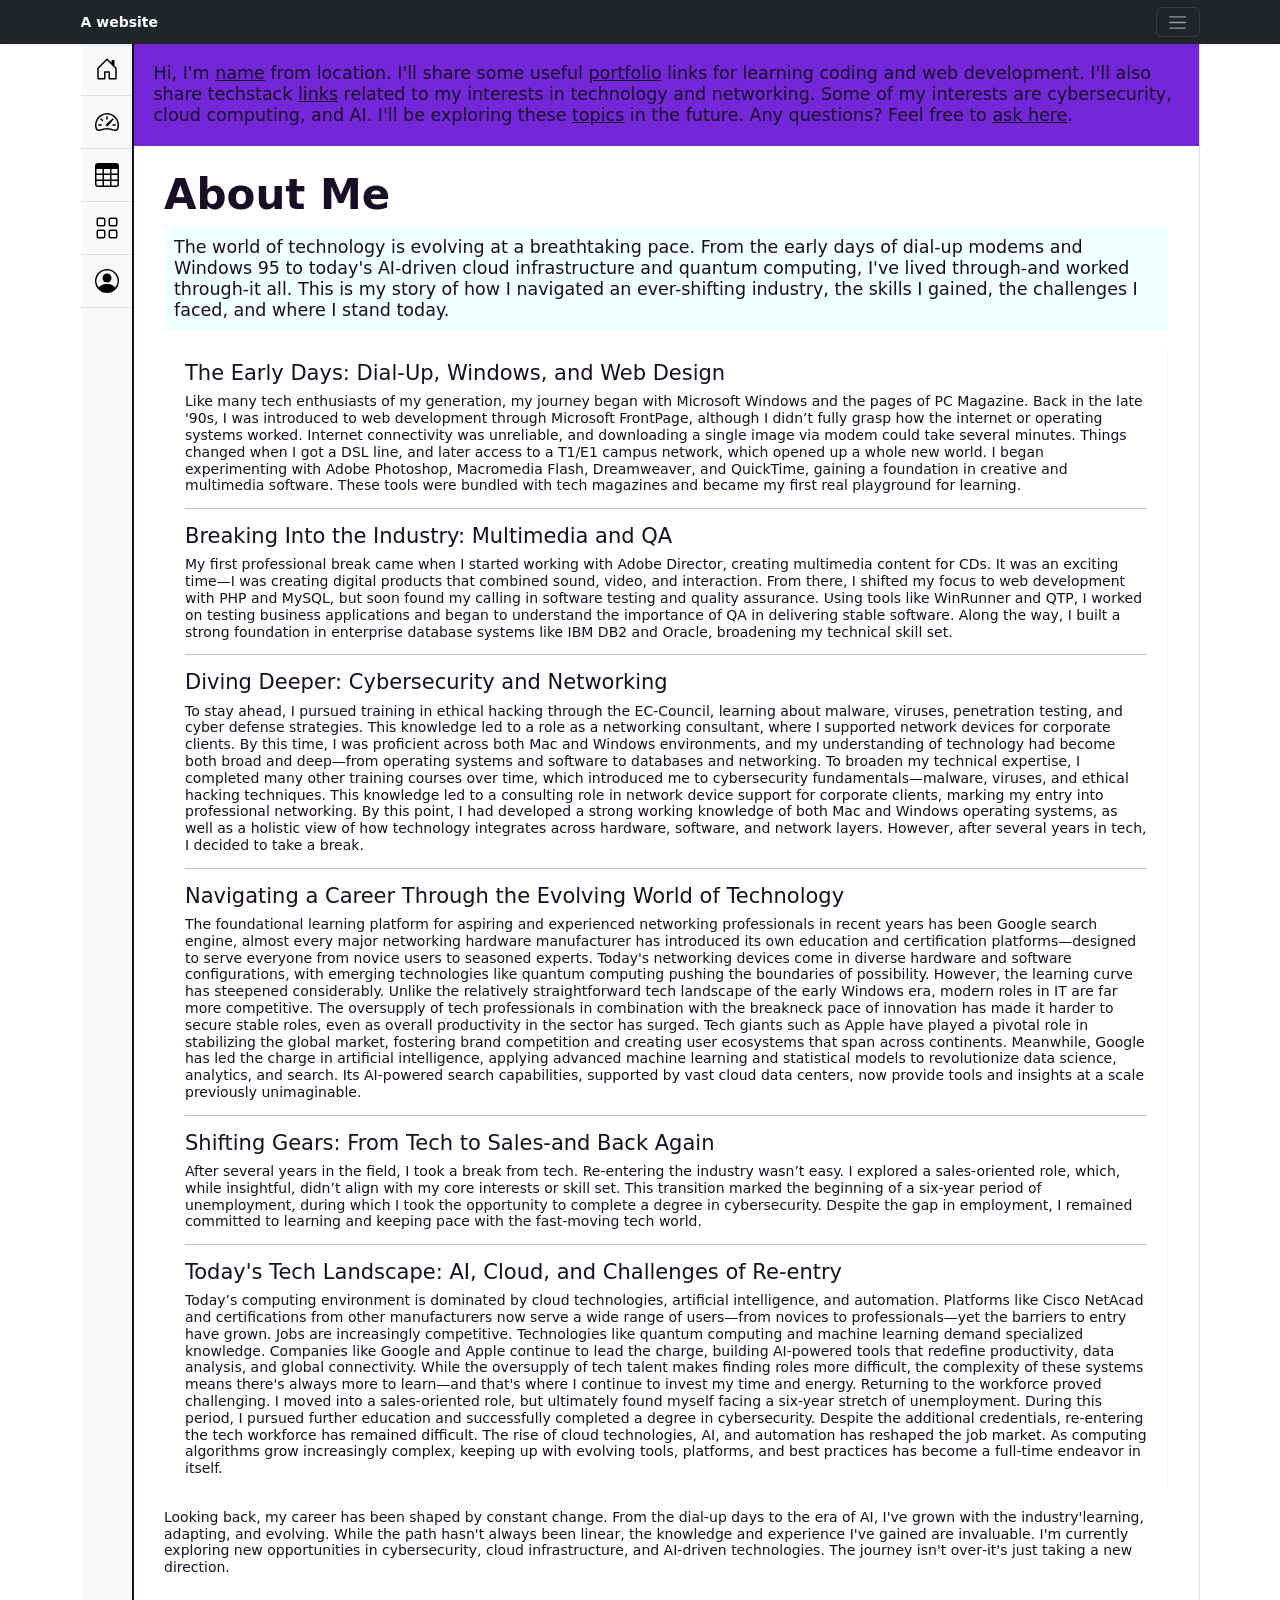
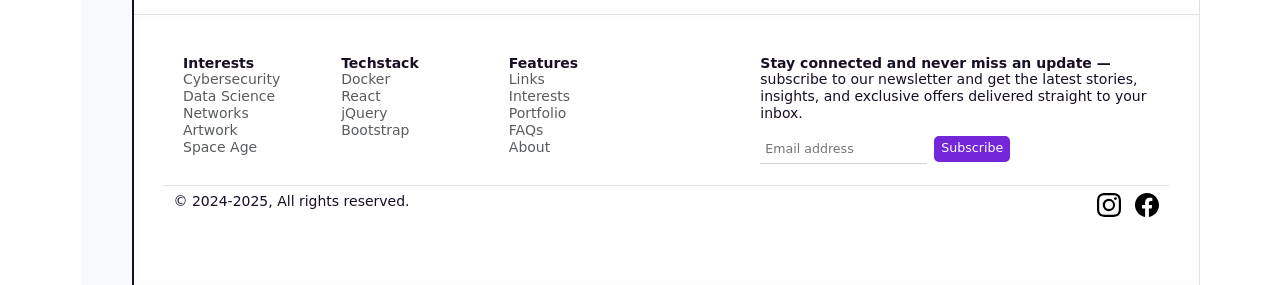
<file: about.html>
<!DOCTYPE html PUBLIC "-//W3C//DTD HTML 4.01//EN" "http://www.w3.org/TR/html4/strict.dtd">
<html lang="en" itemscope itemtype="http://schema.org/WebPage">
<head>
    <title>CSS Examples</title>
    <meta charset="UTF-8">
    <meta name="viewport" content="width=device-width, initial-scale=1.0">
    <link rel="stylesheet" type="text/css" href="./src/css/main.css">
    <link href="./src/css/bootstrap.min.css" rel="stylesheet" />
</head>
<body dir="ltr" itemscope itemtype="http://schema.org/WebPage">

    <svg xmlns="http://www.w3.org/2000/svg" class="d-none">
      <symbol id="arrow-right-circle" viewBox="0 0 16 16">
        <path
          d="M8 0a8 8 0 1 1 0 16A8 8 0 0 1 8 0zM4.5 7.5a.5.5 0 0 0 0 1h5.793l-2.147 2.146a.5.5 0 0 0 .708.708l3-3a.5.5 0 0 0 0-.708l-3-3a.5.5 0 1 0-.708.708L10.293 7.5H4.5z"
        ></path>
      </symbol>
      <symbol id="facebook" viewBox="0 0 16 16">
        <path
          d="M16 8.049c0-4.446-3.582-8.05-8-8.05C3.58 0-.002 3.603-.002 8.05c0 4.017 2.926 7.347 6.75 7.951v-5.625h-2.03V8.05H6.75V6.275c0-2.017 1.195-3.131 3.022-3.131.876 0 1.791.157 1.791.157v1.98h-1.009c-.993 0-1.303.621-1.303 1.258v1.51h2.218l-.354 2.326H9.25V16c3.824-.604 6.75-3.934 6.75-7.951z"
        ></path>
      </symbol>
      <symbol id="instagram" viewBox="0 0 16 16">
        <path
          d="M8 0C5.829 0 5.556.01 4.703.048 3.85.088 3.269.222 2.76.42a3.917 3.917 0 0 0-1.417.923A3.927 3.927 0 0 0 .42 2.76C.222 3.268.087 3.85.048 4.7.01 5.555 0 5.827 0 8.001c0 2.172.01 2.444.048 3.297.04.852.174 1.433.372 1.942.205.526.478.972.923 1.417.444.445.89.719 1.416.923.51.198 1.09.333 1.942.372C5.555 15.99 5.827 16 8 16s2.444-.01 3.298-.048c.851-.04 1.434-.174 1.943-.372a3.916 3.916 0 0 0 1.416-.923c.445-.445.718-.891.923-1.417.197-.509.332-1.09.372-1.942C15.99 10.445 16 10.173 16 8s-.01-2.445-.048-3.299c-.04-.851-.175-1.433-.372-1.941a3.926 3.926 0 0 0-.923-1.417A3.911 3.911 0 0 0 13.24.42c-.51-.198-1.092-.333-1.943-.372C10.443.01 10.172 0 7.998 0h.003zm-.717 1.442h.718c2.136 0 2.389.007 3.232.046.78.035 1.204.166 1.486.275.373.145.64.319.92.599.28.28.453.546.598.92.11.281.24.705.275 1.485.039.843.047 1.096.047 3.231s-.008 2.389-.047 3.232c-.035.78-.166 1.203-.275 1.485a2.47 2.47 0 0 1-.599.919c-.28.28-.546.453-.92.598-.28.11-.704.24-1.485.276-.843.038-1.096.047-3.232.047s-2.39-.009-3.233-.047c-.78-.036-1.203-.166-1.485-.276a2.478 2.478 0 0 1-.92-.598 2.48 2.48 0 0 1-.6-.92c-.109-.281-.24-.705-.275-1.485-.038-.843-.046-1.096-.046-3.233 0-2.136.008-2.388.046-3.231.036-.78.166-1.204.276-1.486.145-.373.319-.64.599-.92.28-.28.546-.453.92-.598.282-.11.705-.24 1.485-.276.738-.034 1.024-.044 2.515-.045v.002zm4.988 1.328a.96.96 0 1 0 0 1.92.96.96 0 0 0 0-1.92zm-4.27 1.122a4.109 4.109 0 1 0 0 8.217 4.109 4.109 0 0 0 0-8.217zm0 1.441a2.667 2.667 0 1 1 0 5.334 2.667 2.667 0 0 1 0-5.334z"
        ></path>
      </symbol>
    </svg>

    <header data-bs-theme="dark">
      <div class="collapse text-bg-dark" id="navbarHeader">
        <div class="container">
          <div class="row">
            <div class="col-sm-8 col-md-7 py-4">
              <h4>About</h4>
              <p class="text-body-secondary">
                I'm a technology professional with hands-on experience in software testing, web development, multimedia design, and network consulting. My career has spanned over a decade of industry shifts—from the early Windows and dial-up days to today’s AI-powered, cloud-native environments. I hold a degree in cybersecurity and have trained in ethical hacking, database systems, and enterprise qa tools. With a strong foundation in both creative and technical disciplines, I'm passionate about continuous learning and exploring how evolving technologies like "AI" and automation are reshaping the modern "IT" landscape. I have recently learned about data analytics and how these algorithms are applied to business problems. Feel free to contact me for consultation or project proposals, thank you!
              </p>
            </div>
            <div class="col-sm-4 offset-md-1 py-4">
              <h4>Contact</h4>
              <ul class="list-group list-group-flush">
                <li class="list-group-item list-group-item-light"><a href="#" class="text-white">Email me</a></li>
              </ul>
            </div>
          </div>
        </div>
      </div>
      <div class="navbar navbar-dark bg-dark shadow-sm fixed-top">
        <div class="container">
          <a href="index.html" class="navbar-brand d-flex align-items-center">
            <strong>A website</strong>
          </a>
          <button 
            id ="navbartogglebutton"
            class="navbar-toggler"
            type="button"
            data-bs-toggle="collapse"
            data-bs-target="#navbarHeader"
            aria-controls="navbarHeader"
            aria-expanded="false"
            aria-label="Toggle navigation"
          >
            <span class="navbar-toggler-icon"></span>
          </button>
        </div>
      </div>
    </header>

    <div class="container">

        <div id="gridcontainer">

            <div id="one">
                <p class="fs-5 mb-0">
                Hi, I'm <a href="about.html">name</a> from location. I'll share some useful <a href="portfolio.html">portfolio</a> links for learning coding and web development. I'll also share techstack <a href="links.html">links</a> related to my interests in technology and networking. Some of my interests are cybersecurity, cloud computing, and AI. I'll be exploring these <a href="interests.html">topics</a> in the future. Any questions? Feel free to <a href="helpcenter.html">ask here</a>.
                </p>
            </div>

            <div id="two">
                
                <div class="container px-4 py-1 mb-0 mt-0" style="background-color: #ffffff;">

                  <div class="row px-0 py-0 mb-0 mt-0">
                
                    <div class="col-12" style="background-color: #ffffff;"><h1 class="display-5 fw-bold">About Me</h1>
                      <div>
                        <p class="lead" style="background-color: azure; padding: 10px;">
                          The world of technology is evolving at a breathtaking pace. From the early days of dial-up modems and Windows 95 to today's AI-driven cloud infrastructure and quantum computing, I&apos;ve lived through&dash;and worked through&dash;it all. This is my story of how I navigated an ever-shifting industry, the skills I gained, the challenges I faced, and where I stand today.
                        </p>
                      </div>

                      <section style="border:1px solid #fafafa; padding: 15px 20px 0px 20px;">
                        
                        <h4>The Early Days: Dial-Up, Windows, and Web Design</h4>
                        <p><span>Like many tech enthusiasts of my generation, my journey began with Microsoft Windows and the pages of PC Magazine. Back in the late '90s, I was introduced to web development through Microsoft FrontPage, although I didn’t fully grasp how the internet or operating systems worked. Internet connectivity was unreliable, and downloading a single image via modem could take several minutes. Things changed when I got a DSL line, and later access to a T1/E1 campus network, which opened up a whole new world. I began experimenting with Adobe Photoshop, Macromedia Flash, Dreamweaver, and QuickTime, gaining a foundation in creative and multimedia software. These tools were bundled with tech magazines and became my first real playground for learning.</span></p>
                      
                      <hr />
                      
                        <h4>Breaking Into the Industry: Multimedia and QA</h4>
                        <p><span>My first professional break came when I started working with Adobe Director, creating multimedia content for CDs. It was an exciting time—I was creating digital products that combined sound, video, and interaction. From there, I shifted my focus to web development with PHP and MySQL, but soon found my calling in software testing and quality assurance. Using tools like WinRunner and QTP, I worked on testing business applications and began to understand the importance of QA in delivering stable software. Along the way, I built a strong foundation in enterprise database systems like IBM DB2 and Oracle, broadening my technical skill set.</span></p>
                      
                      <hr />
                      
                        <h4>Diving Deeper: Cybersecurity and Networking</h4>
                        <p><span>To stay ahead, I pursued training in ethical hacking through the EC-Council, learning about malware, viruses, penetration testing, and cyber defense strategies. This knowledge led to a role as a networking consultant, where I supported network devices for corporate clients. By this time, I was proficient across both Mac and Windows environments, and my understanding of technology had become both broad and deep—from operating systems and software to databases and networking. To broaden my technical expertise, I completed many other training courses over time, which introduced me to cybersecurity fundamentals—malware, viruses, and ethical hacking techniques. This knowledge led to a consulting role in network device support for corporate clients, marking my entry into professional networking. By this point, I had developed a strong working knowledge of both Mac and Windows operating systems, as well as a holistic view of how technology integrates across hardware, software, and network layers. However, after several years in tech, I decided to take a break.</span></p>
                    
                      <hr />

                      <h4>Navigating a Career Through the Evolving World of Technology</h4>
                        <p><span>The foundational learning platform for aspiring and experienced networking professionals in recent years has been Google search engine, almost every major networking hardware manufacturer has introduced its own education and certification platforms—designed to serve everyone from novice users to seasoned experts. Today's networking devices come in diverse hardware and software configurations, with emerging technologies like quantum computing pushing the boundaries of possibility. However, the learning curve has steepened considerably. Unlike the relatively straightforward tech landscape of the early Windows era, modern roles in IT are far more competitive. The oversupply of tech professionals in combination with the breakneck pace of innovation has made it harder to secure stable roles, even as overall productivity in the sector has surged. Tech giants such as Apple have played a pivotal role in stabilizing the global market, fostering brand competition and creating user ecosystems that span across continents. Meanwhile, Google has led the charge in artificial intelligence, applying advanced machine learning and statistical models to revolutionize data science, analytics, and search. Its AI-powered search capabilities, supported by vast cloud data centers, now provide tools and insights at a scale previously unimaginable.</span></p>

                      <hr />
                    
                        <h4>Shifting Gears: From Tech to Sales&dash;and Back Again</h4>
                        <p><span>After several years in the field, I took a break from tech. Re-entering the industry wasn’t easy. I explored a sales-oriented role, which, while insightful, didn’t align with my core interests or skill set. This transition marked the beginning of a six-year period of unemployment, during which I took the opportunity to complete a degree in cybersecurity. Despite the gap in employment, I remained committed to learning and keeping pace with the fast-moving tech world.</span></p>
                      
                      <hr />
                      
                        <h4>Today&apos;s Tech Landscape: AI, Cloud, and Challenges of Re-entry</h4>
                        <p><span>Today’s computing environment is dominated by cloud technologies, artificial intelligence, and automation. Platforms like Cisco NetAcad and certifications from other manufacturers now serve a wide range of users—from novices to professionals—yet the barriers to entry have grown. Jobs are increasingly competitive. Technologies like quantum computing and machine learning demand specialized knowledge. Companies like Google and Apple continue to lead the charge, building AI-powered tools that redefine productivity, data analysis, and global connectivity. While the oversupply of tech talent makes finding roles more difficult, the complexity of these systems means there's always more to learn—and that's where I continue to invest my time and energy. Returning to the workforce proved challenging. I moved into a sales-oriented role, but ultimately found myself facing a six-year stretch of unemployment. During this period, I pursued further education and successfully completed a degree in cybersecurity. Despite the additional credentials, re-entering the tech workforce has remained difficult. The rise of cloud technologies, AI, and automation has reshaped the job market. As computing algorithms grow increasingly complex, keeping up with evolving tools, platforms, and best practices has become a full-time endeavor in itself.</span></p>
                      
                      </section>

                                        <br />
                  <p>Looking back, my career has been shaped by constant change. From the dial-up days to the era of AI, I&apos;ve grown with the industry&apos;learning, adapting, and evolving. While the path hasn&apos;t always been linear, the knowledge and experience I&apos;ve gained are invaluable. I&apos;m currently exploring new opportunities in cybersecurity, cloud infrastructure, and AI-driven technologies. The journey isn&apos;t over&dash;it&apos;s just taking a new direction.</p>

                    </div>

                  </div>                  

              </div>
              
            </div>

            <div id="six">

              <svg xmlns="http://www.w3.org/2000/svg" class="d-none">
      <symbol id="home" viewBox="0 0 16 16">
        <path
          d="M8.354 1.146a.5.5 0 0 0-.708 0l-6 6A.5.5 0 0 0 1.5 7.5v7a.5.5 0 0 0 .5.5h4.5a.5.5 0 0 0 .5-.5v-4h2v4a.5.5 0 0 0 .5.5H14a.5.5 0 0 0 .5-.5v-7a.5.5 0 0 0-.146-.354L13 5.793V2.5a.5.5 0 0 0-.5-.5h-1a.5.5 0 0 0-.5.5v1.293L8.354 1.146zM2.5 14V7.707l5.5-5.5 5.5 5.5V14H10v-4a.5.5 0 0 0-.5-.5h-3a.5.5 0 0 0-.5.5v4H2.5z"
        ></path>
      </symbol>
      <symbol id="speedometer2" viewBox="0 0 16 16">
        <path
          d="M8 4a.5.5 0 0 1 .5.5V6a.5.5 0 0 1-1 0V4.5A.5.5 0 0 1 8 4zM3.732 5.732a.5.5 0 0 1 .707 0l.915.914a.5.5 0 1 1-.708.708l-.914-.915a.5.5 0 0 1 0-.707zM2 10a.5.5 0 0 1 .5-.5h1.586a.5.5 0 0 1 0 1H2.5A.5.5 0 0 1 2 10zm9.5 0a.5.5 0 0 1 .5-.5h1.5a.5.5 0 0 1 0 1H12a.5.5 0 0 1-.5-.5zm.754-4.246a.389.389 0 0 0-.527-.02L7.547 9.31a.91.91 0 1 0 1.302 1.258l3.434-4.297a.389.389 0 0 0-.029-.518z"
        ></path>
        <path
          fill-rule="evenodd"
          d="M0 10a8 8 0 1 1 15.547 2.661c-.442 1.253-1.845 1.602-2.932 1.25C11.309 13.488 9.475 13 8 13c-1.474 0-3.31.488-4.615.911-1.087.352-2.49.003-2.932-1.25A7.988 7.988 0 0 1 0 10zm8-7a7 7 0 0 0-6.603 9.329c.203.575.923.876 1.68.63C4.397 12.533 6.358 12 8 12s3.604.532 4.923.96c.757.245 1.477-.056 1.68-.631A7 7 0 0 0 8 3z"
        ></path>
      </symbol>
      <symbol id="table" viewBox="0 0 16 16">
        <path
          d="M0 2a2 2 0 0 1 2-2h12a2 2 0 0 1 2 2v12a2 2 0 0 1-2 2H2a2 2 0 0 1-2-2V2zm15 2h-4v3h4V4zm0 4h-4v3h4V8zm0 4h-4v3h3a1 1 0 0 0 1-1v-2zm-5 3v-3H6v3h4zm-5 0v-3H1v2a1 1 0 0 0 1 1h3zm-4-4h4V8H1v3zm0-4h4V4H1v3zm5-3v3h4V4H6zm4 4H6v3h4V8z"
        ></path>
      </symbol>
      <symbol id="people-circle" viewBox="0 0 16 16">
        <path d="M11 6a3 3 0 1 1-6 0 3 3 0 0 1 6 0z"></path>
        <path
          fill-rule="evenodd"
          d="M0 8a8 8 0 1 1 16 0A8 8 0 0 1 0 8zm8-7a7 7 0 0 0-5.468 11.37C3.242 11.226 4.805 10 8 10s4.757 1.225 5.468 2.37A7 7 0 0 0 8 1z"
        ></path>
      </symbol>
      <symbol id="grid" viewBox="0 0 16 16">
        <path
          d="M1 2.5A1.5 1.5 0 0 1 2.5 1h3A1.5 1.5 0 0 1 7 2.5v3A1.5 1.5 0 0 1 5.5 7h-3A1.5 1.5 0 0 1 1 5.5v-3zM2.5 2a.5.5 0 0 0-.5.5v3a.5.5 0 0 0 .5.5h3a.5.5 0 0 0 .5-.5v-3a.5.5 0 0 0-.5-.5h-3zm6.5.5A1.5 1.5 0 0 1 10.5 1h3A1.5 1.5 0 0 1 15 2.5v3A1.5 1.5 0 0 1 13.5 7h-3A1.5 1.5 0 0 1 9 5.5v-3zm1.5-.5a.5.5 0 0 0-.5.5v3a.5.5 0 0 0 .5.5h3a.5.5 0 0 0 .5-.5v-3a.5.5 0 0 0-.5-.5h-3zM1 10.5A1.5 1.5 0 0 1 2.5 9h3A1.5 1.5 0 0 1 7 10.5v3A1.5 1.5 0 0 1 5.5 15h-3A1.5 1.5 0 0 1 1 13.5v-3zm1.5-.5a.5.5 0 0 0-.5.5v3a.5.5 0 0 0 .5.5h3a.5.5 0 0 0 .5-.5v-3a.5.5 0 0 0-.5-.5h-3zm6.5.5A1.5 1.5 0 0 1 10.5 9h3a1.5 1.5 0 0 1 1.5 1.5v3a1.5 1.5 0 0 1-1.5 1.5h-3A1.5 1.5 0 0 1 9 13.5v-3zm1.5-.5a.5.5 0 0 0-.5.5v3a.5.5 0 0 0 .5.5h3a.5.5 0 0 0 .5-.5v-3a.5.5 0 0 0-.5-.5h-3z"
        ></path>
      </symbol>
    </svg>
              <div
        class="d-flex flex-column flex-shrink-0 bg-body-tertiary"
        style="width: 3.7rem; height: 100%;"
      >
        <ul class="nav nav-pills nav-flush flex-column mb-auto text-center">
          <li class="nav-item">
            <a
              href="index.html"
              class="nav-link py-3 border-bottom rounded-0"
              aria-current="page"
              title="Home"
              data-bs-toggle="tooltip"
              data-bs-placement="right"
            >
              <svg
                class="bi pe-none"
                width="24"
                height="24"
                role="img"
                aria-label="Home"
              >
                <use xlink:href="#home"></use>
              </svg>
            </a>
          </li>
          <li>
            <a
              href="dashboard.html"
              class="nav-link py-3 border-bottom rounded-0"
              title="Dashboard"
              data-bs-toggle="tooltip"
              data-bs-placement="right"
            >
              <svg
                class="bi pe-none"
                width="24"
                height="24"
                role="img"
                aria-label="Dashboard"
              >
                <use xlink:href="#speedometer2"></use>
              </svg>
            </a>
          </li>
          <li>
            <a
              href="orders.html"
              class="nav-link py-3 border-bottom rounded-0"
              title="Orders"
              data-bs-toggle="tooltip"
              data-bs-placement="right"
            >
              <svg
                class="bi pe-none"
                width="24"
                height="24"
                role="img"
                aria-label="Orders"
              >
                <use xlink:href="#table"></use>
              </svg>
            </a>
          </li>
          <li>
            <a
              href="products.html"
              class="nav-link py-3 border-bottom rounded-0"
              title="Products"
              data-bs-toggle="tooltip"
              data-bs-placement="right"
            >
              <svg
                class="bi pe-none"
                width="24"
                height="24"
                role="img"
                aria-label="Products"
              >
                <use xlink:href="#grid"></use>
              </svg>
            </a>
          </li>
          <li>
            <a
              href="about.html"
              class="nav-link py-3 border-bottom rounded-0"
              title="Customers"
              data-bs-toggle="tooltip"
              data-bs-placement="right"
            >
              <svg
                class="bi pe-none"
                width="24"
                height="24"
                role="img"
                aria-label="Customers"
              >
                <use xlink:href="#people-circle"></use>
              </svg>
            </a>
          </li>
        </ul>
      </div>
            </div>

<div id="seven">

  <footer>
            <div class="row">
                <div id="footer-ul-one" class="col-3 col-md-2 mb-3 mt-0 py-0">
                <a href="interests.html" class="navbar-brand nav-link d-flex align-items-center">
                    <strong>Interests</strong>
                </a>
                <ul class="nav flex-column">
                    <li class="nav-item mb-0">
                    <span class="nav-link p-0 text-body-secondary">Cybersecurity</span>
                    </li>
                    <li class="nav-item mb-0">
                    <span class="nav-link p-0 text-body-secondary">Data Science</span>
                    </li>
                    <li class="nav-item mb-0">
                    <span class="nav-link p-0 text-body-secondary">Networks</span>
                    </li>
                    <li class="nav-item mb-0">
                    <span class="nav-link p-0 text-body-secondary">Artwork</span>
                    </li>
                    <li class="nav-item mb-0">
                    <span class="nav-link p-0 text-body-secondary">Space Age</span>
                    </li>
                </ul>
                </div>
                <div id="footer-ul-two" class="col-3 col-md-2 mb-3 mt-0 py-0">
                <a href="links.html" class="navbar-brand nav-link d-flex align-items-center">
                    <strong>Techstack</strong>
                </a>
                <ul class="nav flex-column">
                    <li class="nav-item mb-0">
                    <a href="#" class="nav-link p-0 text-body-secondary">Docker</a>
                    </li>
                    <li class="nav-item mb-0">
                    <a href="#" class="nav-link p-0 text-body-secondary">React</a>
                    </li>
                    <li class="nav-item mb-0">
                    <a href="#" class="nav-link p-0 text-body-secondary">jQuery</a>
                    </li>
                    <li class="nav-item mb-0">
                    <a href="#" class="nav-link p-0 text-body-secondary">Bootstrap</a>
                    </li>
                </ul>
                </div>
                <div id="footer-ul-three" class="col-3 col-md-2 mb-3 mt-0 py-0">
                <a href="features.html" class="navbar-brand nav-link d-flex align-items-center">
                    <strong>Features</strong>
                </a>
                <ul class="nav flex-column">
                    <li class="nav-item mb-0">
                    <a href="links.html" class="nav-link p-0 text-body-secondary">Links</a>
                    </li>
                    <li class="nav-item mb-0">
                    <a href="interests.html" class="nav-link p-0 text-body-secondary">Interests</a>
                    </li>
                    <li class="nav-item mb-0">
                    <a href="portfolio.html" class="nav-link p-0 text-body-secondary">Portfolio</a>
                    </li>
                    <li class="nav-item mb-0">
                    <a href="helpcenter.html" class="nav-link p-0 text-body-secondary">FAQs</a>
                    </li>
                    <li class="nav-item mb-0">
                    <a href="about.html" class="nav-link p-0 text-body-secondary">About</a>
                    </li>
                </ul>
                </div>
                <div class="col-md-5 offset-md-1 mb-3">
                <form id="emailsubscribers">
                    <p><strong>Stay connected and never miss an update — </strong>
                    subscribe to our newsletter and get the latest stories, insights, and exclusive offers delivered straight to your inbox.</p>
                    <div class="d-flex flex-column flex-sm-row w-100 gap-2">
                    <label for="newsletter1emailaddress" class="visually-hidden"
                        >Email address</label
                    >
                    <input
                        id="newsletter1emailaddress"
                        type="email"
                        placeholder="Email address"
                        required
                    />
                    <button id="subscribeButton" class="btn btn-sm" type="submit">
                        Subscribe
                    </button>
                    </div>
                </form>
                </div>
                <div
                class="d-flex flex-column flex-sm-row justify-content-between py-2 my-2 border-top"
                >
                    <p>&copy; 2024-2025, All rights reserved.</p>
                    <ul class="list-unstyled d-flex">
                    <li class="ms-3">
                        <a class="link-body-emphasis" href="#" aria-label="Instagram"
                        ><svg class="bi" width="24" height="24">
                            <use xlink:href="#instagram"></use></svg
                        ></a>
                    </li>
                    <li class="ms-3">
                        <a class="link-body-emphasis" href="#" aria-label="Facebook"
                        ><svg class="bi" width="24" height="24" aria-hidden="true">
                            <use xlink:href="#facebook"></use></svg
                        ></a>
                    </li>
                    </ul>
                </div>
            </div>
        </footer>

</div>


        </div>

        

    </div>
    
    <script 
      src="https://code.jquery.com/jquery-3.7.1.min.js" 
      integrity="sha256-/JqT3SQfawRcv/BIHPThkBvs0OEvtFFmqPF/lYI/Cxo=" 
      crossorigin="anonymous" 
      class="astro-vvvwv3sm"></script>

    <script
      src="./src/js/bootstrap.bundle.min.js"
      class="astro-vvvwv3sm"
    ></script>

    <script>

        <!-- Email subscription form handling -->
        const mySubscriptionForm = document.getElementById("emailsubscribers");
        mySubscriptionForm.addEventListener("submit", function(event) {
          event.preventDefault(); // Prevent the default form submission
          tryEmailSubscription(event);
        });

        function tryEmailSubscription(event) {
          event.preventDefault(); // Prevent the default form submission behavior
          const emailInput = document.getElementById('newsletter1emailaddress');
          const email = emailInput.value;
          const emailPattern = /^[^\s@]+@[^\s@]+\.[^\s@]+$/;
          if (!emailPattern.test(email)) {
            alert("Please enter a valid email address.");
            return;
          }          
          if (email) {
            console.log(`Subscribing email: ${email}`);
            // Here you would typically send the email to your server or API
            alert(`Thank you for subscribing with email: ${email}`);
            emailInput.value = ''; // Clear the input field
          } else {
            alert('Please enter a valid email address.');
          }
        }

        <!-- Color randomizer -->
        const rootElementforDocument = document.documentElement;
        let rand = Math.random(); // Generates a number between 0 and 1
        rootElementforDocument.style.setProperty('--rand-value', rand);

      </script>

</body>
</html>
</file>
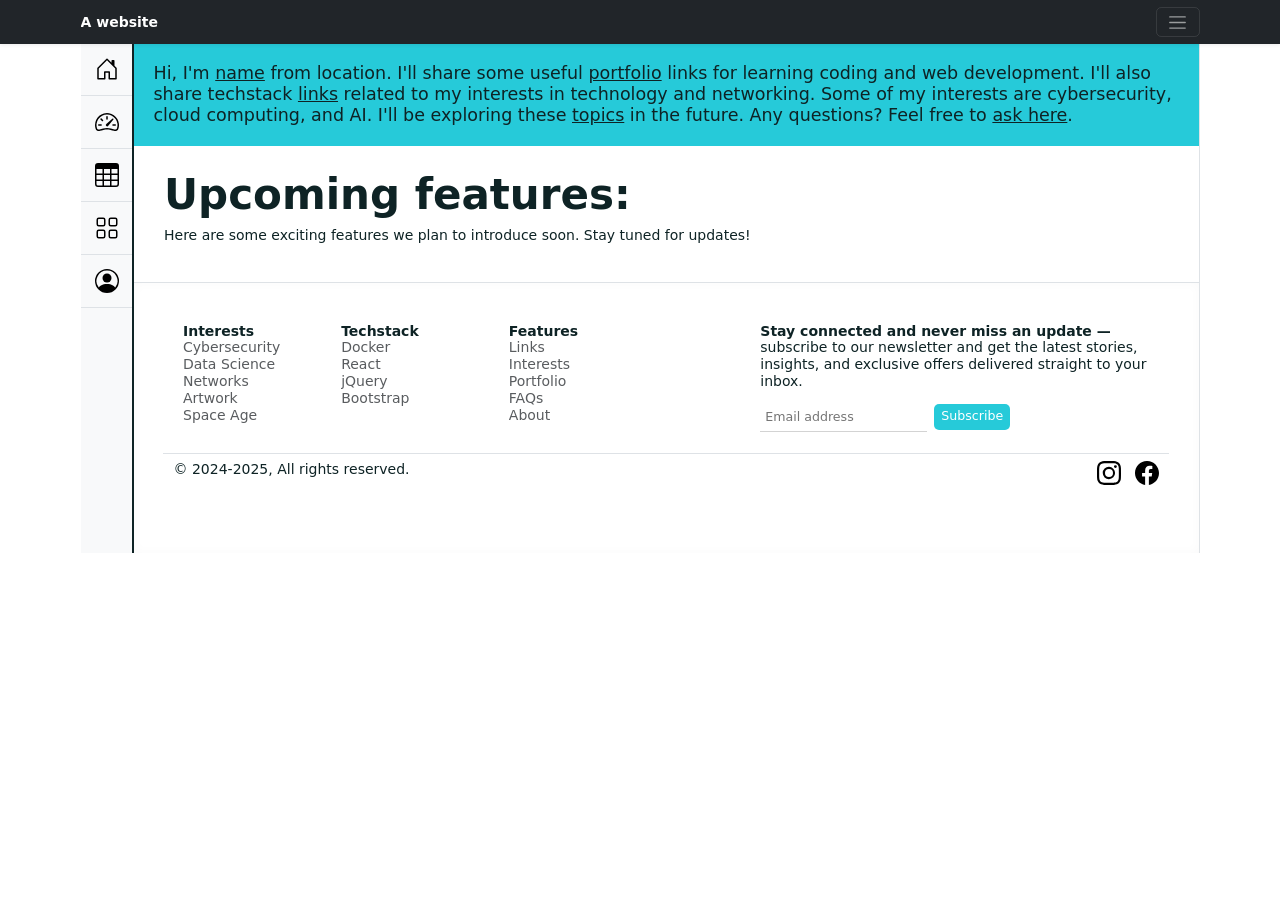
<file: features.html>
<!DOCTYPE html PUBLIC "-//W3C//DTD HTML 4.01//EN" "http://www.w3.org/TR/html4/strict.dtd">
<html lang="en" itemscope itemtype="http://schema.org/WebPage">
<head>
    <title>CSS Examples</title>
    <meta charset="UTF-8">
    <meta name="viewport" content="width=device-width, initial-scale=1.0">
    <link rel="stylesheet" type="text/css" href="./src/css/main.css">
    <link href="./src/css/bootstrap.min.css" rel="stylesheet" />
</head>
<body dir="ltr" itemscope itemtype="http://schema.org/WebPage">

    <svg xmlns="http://www.w3.org/2000/svg" class="d-none">
      <symbol id="arrow-right-circle" viewBox="0 0 16 16">
        <path
          d="M8 0a8 8 0 1 1 0 16A8 8 0 0 1 8 0zM4.5 7.5a.5.5 0 0 0 0 1h5.793l-2.147 2.146a.5.5 0 0 0 .708.708l3-3a.5.5 0 0 0 0-.708l-3-3a.5.5 0 1 0-.708.708L10.293 7.5H4.5z"
        ></path>
      </symbol>
      <symbol id="facebook" viewBox="0 0 16 16">
        <path
          d="M16 8.049c0-4.446-3.582-8.05-8-8.05C3.58 0-.002 3.603-.002 8.05c0 4.017 2.926 7.347 6.75 7.951v-5.625h-2.03V8.05H6.75V6.275c0-2.017 1.195-3.131 3.022-3.131.876 0 1.791.157 1.791.157v1.98h-1.009c-.993 0-1.303.621-1.303 1.258v1.51h2.218l-.354 2.326H9.25V16c3.824-.604 6.75-3.934 6.75-7.951z"
        ></path>
      </symbol>
      <symbol id="instagram" viewBox="0 0 16 16">
        <path
          d="M8 0C5.829 0 5.556.01 4.703.048 3.85.088 3.269.222 2.76.42a3.917 3.917 0 0 0-1.417.923A3.927 3.927 0 0 0 .42 2.76C.222 3.268.087 3.85.048 4.7.01 5.555 0 5.827 0 8.001c0 2.172.01 2.444.048 3.297.04.852.174 1.433.372 1.942.205.526.478.972.923 1.417.444.445.89.719 1.416.923.51.198 1.09.333 1.942.372C5.555 15.99 5.827 16 8 16s2.444-.01 3.298-.048c.851-.04 1.434-.174 1.943-.372a3.916 3.916 0 0 0 1.416-.923c.445-.445.718-.891.923-1.417.197-.509.332-1.09.372-1.942C15.99 10.445 16 10.173 16 8s-.01-2.445-.048-3.299c-.04-.851-.175-1.433-.372-1.941a3.926 3.926 0 0 0-.923-1.417A3.911 3.911 0 0 0 13.24.42c-.51-.198-1.092-.333-1.943-.372C10.443.01 10.172 0 7.998 0h.003zm-.717 1.442h.718c2.136 0 2.389.007 3.232.046.78.035 1.204.166 1.486.275.373.145.64.319.92.599.28.28.453.546.598.92.11.281.24.705.275 1.485.039.843.047 1.096.047 3.231s-.008 2.389-.047 3.232c-.035.78-.166 1.203-.275 1.485a2.47 2.47 0 0 1-.599.919c-.28.28-.546.453-.92.598-.28.11-.704.24-1.485.276-.843.038-1.096.047-3.232.047s-2.39-.009-3.233-.047c-.78-.036-1.203-.166-1.485-.276a2.478 2.478 0 0 1-.92-.598 2.48 2.48 0 0 1-.6-.92c-.109-.281-.24-.705-.275-1.485-.038-.843-.046-1.096-.046-3.233 0-2.136.008-2.388.046-3.231.036-.78.166-1.204.276-1.486.145-.373.319-.64.599-.92.28-.28.546-.453.92-.598.282-.11.705-.24 1.485-.276.738-.034 1.024-.044 2.515-.045v.002zm4.988 1.328a.96.96 0 1 0 0 1.92.96.96 0 0 0 0-1.92zm-4.27 1.122a4.109 4.109 0 1 0 0 8.217 4.109 4.109 0 0 0 0-8.217zm0 1.441a2.667 2.667 0 1 1 0 5.334 2.667 2.667 0 0 1 0-5.334z"
        ></path>
      </symbol>
    </svg>

    <header data-bs-theme="dark">
      <div class="collapse text-bg-dark" id="navbarHeader">
        <div class="container">
          <div class="row">
            <div class="col-sm-8 col-md-7 py-4">
              <h4>About</h4>
              <p class="text-body-secondary">
                I'm a technology professional with hands-on experience in software testing, web development, multimedia design, and network consulting. My career has spanned over a decade of industry shifts—from the early Windows and dial-up days to today’s AI-powered, cloud-native environments. I hold a degree in cybersecurity and have trained in ethical hacking, database systems, and enterprise qa tools. With a strong foundation in both creative and technical disciplines, I'm passionate about continuous learning and exploring how evolving technologies like "AI" and automation are reshaping the modern "IT" landscape. I have recently learned about data analytics and how these algorithms are applied to business problems. Feel free to contact me for consultation or project proposals, thank you!
              </p>
            </div>
            <div class="col-sm-4 offset-md-1 py-4">
              <h4>Contact</h4>
              <ul class="list-group list-group-flush">
                <li class="list-group-item list-group-item-light"><a href="#" class="text-white">Email me</a></li>
              </ul>
            </div>
          </div>
        </div>
      </div>
      <div class="navbar navbar-dark bg-dark shadow-sm fixed-top">
        <div class="container">
          <a href="index.html" class="navbar-brand d-flex align-items-center">
            <strong>A website</strong>
          </a>
          <button 
            id ="navbartogglebutton"
            class="navbar-toggler"
            type="button"
            data-bs-toggle="collapse"
            data-bs-target="#navbarHeader"
            aria-controls="navbarHeader"
            aria-expanded="false"
            aria-label="Toggle navigation"
          >
            <span class="navbar-toggler-icon"></span>
          </button>
        </div>
      </div>
    </header>

    <div class="container">

        <div id="gridcontainer">

            <div id="one">
                <p class="fs-5 mb-0">
                Hi, I'm <a href="about.html">name</a> from location. I'll share some useful <a href="portfolio.html">portfolio</a> links for learning coding and web development. I'll also share techstack <a href="links.html">links</a> related to my interests in technology and networking. Some of my interests are cybersecurity, cloud computing, and AI. I'll be exploring these <a href="interests.html">topics</a> in the future. Any questions? Feel free to <a href="helpcenter.html">ask here</a>.
                </p>
            </div>

            <div id="two">
                
                <div class="container px-4 py-1 mb-0 mt-0" style="background-color: #ffffff;">

                  <div class="row px-0 py-0 mb-0 mt-0">
                
                    <div class="col-12" style="background-color: #ffffff;"><h1 class="display-5 fw-bold">Upcoming features:</h1>
                      
<p>Here are some exciting features we plan to introduce soon. Stay tuned for updates!</p>

                    </div>

                  </div>                  

              </div>
              
            </div>

            <div id="six">

              <svg xmlns="http://www.w3.org/2000/svg" class="d-none">
      <symbol id="home" viewBox="0 0 16 16">
        <path
          d="M8.354 1.146a.5.5 0 0 0-.708 0l-6 6A.5.5 0 0 0 1.5 7.5v7a.5.5 0 0 0 .5.5h4.5a.5.5 0 0 0 .5-.5v-4h2v4a.5.5 0 0 0 .5.5H14a.5.5 0 0 0 .5-.5v-7a.5.5 0 0 0-.146-.354L13 5.793V2.5a.5.5 0 0 0-.5-.5h-1a.5.5 0 0 0-.5.5v1.293L8.354 1.146zM2.5 14V7.707l5.5-5.5 5.5 5.5V14H10v-4a.5.5 0 0 0-.5-.5h-3a.5.5 0 0 0-.5.5v4H2.5z"
        ></path>
      </symbol>
      <symbol id="speedometer2" viewBox="0 0 16 16">
        <path
          d="M8 4a.5.5 0 0 1 .5.5V6a.5.5 0 0 1-1 0V4.5A.5.5 0 0 1 8 4zM3.732 5.732a.5.5 0 0 1 .707 0l.915.914a.5.5 0 1 1-.708.708l-.914-.915a.5.5 0 0 1 0-.707zM2 10a.5.5 0 0 1 .5-.5h1.586a.5.5 0 0 1 0 1H2.5A.5.5 0 0 1 2 10zm9.5 0a.5.5 0 0 1 .5-.5h1.5a.5.5 0 0 1 0 1H12a.5.5 0 0 1-.5-.5zm.754-4.246a.389.389 0 0 0-.527-.02L7.547 9.31a.91.91 0 1 0 1.302 1.258l3.434-4.297a.389.389 0 0 0-.029-.518z"
        ></path>
        <path
          fill-rule="evenodd"
          d="M0 10a8 8 0 1 1 15.547 2.661c-.442 1.253-1.845 1.602-2.932 1.25C11.309 13.488 9.475 13 8 13c-1.474 0-3.31.488-4.615.911-1.087.352-2.49.003-2.932-1.25A7.988 7.988 0 0 1 0 10zm8-7a7 7 0 0 0-6.603 9.329c.203.575.923.876 1.68.63C4.397 12.533 6.358 12 8 12s3.604.532 4.923.96c.757.245 1.477-.056 1.68-.631A7 7 0 0 0 8 3z"
        ></path>
      </symbol>
      <symbol id="table" viewBox="0 0 16 16">
        <path
          d="M0 2a2 2 0 0 1 2-2h12a2 2 0 0 1 2 2v12a2 2 0 0 1-2 2H2a2 2 0 0 1-2-2V2zm15 2h-4v3h4V4zm0 4h-4v3h4V8zm0 4h-4v3h3a1 1 0 0 0 1-1v-2zm-5 3v-3H6v3h4zm-5 0v-3H1v2a1 1 0 0 0 1 1h3zm-4-4h4V8H1v3zm0-4h4V4H1v3zm5-3v3h4V4H6zm4 4H6v3h4V8z"
        ></path>
      </symbol>
      <symbol id="people-circle" viewBox="0 0 16 16">
        <path d="M11 6a3 3 0 1 1-6 0 3 3 0 0 1 6 0z"></path>
        <path
          fill-rule="evenodd"
          d="M0 8a8 8 0 1 1 16 0A8 8 0 0 1 0 8zm8-7a7 7 0 0 0-5.468 11.37C3.242 11.226 4.805 10 8 10s4.757 1.225 5.468 2.37A7 7 0 0 0 8 1z"
        ></path>
      </symbol>
      <symbol id="grid" viewBox="0 0 16 16">
        <path
          d="M1 2.5A1.5 1.5 0 0 1 2.5 1h3A1.5 1.5 0 0 1 7 2.5v3A1.5 1.5 0 0 1 5.5 7h-3A1.5 1.5 0 0 1 1 5.5v-3zM2.5 2a.5.5 0 0 0-.5.5v3a.5.5 0 0 0 .5.5h3a.5.5 0 0 0 .5-.5v-3a.5.5 0 0 0-.5-.5h-3zm6.5.5A1.5 1.5 0 0 1 10.5 1h3A1.5 1.5 0 0 1 15 2.5v3A1.5 1.5 0 0 1 13.5 7h-3A1.5 1.5 0 0 1 9 5.5v-3zm1.5-.5a.5.5 0 0 0-.5.5v3a.5.5 0 0 0 .5.5h3a.5.5 0 0 0 .5-.5v-3a.5.5 0 0 0-.5-.5h-3zM1 10.5A1.5 1.5 0 0 1 2.5 9h3A1.5 1.5 0 0 1 7 10.5v3A1.5 1.5 0 0 1 5.5 15h-3A1.5 1.5 0 0 1 1 13.5v-3zm1.5-.5a.5.5 0 0 0-.5.5v3a.5.5 0 0 0 .5.5h3a.5.5 0 0 0 .5-.5v-3a.5.5 0 0 0-.5-.5h-3zm6.5.5A1.5 1.5 0 0 1 10.5 9h3a1.5 1.5 0 0 1 1.5 1.5v3a1.5 1.5 0 0 1-1.5 1.5h-3A1.5 1.5 0 0 1 9 13.5v-3zm1.5-.5a.5.5 0 0 0-.5.5v3a.5.5 0 0 0 .5.5h3a.5.5 0 0 0 .5-.5v-3a.5.5 0 0 0-.5-.5h-3z"
        ></path>
      </symbol>
    </svg>
              <div
        class="d-flex flex-column flex-shrink-0 bg-body-tertiary"
        style="width: 3.7rem; height: 100%;"
      >
        <ul class="nav nav-pills nav-flush flex-column mb-auto text-center">
          <li class="nav-item">
            <a
              href="index.html"
              class="nav-link py-3 border-bottom rounded-0"
              aria-current="page"
              title="Home"
              data-bs-toggle="tooltip"
              data-bs-placement="right"
            >
              <svg
                class="bi pe-none"
                width="24"
                height="24"
                role="img"
                aria-label="Home"
              >
                <use xlink:href="#home"></use>
              </svg>
            </a>
          </li>
          <li>
            <a
              href="dashboard.html"
              class="nav-link py-3 border-bottom rounded-0"
              title="Dashboard"
              data-bs-toggle="tooltip"
              data-bs-placement="right"
            >
              <svg
                class="bi pe-none"
                width="24"
                height="24"
                role="img"
                aria-label="Dashboard"
              >
                <use xlink:href="#speedometer2"></use>
              </svg>
            </a>
          </li>
          <li>
            <a
              href="orders.html"
              class="nav-link py-3 border-bottom rounded-0"
              title="Orders"
              data-bs-toggle="tooltip"
              data-bs-placement="right"
            >
              <svg
                class="bi pe-none"
                width="24"
                height="24"
                role="img"
                aria-label="Orders"
              >
                <use xlink:href="#table"></use>
              </svg>
            </a>
          </li>
          <li>
            <a
              href="products.html"
              class="nav-link py-3 border-bottom rounded-0"
              title="Products"
              data-bs-toggle="tooltip"
              data-bs-placement="right"
            >
              <svg
                class="bi pe-none"
                width="24"
                height="24"
                role="img"
                aria-label="Products"
              >
                <use xlink:href="#grid"></use>
              </svg>
            </a>
          </li>
          <li>
            <a
              href="about.html"
              class="nav-link py-3 border-bottom rounded-0"
              title="Customers"
              data-bs-toggle="tooltip"
              data-bs-placement="right"
            >
              <svg
                class="bi pe-none"
                width="24"
                height="24"
                role="img"
                aria-label="Customers"
              >
                <use xlink:href="#people-circle"></use>
              </svg>
            </a>
          </li>
        </ul>
      </div>
            </div>

<div id="seven">

  <footer>
            <div class="row">
                <div id="footer-ul-one" class="col-3 col-md-2 mb-3 mt-0 py-0">
                <a href="interests.html" class="navbar-brand nav-link d-flex align-items-center">
                    <strong>Interests</strong>
                </a>
                <ul class="nav flex-column">
                    <li class="nav-item mb-0">
                    <span class="nav-link p-0 text-body-secondary">Cybersecurity</span>
                    </li>
                    <li class="nav-item mb-0">
                    <span class="nav-link p-0 text-body-secondary">Data Science</span>
                    </li>
                    <li class="nav-item mb-0">
                    <span class="nav-link p-0 text-body-secondary">Networks</span>
                    </li>
                    <li class="nav-item mb-0">
                    <span class="nav-link p-0 text-body-secondary">Artwork</span>
                    </li>
                    <li class="nav-item mb-0">
                    <span class="nav-link p-0 text-body-secondary">Space Age</span>
                    </li>
                </ul>
                </div>
                <div id="footer-ul-two" class="col-3 col-md-2 mb-3 mt-0 py-0">
                <a href="links.html" class="navbar-brand nav-link d-flex align-items-center">
                    <strong>Techstack</strong>
                </a>
                <ul class="nav flex-column">
                    <li class="nav-item mb-0">
                    <a href="#" class="nav-link p-0 text-body-secondary">Docker</a>
                    </li>
                    <li class="nav-item mb-0">
                    <a href="#" class="nav-link p-0 text-body-secondary">React</a>
                    </li>
                    <li class="nav-item mb-0">
                    <a href="#" class="nav-link p-0 text-body-secondary">jQuery</a>
                    </li>
                    <li class="nav-item mb-0">
                    <a href="#" class="nav-link p-0 text-body-secondary">Bootstrap</a>
                    </li>
                </ul>
                </div>
                <div id="footer-ul-three" class="col-3 col-md-2 mb-3 mt-0 py-0">
                <a href="features.html" class="navbar-brand nav-link d-flex align-items-center">
                    <strong>Features</strong>
                </a>
                <ul class="nav flex-column">
                    <li class="nav-item mb-0">
                    <a href="links.html" class="nav-link p-0 text-body-secondary">Links</a>
                    </li>
                    <li class="nav-item mb-0">
                    <a href="interests.html" class="nav-link p-0 text-body-secondary">Interests</a>
                    </li>
                    <li class="nav-item mb-0">
                    <a href="portfolio.html" class="nav-link p-0 text-body-secondary">Portfolio</a>
                    </li>
                    <li class="nav-item mb-0">
                    <a href="helpcenter.html" class="nav-link p-0 text-body-secondary">FAQs</a>
                    </li>
                    <li class="nav-item mb-0">
                    <a href="about.html" class="nav-link p-0 text-body-secondary">About</a>
                    </li>
                </ul>
                </div>
                <div class="col-md-5 offset-md-1 mb-3">
                <form id="emailsubscribers">
                    <p><strong>Stay connected and never miss an update — </strong>
                    subscribe to our newsletter and get the latest stories, insights, and exclusive offers delivered straight to your inbox.</p>
                    <div class="d-flex flex-column flex-sm-row w-100 gap-2">
                    <label for="newsletter1emailaddress" class="visually-hidden"
                        >Email address</label
                    >
                    <input
                        id="newsletter1emailaddress"
                        type="email"
                        placeholder="Email address"
                        required
                    />
                    <button id="subscribeButton" class="btn btn-sm" type="submit">
                        Subscribe
                    </button>
                    </div>
                </form>
                </div>
                <div
                class="d-flex flex-column flex-sm-row justify-content-between py-2 my-2 border-top"
                >
                    <p>&copy; 2024-2025, All rights reserved.</p>
                    <ul class="list-unstyled d-flex">
                    <li class="ms-3">
                        <a class="link-body-emphasis" href="#" aria-label="Instagram"
                        ><svg class="bi" width="24" height="24">
                            <use xlink:href="#instagram"></use></svg
                        ></a>
                    </li>
                    <li class="ms-3">
                        <a class="link-body-emphasis" href="#" aria-label="Facebook"
                        ><svg class="bi" width="24" height="24" aria-hidden="true">
                            <use xlink:href="#facebook"></use></svg
                        ></a>
                    </li>
                    </ul>
                </div>
            </div>
        </footer>

</div>


        </div>

        

    </div>
    
    <script 
      src="https://code.jquery.com/jquery-3.7.1.min.js" 
      integrity="sha256-/JqT3SQfawRcv/BIHPThkBvs0OEvtFFmqPF/lYI/Cxo=" 
      crossorigin="anonymous" 
      class="astro-vvvwv3sm"></script>

    <script
      src="./src/js/bootstrap.bundle.min.js"
      class="astro-vvvwv3sm"
    ></script>

    <script>

        <!-- Email subscription form handling -->
        const mySubscriptionForm = document.getElementById("emailsubscribers");
        mySubscriptionForm.addEventListener("submit", function(event) {
          event.preventDefault(); // Prevent the default form submission
          tryEmailSubscription(event);
        });

        function tryEmailSubscription(event) {
          event.preventDefault(); // Prevent the default form submission behavior
          const emailInput = document.getElementById('newsletter1emailaddress');
          const email = emailInput.value;
          const emailPattern = /^[^\s@]+@[^\s@]+\.[^\s@]+$/;
          if (!emailPattern.test(email)) {
            alert("Please enter a valid email address.");
            return;
          }          
          if (email) {
            console.log(`Subscribing email: ${email}`);
            // Here you would typically send the email to your server or API
            alert(`Thank you for subscribing with email: ${email}`);
            emailInput.value = ''; // Clear the input field
          } else {
            alert('Please enter a valid email address.');
          }
        }

        <!-- Color randomizer -->
        const rootElementforDocument = document.documentElement;
        let rand = Math.random(); // Generates a number between 0 and 1
        rootElementforDocument.style.setProperty('--rand-value', rand);

      </script>

</body>
</html>
</file>
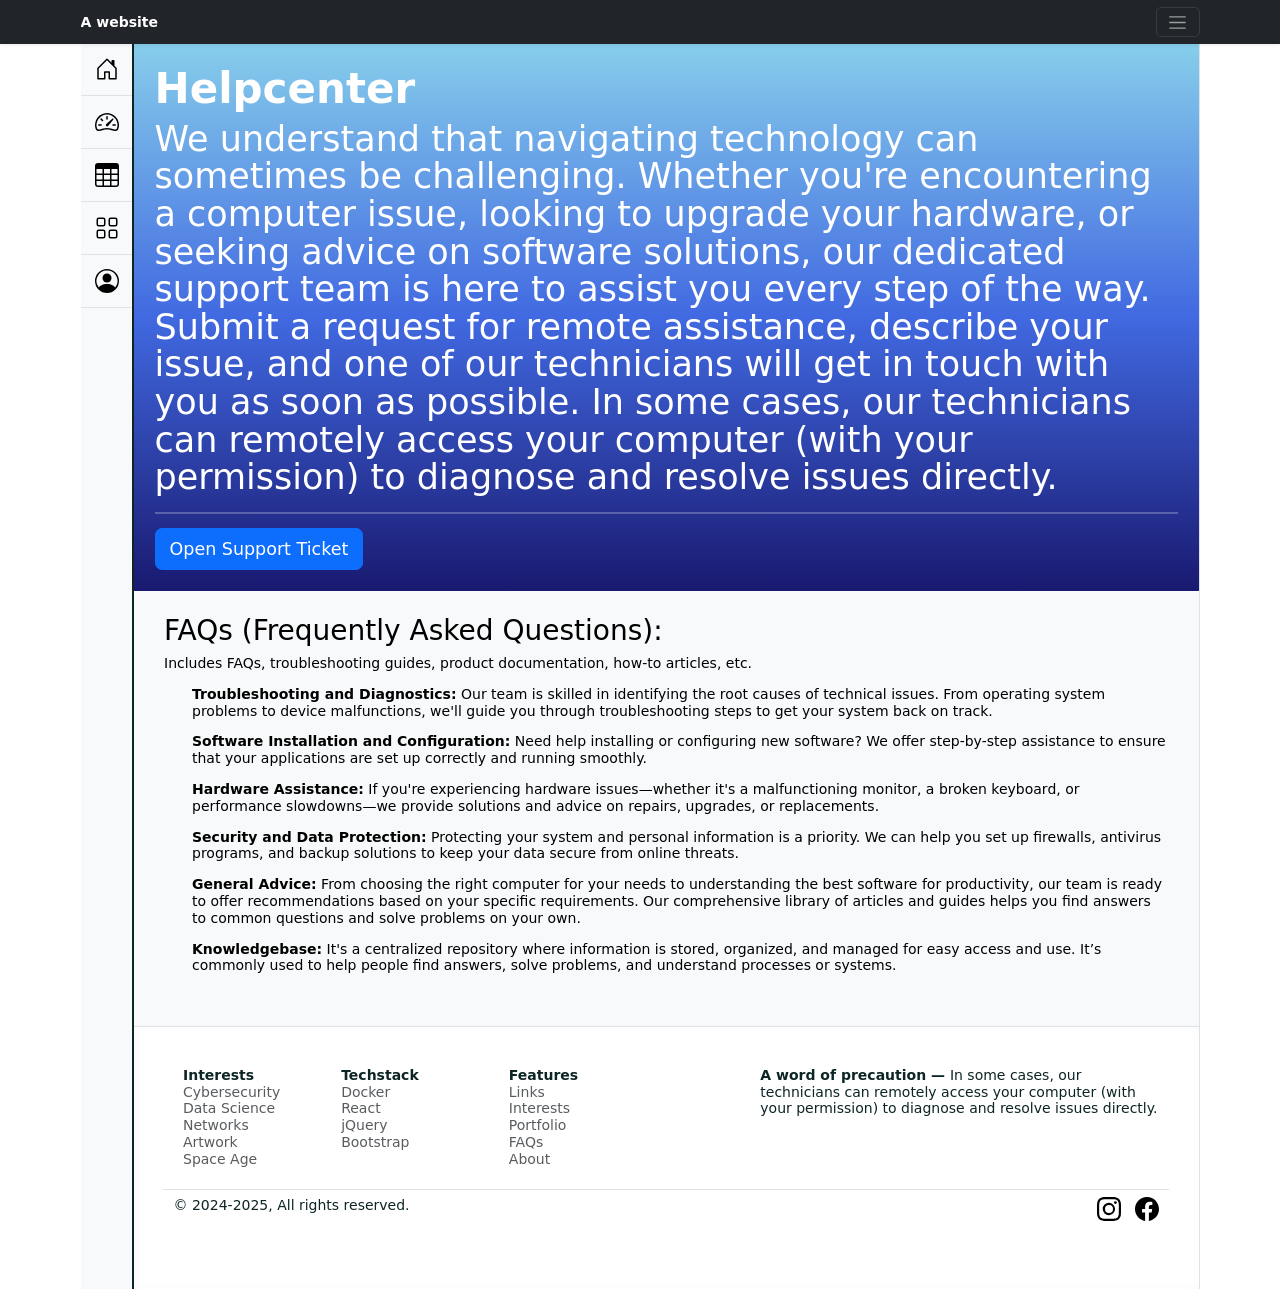
<file: helpcenter.html>
<!DOCTYPE html PUBLIC "-//W3C//DTD HTML 4.01//EN" "http://www.w3.org/TR/html4/strict.dtd">
<html lang="en" itemscope itemtype="http://schema.org/WebPage">
<head>
    <title>CSS Examples</title>
    <meta charset="UTF-8">
    <meta name="viewport" content="width=device-width, initial-scale=1.0">
    <link rel="stylesheet" type="text/css" href="./src/css/main.css">
    <link href="./src/css/bootstrap.min.css" rel="stylesheet" />
</head>
<body dir="ltr" itemscope itemtype="http://schema.org/WebPage">

    <svg xmlns="http://www.w3.org/2000/svg" class="d-none">
      <symbol id="arrow-right-circle" viewBox="0 0 16 16">
        <path
          d="M8 0a8 8 0 1 1 0 16A8 8 0 0 1 8 0zM4.5 7.5a.5.5 0 0 0 0 1h5.793l-2.147 2.146a.5.5 0 0 0 .708.708l3-3a.5.5 0 0 0 0-.708l-3-3a.5.5 0 1 0-.708.708L10.293 7.5H4.5z"
        ></path>
      </symbol>
      <symbol id="facebook" viewBox="0 0 16 16">
        <path
          d="M16 8.049c0-4.446-3.582-8.05-8-8.05C3.58 0-.002 3.603-.002 8.05c0 4.017 2.926 7.347 6.75 7.951v-5.625h-2.03V8.05H6.75V6.275c0-2.017 1.195-3.131 3.022-3.131.876 0 1.791.157 1.791.157v1.98h-1.009c-.993 0-1.303.621-1.303 1.258v1.51h2.218l-.354 2.326H9.25V16c3.824-.604 6.75-3.934 6.75-7.951z"
        ></path>
      </symbol>
      <symbol id="instagram" viewBox="0 0 16 16">
        <path
          d="M8 0C5.829 0 5.556.01 4.703.048 3.85.088 3.269.222 2.76.42a3.917 3.917 0 0 0-1.417.923A3.927 3.927 0 0 0 .42 2.76C.222 3.268.087 3.85.048 4.7.01 5.555 0 5.827 0 8.001c0 2.172.01 2.444.048 3.297.04.852.174 1.433.372 1.942.205.526.478.972.923 1.417.444.445.89.719 1.416.923.51.198 1.09.333 1.942.372C5.555 15.99 5.827 16 8 16s2.444-.01 3.298-.048c.851-.04 1.434-.174 1.943-.372a3.916 3.916 0 0 0 1.416-.923c.445-.445.718-.891.923-1.417.197-.509.332-1.09.372-1.942C15.99 10.445 16 10.173 16 8s-.01-2.445-.048-3.299c-.04-.851-.175-1.433-.372-1.941a3.926 3.926 0 0 0-.923-1.417A3.911 3.911 0 0 0 13.24.42c-.51-.198-1.092-.333-1.943-.372C10.443.01 10.172 0 7.998 0h.003zm-.717 1.442h.718c2.136 0 2.389.007 3.232.046.78.035 1.204.166 1.486.275.373.145.64.319.92.599.28.28.453.546.598.92.11.281.24.705.275 1.485.039.843.047 1.096.047 3.231s-.008 2.389-.047 3.232c-.035.78-.166 1.203-.275 1.485a2.47 2.47 0 0 1-.599.919c-.28.28-.546.453-.92.598-.28.11-.704.24-1.485.276-.843.038-1.096.047-3.232.047s-2.39-.009-3.233-.047c-.78-.036-1.203-.166-1.485-.276a2.478 2.478 0 0 1-.92-.598 2.48 2.48 0 0 1-.6-.92c-.109-.281-.24-.705-.275-1.485-.038-.843-.046-1.096-.046-3.233 0-2.136.008-2.388.046-3.231.036-.78.166-1.204.276-1.486.145-.373.319-.64.599-.92.28-.28.546-.453.92-.598.282-.11.705-.24 1.485-.276.738-.034 1.024-.044 2.515-.045v.002zm4.988 1.328a.96.96 0 1 0 0 1.92.96.96 0 0 0 0-1.92zm-4.27 1.122a4.109 4.109 0 1 0 0 8.217 4.109 4.109 0 0 0 0-8.217zm0 1.441a2.667 2.667 0 1 1 0 5.334 2.667 2.667 0 0 1 0-5.334z"
        ></path>
      </symbol>
    </svg>

    <header data-bs-theme="dark">
      <div class="collapse text-bg-dark" id="navbarHeader">
        <div class="container">
          <div class="row">
            <div class="col-sm-8 col-md-7 py-4">
              <h4>About</h4>
              <p class="text-body-secondary">
                I'm a technology professional with hands-on experience in software testing, web development, multimedia design, and network consulting. My career has spanned over a decade of industry shifts—from the early Windows and dial-up days to today’s AI-powered, cloud-native environments. I hold a degree in cybersecurity and have trained in ethical hacking, database systems, and enterprise qa tools. With a strong foundation in both creative and technical disciplines, I'm passionate about continuous learning and exploring how evolving technologies like "AI" and automation are reshaping the modern "IT" landscape. I have recently learned about data analytics and how these algorithms are applied to business problems. Feel free to contact me for consultation or project proposals, thank you!
              </p>
            </div>
            <div class="col-sm-4 offset-md-1 py-4">
              <h4>Contact</h4>
              <ul class="list-group list-group-flush">
                <li class="list-group-item list-group-item-light"><a href="#" class="text-white">Email me</a></li>
              </ul>
            </div>
          </div>
        </div>
      </div>
      <div class="navbar navbar-dark bg-dark shadow-sm fixed-top">
        <div class="container">
          <a href="index.html" class="navbar-brand d-flex align-items-center">
            <strong>A website</strong>
          </a>
          <button 
            id ="navbartogglebutton"
            class="navbar-toggler"
            type="button"
            data-bs-toggle="collapse"
            data-bs-target="#navbarHeader"
            aria-controls="navbarHeader"
            aria-expanded="false"
            aria-label="Toggle navigation"
          >
            <span class="navbar-toggler-icon"></span>
          </button>
        </div>
      </div>
    </header>

    <div class="container">

        <div id="gridcontainer">

            <div id="one" class="px-4 py-4 mb-0 mt-0" style="background: linear-gradient(to bottom, #87CEEB 0%, #4169E1 50%, #191970 100%);  color: white;">

                <h1 class="display-5 fw-bold">Helpcenter</h1>
        <span class="display-6 mb-0 lh-1">We understand that navigating technology can sometimes be challenging. Whether you're encountering a computer issue, looking to upgrade your hardware, or seeking advice on software solutions, our dedicated support team is here to assist you every step of the way. Submit a request for remote assistance, describe your issue, and one of our technicians will get in touch with you as soon as possible. In some cases, our technicians can remotely access your computer (with your permission) to diagnose and resolve issues directly.</span>

        <hr />

          <!-- Button trigger modal -->
          <button type="button" class="btn btn-primary btn-lg" data-bs-toggle="modal" data-bs-target="#exampleModal">
            Open Support Ticket
          </button>

          <!-- Modal -->
          <div class="modal fade" id="exampleModal" tabindex="-1" aria-labelledby="exampleModalLabel" aria-hidden="true">
            <div class="modal-dialog">
              <div class="modal-content">
                
<form id="contactform" onSubmit="">               
                
                <div class="modal-header text-bg-light px-3 py-3 mb-0 mt-0">
                  <h1 class="modal-title fs-5" id="exampleModalLabel">Support Request Form</h1>
                </div>
                <div class="modal-body text-bg-light px-3 py-3 mx-0 mb-0 mt-0">
                  
                      <h5 class="mb-3 text-bg-light">Issue Details</h5>

                        <div class="mb-3 px-0 py-0 mx-0 mt-0 text-bg-light">
                          <label for="issueDescription" class="form-label">Describe your issue:</label>
                          <textarea class="form-control" id="issueDescription" rows="10" placeholder="Please provide a concise description of the issue you are facing with your computer or device." required></textarea>
                        </div>
                        <div class="mb-3 text-bg-light">
                          <label for="contactInfo" class="form-label">Contact Information:</label>
                          <input type="email" class="form-control" id="contactInfo" placeholder="name@example.com" required>
                        </div>

                </div>
                <div class="modal-footer text-bg-light">
                  <button type="submit" class="btn btn-primary">Submit Request</button>
                  <button type="button" class="btn btn-secondary" data-bs-dismiss="modal">Close</button>
                </div>

</form>

              </div>
            </div>
          </div>


            </div>

            <div id="two">
                
                <div class="container text-bg-light px-4 py-1 mb-0 mt-0">

                  <div class="row text-bg-light px-0 py-0 mb-0 mt-0">
                
                    <div class="col-12 text-bg-light">

        <h2>FAQs (Frequently Asked Questions):</h2> 
        Includes FAQs, troubleshooting guides, product documentation, how-to articles, etc.</p></li>
        
        <ol>
          <li><p><strong>Troubleshooting and Diagnostics:</strong> Our team is skilled in identifying the root causes of technical issues. From operating system problems to device malfunctions, we'll guide you through troubleshooting steps to get your system back on track.</p></li>
          <li><p><strong>Software Installation and Configuration:</strong> Need help installing or configuring new software? We offer step-by-step assistance to ensure that your applications are set up correctly and running smoothly.</p></li>
          <li><p><strong>Hardware Assistance:</strong> If you're experiencing hardware issues—whether it's a malfunctioning monitor, a broken keyboard, or performance slowdowns—we provide solutions and advice on repairs, upgrades, or replacements.</p></li>
          <li><p><strong>Security and Data Protection:</strong> Protecting your system and personal information is a priority. We can help you set up firewalls, antivirus programs, and backup solutions to keep your data secure from online threats.</p></li>
          <li>
            <p><strong>General Advice:</strong> From choosing the right computer for your needs to understanding the best software for productivity, our team is ready to offer recommendations based on your specific requirements. Our comprehensive library of articles and guides helps you find answers to common questions and solve problems on your own.</p>
          </li>
          <li><p><strong>Knowledgebase:</strong> It's a centralized repository where information is stored, organized, and managed for easy access and use. It’s commonly used to help people find answers, solve problems, and understand processes or systems.</p></li>  
        </ol>
        
          <!-- <ul>
          <li><p><strong>How-to guides or tutorials</strong></p></li>
          <li><p><strong>Product documentation</strong></p></li>
          <li><p><strong>Troubleshooting steps</strong></p></li>
          <li><p><strong>Best practices</strong></p></li>
          </ul> -->

                    </div>

                  </div>                  

              </div>
              
            </div>

            <div id="six">

              <svg xmlns="http://www.w3.org/2000/svg" class="d-none">
      <symbol id="home" viewBox="0 0 16 16">
        <path
          d="M8.354 1.146a.5.5 0 0 0-.708 0l-6 6A.5.5 0 0 0 1.5 7.5v7a.5.5 0 0 0 .5.5h4.5a.5.5 0 0 0 .5-.5v-4h2v4a.5.5 0 0 0 .5.5H14a.5.5 0 0 0 .5-.5v-7a.5.5 0 0 0-.146-.354L13 5.793V2.5a.5.5 0 0 0-.5-.5h-1a.5.5 0 0 0-.5.5v1.293L8.354 1.146zM2.5 14V7.707l5.5-5.5 5.5 5.5V14H10v-4a.5.5 0 0 0-.5-.5h-3a.5.5 0 0 0-.5.5v4H2.5z"
        ></path>
      </symbol>
      <symbol id="speedometer2" viewBox="0 0 16 16">
        <path
          d="M8 4a.5.5 0 0 1 .5.5V6a.5.5 0 0 1-1 0V4.5A.5.5 0 0 1 8 4zM3.732 5.732a.5.5 0 0 1 .707 0l.915.914a.5.5 0 1 1-.708.708l-.914-.915a.5.5 0 0 1 0-.707zM2 10a.5.5 0 0 1 .5-.5h1.586a.5.5 0 0 1 0 1H2.5A.5.5 0 0 1 2 10zm9.5 0a.5.5 0 0 1 .5-.5h1.5a.5.5 0 0 1 0 1H12a.5.5 0 0 1-.5-.5zm.754-4.246a.389.389 0 0 0-.527-.02L7.547 9.31a.91.91 0 1 0 1.302 1.258l3.434-4.297a.389.389 0 0 0-.029-.518z"
        ></path>
        <path
          fill-rule="evenodd"
          d="M0 10a8 8 0 1 1 15.547 2.661c-.442 1.253-1.845 1.602-2.932 1.25C11.309 13.488 9.475 13 8 13c-1.474 0-3.31.488-4.615.911-1.087.352-2.49.003-2.932-1.25A7.988 7.988 0 0 1 0 10zm8-7a7 7 0 0 0-6.603 9.329c.203.575.923.876 1.68.63C4.397 12.533 6.358 12 8 12s3.604.532 4.923.96c.757.245 1.477-.056 1.68-.631A7 7 0 0 0 8 3z"
        ></path>
      </symbol>
      <symbol id="table" viewBox="0 0 16 16">
        <path
          d="M0 2a2 2 0 0 1 2-2h12a2 2 0 0 1 2 2v12a2 2 0 0 1-2 2H2a2 2 0 0 1-2-2V2zm15 2h-4v3h4V4zm0 4h-4v3h4V8zm0 4h-4v3h3a1 1 0 0 0 1-1v-2zm-5 3v-3H6v3h4zm-5 0v-3H1v2a1 1 0 0 0 1 1h3zm-4-4h4V8H1v3zm0-4h4V4H1v3zm5-3v3h4V4H6zm4 4H6v3h4V8z"
        ></path>
      </symbol>
      <symbol id="people-circle" viewBox="0 0 16 16">
        <path d="M11 6a3 3 0 1 1-6 0 3 3 0 0 1 6 0z"></path>
        <path
          fill-rule="evenodd"
          d="M0 8a8 8 0 1 1 16 0A8 8 0 0 1 0 8zm8-7a7 7 0 0 0-5.468 11.37C3.242 11.226 4.805 10 8 10s4.757 1.225 5.468 2.37A7 7 0 0 0 8 1z"
        ></path>
      </symbol>
      <symbol id="grid" viewBox="0 0 16 16">
        <path
          d="M1 2.5A1.5 1.5 0 0 1 2.5 1h3A1.5 1.5 0 0 1 7 2.5v3A1.5 1.5 0 0 1 5.5 7h-3A1.5 1.5 0 0 1 1 5.5v-3zM2.5 2a.5.5 0 0 0-.5.5v3a.5.5 0 0 0 .5.5h3a.5.5 0 0 0 .5-.5v-3a.5.5 0 0 0-.5-.5h-3zm6.5.5A1.5 1.5 0 0 1 10.5 1h3A1.5 1.5 0 0 1 15 2.5v3A1.5 1.5 0 0 1 13.5 7h-3A1.5 1.5 0 0 1 9 5.5v-3zm1.5-.5a.5.5 0 0 0-.5.5v3a.5.5 0 0 0 .5.5h3a.5.5 0 0 0 .5-.5v-3a.5.5 0 0 0-.5-.5h-3zM1 10.5A1.5 1.5 0 0 1 2.5 9h3A1.5 1.5 0 0 1 7 10.5v3A1.5 1.5 0 0 1 5.5 15h-3A1.5 1.5 0 0 1 1 13.5v-3zm1.5-.5a.5.5 0 0 0-.5.5v3a.5.5 0 0 0 .5.5h3a.5.5 0 0 0 .5-.5v-3a.5.5 0 0 0-.5-.5h-3zm6.5.5A1.5 1.5 0 0 1 10.5 9h3a1.5 1.5 0 0 1 1.5 1.5v3a1.5 1.5 0 0 1-1.5 1.5h-3A1.5 1.5 0 0 1 9 13.5v-3zm1.5-.5a.5.5 0 0 0-.5.5v3a.5.5 0 0 0 .5.5h3a.5.5 0 0 0 .5-.5v-3a.5.5 0 0 0-.5-.5h-3z"
        ></path>
      </symbol>
    </svg>
              <div
        class="d-flex flex-column flex-shrink-0 bg-body-tertiary"
        style="width: 3.7rem; height: 100%;"
      >
        <ul class="nav nav-pills nav-flush flex-column mb-auto text-center">
          <li class="nav-item">
            <a
              href="index.html"
              class="nav-link py-3 border-bottom rounded-0"
              aria-current="page"
              title="Home"
              data-bs-toggle="tooltip"
              data-bs-placement="right"
            >
              <svg
                class="bi pe-none"
                width="24"
                height="24"
                role="img"
                aria-label="Home"
              >
                <use xlink:href="#home"></use>
              </svg>
            </a>
          </li>
          <li>
            <a
              href="dashboard.html"
              class="nav-link py-3 border-bottom rounded-0"
              title="Dashboard"
              data-bs-toggle="tooltip"
              data-bs-placement="right"
            >
              <svg
                class="bi pe-none"
                width="24"
                height="24"
                role="img"
                aria-label="Dashboard"
              >
                <use xlink:href="#speedometer2"></use>
              </svg>
            </a>
          </li>
          <li>
            <a
              href="orders.html"
              class="nav-link py-3 border-bottom rounded-0"
              title="Orders"
              data-bs-toggle="tooltip"
              data-bs-placement="right"
            >
              <svg
                class="bi pe-none"
                width="24"
                height="24"
                role="img"
                aria-label="Orders"
              >
                <use xlink:href="#table"></use>
              </svg>
            </a>
          </li>
          <li>
            <a
              href="products.html"
              class="nav-link py-3 border-bottom rounded-0"
              title="Products"
              data-bs-toggle="tooltip"
              data-bs-placement="right"
            >
              <svg
                class="bi pe-none"
                width="24"
                height="24"
                role="img"
                aria-label="Products"
              >
                <use xlink:href="#grid"></use>
              </svg>
            </a>
          </li>
          <li>
            <a
              href="about.html"
              class="nav-link py-3 border-bottom rounded-0"
              title="Customers"
              data-bs-toggle="tooltip"
              data-bs-placement="right"
            >
              <svg
                class="bi pe-none"
                width="24"
                height="24"
                role="img"
                aria-label="Customers"
              >
                <use xlink:href="#people-circle"></use>
              </svg>
            </a>
          </li>
        </ul>
      </div>
            </div>

<div id="seven">

  <footer>
            <div class="row">
                <div id="footer-ul-one" class="col-3 col-md-2 mb-3 mt-0 py-0">
                <a href="interests.html" class="navbar-brand nav-link d-flex align-items-center">
                    <strong>Interests</strong>
                </a>
                <ul class="nav flex-column">
                    <li class="nav-item mb-0">
                    <span class="nav-link p-0 text-body-secondary">Cybersecurity</span>
                    </li>
                    <li class="nav-item mb-0">
                    <span class="nav-link p-0 text-body-secondary">Data Science</span>
                    </li>
                    <li class="nav-item mb-0">
                    <span class="nav-link p-0 text-body-secondary">Networks</span>
                    </li>
                    <li class="nav-item mb-0">
                    <span class="nav-link p-0 text-body-secondary">Artwork</span>
                    </li>
                    <li class="nav-item mb-0">
                    <span class="nav-link p-0 text-body-secondary">Space Age</span>
                    </li>
                </ul>
                </div>
                <div id="footer-ul-two" class="col-3 col-md-2 mb-3 mt-0 py-0">
                <a href="links.html" class="navbar-brand nav-link d-flex align-items-center">
                    <strong>Techstack</strong>
                </a>
                <ul class="nav flex-column">
                    <li class="nav-item mb-0">
                    <a href="#" class="nav-link p-0 text-body-secondary">Docker</a>
                    </li>
                    <li class="nav-item mb-0">
                    <a href="#" class="nav-link p-0 text-body-secondary">React</a>
                    </li>
                    <li class="nav-item mb-0">
                    <a href="#" class="nav-link p-0 text-body-secondary">jQuery</a>
                    </li>
                    <li class="nav-item mb-0">
                    <a href="#" class="nav-link p-0 text-body-secondary">Bootstrap</a>
                    </li>
                </ul>
                </div>
                <div id="footer-ul-three" class="col-3 col-md-2 mb-3 mt-0 py-0">
                <a href="features.html" class="navbar-brand nav-link d-flex align-items-center">
                    <strong>Features</strong>
                </a>
                <ul class="nav flex-column">
                    <li class="nav-item mb-0">
                    <a href="links.html" class="nav-link p-0 text-body-secondary">Links</a>
                    </li>
                    <li class="nav-item mb-0">
                    <a href="interests.html" class="nav-link p-0 text-body-secondary">Interests</a>
                    </li>
                    <li class="nav-item mb-0">
                    <a href="portfolio.html" class="nav-link p-0 text-body-secondary">Portfolio</a>
                    </li>
                    <li class="nav-item mb-0">
                    <a href="helpcenter.html" class="nav-link p-0 text-body-secondary">FAQs</a>
                    </li>
                    <li class="nav-item mb-0">
                    <a href="about.html" class="nav-link p-0 text-body-secondary">About</a>
                    </li>
                </ul>
                </div>
                <div class="col-md-5 offset-md-1 mb-3">
                    <p><strong>A word of precaution — </strong>
In some cases, our technicians can remotely access your computer (with your permission) to diagnose and resolve issues directly.
                </div>
                <div
                class="d-flex flex-column flex-sm-row justify-content-between py-2 my-2 border-top"
                >
                    <p>&copy; 2024-2025, All rights reserved.</p>
                    <ul class="list-unstyled d-flex">
                    <li class="ms-3">
                        <a class="link-body-emphasis" href="#" aria-label="Instagram"
                        ><svg class="bi" width="24" height="24">
                            <use xlink:href="#instagram"></use></svg
                        ></a>
                    </li>
                    <li class="ms-3">
                        <a class="link-body-emphasis" href="#" aria-label="Facebook"
                        ><svg class="bi" width="24" height="24" aria-hidden="true">
                            <use xlink:href="#facebook"></use></svg
                        ></a>
                    </li>
                    </ul>
                </div>
            </div>
        </footer>

</div>


        </div>

        

    </div>
    
    <script 
      src="https://code.jquery.com/jquery-3.7.1.min.js" 
      integrity="sha256-/JqT3SQfawRcv/BIHPThkBvs0OEvtFFmqPF/lYI/Cxo=" 
      crossorigin="anonymous" 
      class="astro-vvvwv3sm"></script>

    <script
      src="./src/js/bootstrap.bundle.min.js"
      class="astro-vvvwv3sm"
    ></script>

    <script>

      const contactform = document.getElementById('contactform');
      contactform.addEventListener('submit', () => {
        alert('Support request submitted. A technician will contact you soon.');
      });

    </script>

</body>
</html>
</file>
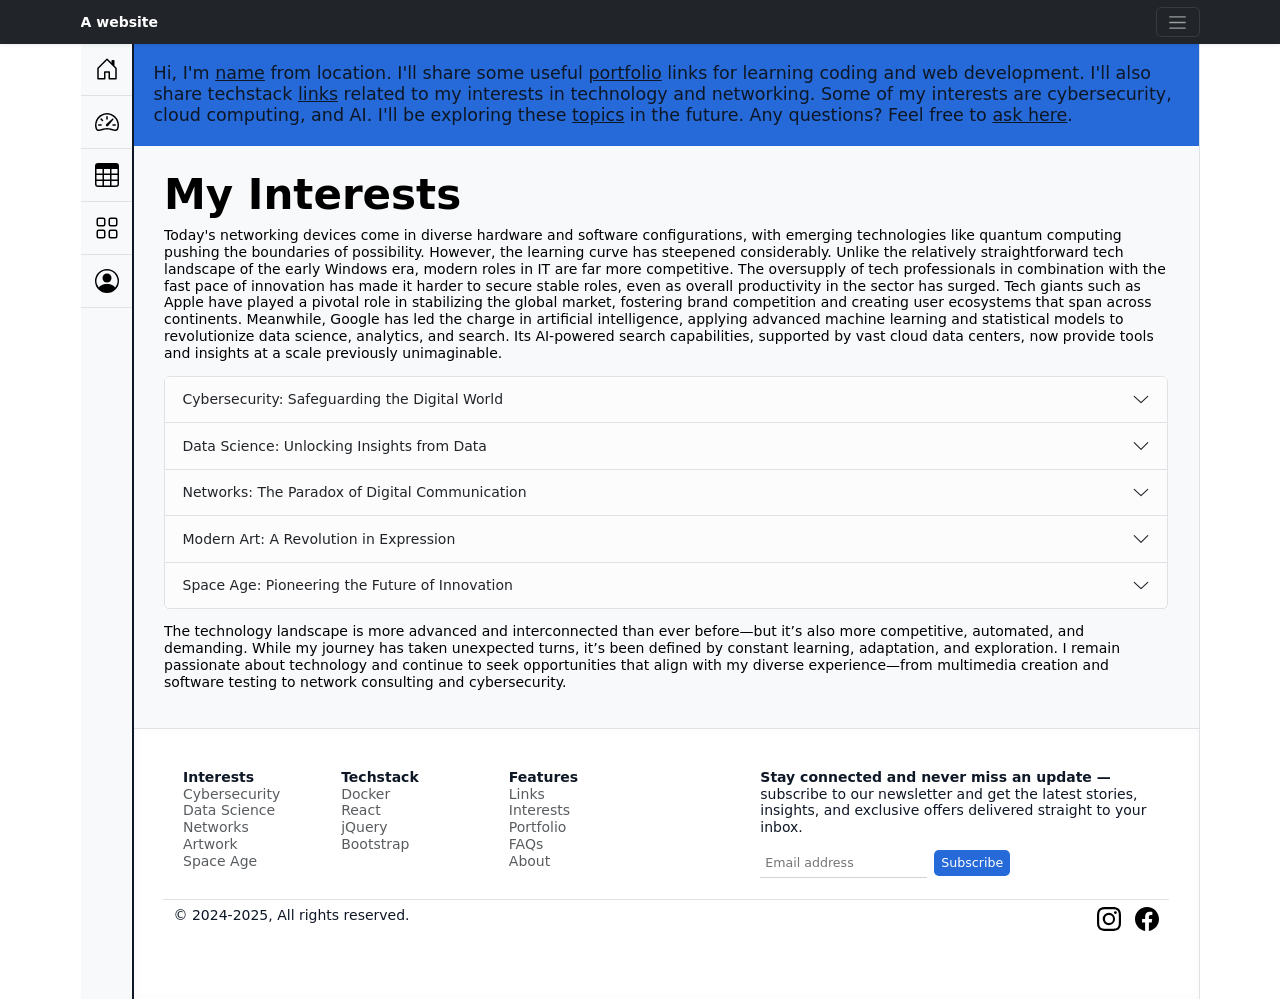
<file: interests.html>
<!DOCTYPE html PUBLIC "-//W3C//DTD HTML 4.01//EN" "http://www.w3.org/TR/html4/strict.dtd">
<html lang="en" itemscope itemtype="http://schema.org/WebPage">
<head>
    <title>CSS Examples</title>
    <meta charset="UTF-8">
    <meta name="viewport" content="width=device-width, initial-scale=1.0">
    <link rel="stylesheet" type="text/css" href="./src/css/main.css">
    <link href="./src/css/bootstrap.min.css" rel="stylesheet" />
</head>
<body dir="ltr" itemscope itemtype="http://schema.org/WebPage">

    <svg xmlns="http://www.w3.org/2000/svg" class="d-none">
      <symbol id="arrow-right-circle" viewBox="0 0 16 16">
        <path
          d="M8 0a8 8 0 1 1 0 16A8 8 0 0 1 8 0zM4.5 7.5a.5.5 0 0 0 0 1h5.793l-2.147 2.146a.5.5 0 0 0 .708.708l3-3a.5.5 0 0 0 0-.708l-3-3a.5.5 0 1 0-.708.708L10.293 7.5H4.5z"
        ></path>
      </symbol>
      <symbol id="facebook" viewBox="0 0 16 16">
        <path
          d="M16 8.049c0-4.446-3.582-8.05-8-8.05C3.58 0-.002 3.603-.002 8.05c0 4.017 2.926 7.347 6.75 7.951v-5.625h-2.03V8.05H6.75V6.275c0-2.017 1.195-3.131 3.022-3.131.876 0 1.791.157 1.791.157v1.98h-1.009c-.993 0-1.303.621-1.303 1.258v1.51h2.218l-.354 2.326H9.25V16c3.824-.604 6.75-3.934 6.75-7.951z"
        ></path>
      </symbol>
      <symbol id="instagram" viewBox="0 0 16 16">
        <path
          d="M8 0C5.829 0 5.556.01 4.703.048 3.85.088 3.269.222 2.76.42a3.917 3.917 0 0 0-1.417.923A3.927 3.927 0 0 0 .42 2.76C.222 3.268.087 3.85.048 4.7.01 5.555 0 5.827 0 8.001c0 2.172.01 2.444.048 3.297.04.852.174 1.433.372 1.942.205.526.478.972.923 1.417.444.445.89.719 1.416.923.51.198 1.09.333 1.942.372C5.555 15.99 5.827 16 8 16s2.444-.01 3.298-.048c.851-.04 1.434-.174 1.943-.372a3.916 3.916 0 0 0 1.416-.923c.445-.445.718-.891.923-1.417.197-.509.332-1.09.372-1.942C15.99 10.445 16 10.173 16 8s-.01-2.445-.048-3.299c-.04-.851-.175-1.433-.372-1.941a3.926 3.926 0 0 0-.923-1.417A3.911 3.911 0 0 0 13.24.42c-.51-.198-1.092-.333-1.943-.372C10.443.01 10.172 0 7.998 0h.003zm-.717 1.442h.718c2.136 0 2.389.007 3.232.046.78.035 1.204.166 1.486.275.373.145.64.319.92.599.28.28.453.546.598.92.11.281.24.705.275 1.485.039.843.047 1.096.047 3.231s-.008 2.389-.047 3.232c-.035.78-.166 1.203-.275 1.485a2.47 2.47 0 0 1-.599.919c-.28.28-.546.453-.92.598-.28.11-.704.24-1.485.276-.843.038-1.096.047-3.232.047s-2.39-.009-3.233-.047c-.78-.036-1.203-.166-1.485-.276a2.478 2.478 0 0 1-.92-.598 2.48 2.48 0 0 1-.6-.92c-.109-.281-.24-.705-.275-1.485-.038-.843-.046-1.096-.046-3.233 0-2.136.008-2.388.046-3.231.036-.78.166-1.204.276-1.486.145-.373.319-.64.599-.92.28-.28.546-.453.92-.598.282-.11.705-.24 1.485-.276.738-.034 1.024-.044 2.515-.045v.002zm4.988 1.328a.96.96 0 1 0 0 1.92.96.96 0 0 0 0-1.92zm-4.27 1.122a4.109 4.109 0 1 0 0 8.217 4.109 4.109 0 0 0 0-8.217zm0 1.441a2.667 2.667 0 1 1 0 5.334 2.667 2.667 0 0 1 0-5.334z"
        ></path>
      </symbol>
    </svg>

    <header data-bs-theme="dark">
      <div class="collapse text-bg-dark" id="navbarHeader">
        <div class="container">
          <div class="row">
            <div class="col-sm-8 col-md-7 py-4">
              <h4>About</h4>
              <p class="text-body-secondary">
                I'm a technology professional with hands-on experience in software testing, web development, multimedia design, and network consulting. My career has spanned over a decade of industry shifts—from the early Windows and dial-up days to today’s AI-powered, cloud-native environments. I hold a degree in cybersecurity and have trained in ethical hacking, database systems, and enterprise qa tools. With a strong foundation in both creative and technical disciplines, I'm passionate about continuous learning and exploring how evolving technologies like "AI" and automation are reshaping the modern "IT" landscape. I have recently learned about data analytics and how these algorithms are applied to business problems. Feel free to contact me for consultation or project proposals, thank you!
              </p>
            </div>
            <div class="col-sm-4 offset-md-1 py-4">
              <h4>Contact</h4>
              <ul class="list-group list-group-flush">
                <li class="list-group-item list-group-item-light"><a href="#" class="text-white">Email me</a></li>
              </ul>
            </div>
          </div>
        </div>
      </div>
      <div class="navbar navbar-dark bg-dark shadow-sm fixed-top">
        <div class="container">
          <a href="index.html" class="navbar-brand d-flex align-items-center">
            <strong>A website</strong>
          </a>
          <button 
            id ="navbartogglebutton"
            class="navbar-toggler"
            type="button"
            data-bs-toggle="collapse"
            data-bs-target="#navbarHeader"
            aria-controls="navbarHeader"
            aria-expanded="false"
            aria-label="Toggle navigation"
          >
            <span class="navbar-toggler-icon"></span>
          </button>
        </div>
      </div>
    </header>

    <div class="container">

        <div id="gridcontainer">

            <div id="one">
                <p class="fs-5 mb-0">
                Hi, I'm <a href="about.html">name</a> from location. I'll share some useful <a href="portfolio.html">portfolio</a> links for learning coding and web development. I'll also share techstack <a href="links.html">links</a> related to my interests in technology and networking. Some of my interests are cybersecurity, cloud computing, and AI. I'll be exploring these <a href="interests.html">topics</a> in the future. Any questions? Feel free to <a href="helpcenter.html">ask here</a>.
                </p>
            </div>

            <div id="two">
                
                <div class="container text-bg-light px-4 py-1 mb-0 mt-0">

                  <div class="row px-0 py-0 mb-0 mt-0">
                
                    <div class="col-12 text-bg-light"><h1 class="display-5 fw-bold">My Interests</h1>
                      

      <p>Today's networking devices come in diverse hardware and software configurations, with emerging technologies like quantum computing pushing the boundaries of possibility. However, the learning curve has steepened considerably. Unlike the relatively straightforward tech landscape of the early Windows era, modern roles in IT are far more competitive. The oversupply of tech professionals in combination with the fast pace of innovation has made it harder to secure stable roles, even as overall productivity in the sector has surged.
Tech giants such as Apple have played a pivotal role in stabilizing the global market, fostering brand competition and creating user ecosystems that span across continents. Meanwhile, Google has led the charge in artificial intelligence, applying advanced machine learning and statistical models to revolutionize data science, analytics, and search. Its AI-powered search capabilities, supported by vast cloud data centers, now provide tools and insights at a scale previously unimaginable.</p>      

<div class="accordion" id="accordionExample">
  <div class="accordion-item px-0 py-0 mx-0 my-0">
    <h2 class="accordion-header">
      <button class="accordion-button collapsed" type="button" data-bs-toggle="collapse" data-bs-target="#collapseOne" aria-expanded="false" aria-controls="collapseOne">
        Cybersecurity: Safeguarding the Digital World
      </button>
    </h2>
    <div id="collapseOne" class="accordion-collapse collapse" data-bs-parent="#accordionExample">
      <div class="accordion-body">
In today's hyper-connected world, cybersecurity has become one of the most critical aspects of technology. As the number of devices and applications we use daily continues to grow, so does the complexity and frequency of cyber threats. Cybersecurity involves the protection of systems, networks, and data from cyber-attacks, unauthorized access, and damage. It encompasses everything from securing personal devices to safeguarding large-scale corporate infrastructure. The primary goal of cybersecurity is to maintain the confidentiality, integrity, and availability (the "CIA Triad") of sensitive information. This means ensuring that data is kept private, is not altered or destroyed without authorization, and is readily accessible to authorized users when needed. Cyberattacks, such as hacking, phishing, ransomware, and malware, are increasingly sophisticated, targeting businesses, governments, and individuals alike. The rise in remote work, cloud computing, and Internet of Things (IoT) devices has expanded the attack surface, making it even more challenging to defend against cyber threats. To effectively combat these threats, organizations invest in a variety of defensive measures, including firewalls, encryption, multi-factor authentication, intrusion detection systems, and regular software updates. Moreover, cybersecurity requires a proactive and holistic approach, which includes educating employees, establishing strong security policies, and continuously monitoring systems for potential vulnerabilities. As cyber threats continue to evolve, cybersecurity professionals must stay ahead of emerging trends and technologies. With the rise of artificial intelligence, machine learning, and quantum computing, the future of cybersecurity will likely be shaped by the development of new tools and techniques to defend against increasingly sophisticated attacks. Source: OpenAI/ChatGPT
      </div>
    </div>
  </div>
  <div class="accordion-item">
    <h2 class="accordion-header">
      <button class="accordion-button collapsed" type="button" data-bs-toggle="collapse" data-bs-target="#collapseTwo" aria-expanded="false" aria-controls="collapseTwo">
        Data Science: Unlocking Insights from Data
      </button>
    </h2>
    <div id="collapseTwo" class="accordion-collapse collapse" data-bs-parent="#accordionExample">
      <div class="accordion-body">
        Data science is the interdisciplinary field that combines statistical analysis, machine learning, data mining, and big data technologies to extract meaningful insights from vast amounts of data. In a world where data is being generated at an unprecedented rate, data science plays a pivotal role in turning raw information into actionable knowledge. At its core, data science involves using algorithms, statistical models, and computational tools to analyze complex datasets. By identifying patterns, trends, and correlations within the data, data scientists can provide valuable insights that inform decision-making processes across industries such as healthcare, finance, marketing, and beyond. 
        The process of data science typically follows a few key steps: 
        Data Collection and Cleaning: Gathering data from various sources and ensuring its quality by removing errors, inconsistencies, and missing values. 
Exploratory Data Analysis (EDA): Understanding the underlying structure of the data through visualization and statistical summaries, often leading to the identification of important variables. 
Model Building: Using machine learning algorithms or statistical models to make predictions or identify patterns. 
Model Evaluation: Assessing the performance of the models through metrics like accuracy, precision, recall, and F1-score to ensure reliability. 
Deployment and Monitoring: Integrating the model into real-world systems and continuously monitoring its performance over time. 

Data science is not only about building predictive models but also about storytelling. The best data scientists are able to communicate their findings in a clear and compelling way, translating complex data into actionable strategies for stakeholders. This combination of technical expertise and business acumen makes data science a highly sought-after skill in today's data-driven world. With the rapid advancement of technologies like artificial intelligence, cloud computing, and big data analytics, data science is expected to continue growing in importance. Its applications are vast and diverse, from personalized recommendations on streaming platforms to disease outbreak predictions and fraud detection systems. Source: OpenAI/ChatGPT
      </div>
    </div>
  </div>
  <div class="accordion-item">
    <h2 class="accordion-header">
      <button class="accordion-button collapsed" type="button" data-bs-toggle="collapse" data-bs-target="#collapseThree" aria-expanded="false" aria-controls="collapseThree">
        Networks: The Paradox of Digital Communication
      </button>
    </h2>
    <div id="collapseThree" class="accordion-collapse collapse" data-bs-parent="#accordionExample">
      <div class="accordion-body">
        A network is a collection of interconnected devices that communicate with each other to share resources and information. These devices can include computers, servers, printers, routers, and other networked devices. Computer networks form the backbone of the modern digital world, enabling communication and data exchange across the globe. From small local networks in homes and offices to vast global networks like the Internet, the concept of computer networking underpins almost every aspect of our digital lives. At the most basic level, a network consists of two or more computers that are connected to one another via communication channels such as wired cables, wireless signals, or optical fibers. The primary purpose of a computer network is to facilitate the sharing of data, resources, and services, whether for personal, business, or academic purposes. In summary, the paradox of computer networks in the digital economy, facilitates everything from social media communication to e-commerce, scientific research, and global business operations. Source: OpenAI/ChatGPT
      </div>
    </div>
  </div>
  <div class="accordion-item">
    <h2 class="accordion-header">
      <button class="accordion-button collapsed" type="button" data-bs-toggle="collapse" data-bs-target="#collapseFour" aria-expanded="false" aria-controls="collapseFour">
        Modern Art: A Revolution in Expression
      </button>
    </h2>
    <div id="collapseFour" class="accordion-collapse collapse" data-bs-parent="#accordionExample">
      <div class="accordion-body">
        Modern art refers to artistic works produced roughly from the late 19th century to the mid-20th century, marking a radical shift in the way artists approached the concept of art itself. The movement is characterized by a break from traditional techniques, forms, and subjects, as well as a rejection of established conventions in favor of new modes of expression and experimentation. Modern art is not confined to a single style but encompasses a variety of movements, each challenging the boundaries of visual representation and aesthetic value. At its core, modern art sought to reflect the rapid changes occurring in society, technology, and philosophy during this transformative period. Artists sought to capture the spirit of modern life—whether through abstract representation, fragmented perspectives, or new media and materials. Modern art is often seen as a response to the industrialization and urbanization of the modern world, as well as a reflection of shifts in philosophical thought. The movement was influenced by thinkers like Sigmund Freud, who introduced the idea of the unconscious, and Friedrich Nietzsche, who questioned established moral values. One of the defining features of modern art is its ability to provoke thought, challenge viewers' perceptions, and invite them to interpret the work in their own way. It marked the beginning of a new era in art history, one where boundaries were pushed, and the definition of what constitutes "art" was expanded. Though the movement has evolved over time and given rise to contemporary art, the legacy of modern art continues to influence artists and art enthusiasts around the world today. Source: OpenAI/ChatGPT
      </div>
    </div>
  </div>
  <div class="accordion-item">
    <h2 class="accordion-header">
      <button class="accordion-button collapsed" type="button" data-bs-toggle="collapse" data-bs-target="#collapseFive" aria-expanded="false" aria-controls="collapseFive">
        Space Age: Pioneering the Future of Innovation
      </button>
    </h2>
    <div id="collapseFive" class="accordion-collapse collapse" data-bs-parent="#accordionExample">
      <div class="accordion-body">
        Space age refers to the advancements in engineering, materials science, and computer technology that emerged during the space race and the subsequent exploration of space, particularly from the late 1950s onward. This period marked a technological revolution, driven by the need to support the exploration of outer space and the rapid pace of scientific discovery. The innovations developed during this era not only facilitated the conquest of space but also had profound impacts on technology here on Earth, reshaping industries, economies, and everyday life. In essence, space age technology has not only expanded humanity’s reach into the stars but also shaped the technological landscape of the modern world. Its influence is woven into the fabric of our daily lives, making it one of the most profound technological revolutions in history. Source: OpenAI/ChatGPT
      </div>
    </div>
  </div>
</div>

<p class="my-3">
The technology landscape is more advanced and interconnected than ever before—but it’s also more competitive, automated, and demanding. While my journey has taken unexpected turns, it’s been defined by constant learning, adaptation, and exploration.
I remain passionate about technology and continue to seek opportunities that align with my diverse experience—from multimedia creation and software testing to network consulting and cybersecurity.
</p>

                    </div>

                  </div>                  

              </div>
              
            </div>

            <div id="six">

              <svg xmlns="http://www.w3.org/2000/svg" class="d-none">
      <symbol id="home" viewBox="0 0 16 16">
        <path
          d="M8.354 1.146a.5.5 0 0 0-.708 0l-6 6A.5.5 0 0 0 1.5 7.5v7a.5.5 0 0 0 .5.5h4.5a.5.5 0 0 0 .5-.5v-4h2v4a.5.5 0 0 0 .5.5H14a.5.5 0 0 0 .5-.5v-7a.5.5 0 0 0-.146-.354L13 5.793V2.5a.5.5 0 0 0-.5-.5h-1a.5.5 0 0 0-.5.5v1.293L8.354 1.146zM2.5 14V7.707l5.5-5.5 5.5 5.5V14H10v-4a.5.5 0 0 0-.5-.5h-3a.5.5 0 0 0-.5.5v4H2.5z"
        ></path>
      </symbol>
      <symbol id="speedometer2" viewBox="0 0 16 16">
        <path
          d="M8 4a.5.5 0 0 1 .5.5V6a.5.5 0 0 1-1 0V4.5A.5.5 0 0 1 8 4zM3.732 5.732a.5.5 0 0 1 .707 0l.915.914a.5.5 0 1 1-.708.708l-.914-.915a.5.5 0 0 1 0-.707zM2 10a.5.5 0 0 1 .5-.5h1.586a.5.5 0 0 1 0 1H2.5A.5.5 0 0 1 2 10zm9.5 0a.5.5 0 0 1 .5-.5h1.5a.5.5 0 0 1 0 1H12a.5.5 0 0 1-.5-.5zm.754-4.246a.389.389 0 0 0-.527-.02L7.547 9.31a.91.91 0 1 0 1.302 1.258l3.434-4.297a.389.389 0 0 0-.029-.518z"
        ></path>
        <path
          fill-rule="evenodd"
          d="M0 10a8 8 0 1 1 15.547 2.661c-.442 1.253-1.845 1.602-2.932 1.25C11.309 13.488 9.475 13 8 13c-1.474 0-3.31.488-4.615.911-1.087.352-2.49.003-2.932-1.25A7.988 7.988 0 0 1 0 10zm8-7a7 7 0 0 0-6.603 9.329c.203.575.923.876 1.68.63C4.397 12.533 6.358 12 8 12s3.604.532 4.923.96c.757.245 1.477-.056 1.68-.631A7 7 0 0 0 8 3z"
        ></path>
      </symbol>
      <symbol id="table" viewBox="0 0 16 16">
        <path
          d="M0 2a2 2 0 0 1 2-2h12a2 2 0 0 1 2 2v12a2 2 0 0 1-2 2H2a2 2 0 0 1-2-2V2zm15 2h-4v3h4V4zm0 4h-4v3h4V8zm0 4h-4v3h3a1 1 0 0 0 1-1v-2zm-5 3v-3H6v3h4zm-5 0v-3H1v2a1 1 0 0 0 1 1h3zm-4-4h4V8H1v3zm0-4h4V4H1v3zm5-3v3h4V4H6zm4 4H6v3h4V8z"
        ></path>
      </symbol>
      <symbol id="people-circle" viewBox="0 0 16 16">
        <path d="M11 6a3 3 0 1 1-6 0 3 3 0 0 1 6 0z"></path>
        <path
          fill-rule="evenodd"
          d="M0 8a8 8 0 1 1 16 0A8 8 0 0 1 0 8zm8-7a7 7 0 0 0-5.468 11.37C3.242 11.226 4.805 10 8 10s4.757 1.225 5.468 2.37A7 7 0 0 0 8 1z"
        ></path>
      </symbol>
      <symbol id="grid" viewBox="0 0 16 16">
        <path
          d="M1 2.5A1.5 1.5 0 0 1 2.5 1h3A1.5 1.5 0 0 1 7 2.5v3A1.5 1.5 0 0 1 5.5 7h-3A1.5 1.5 0 0 1 1 5.5v-3zM2.5 2a.5.5 0 0 0-.5.5v3a.5.5 0 0 0 .5.5h3a.5.5 0 0 0 .5-.5v-3a.5.5 0 0 0-.5-.5h-3zm6.5.5A1.5 1.5 0 0 1 10.5 1h3A1.5 1.5 0 0 1 15 2.5v3A1.5 1.5 0 0 1 13.5 7h-3A1.5 1.5 0 0 1 9 5.5v-3zm1.5-.5a.5.5 0 0 0-.5.5v3a.5.5 0 0 0 .5.5h3a.5.5 0 0 0 .5-.5v-3a.5.5 0 0 0-.5-.5h-3zM1 10.5A1.5 1.5 0 0 1 2.5 9h3A1.5 1.5 0 0 1 7 10.5v3A1.5 1.5 0 0 1 5.5 15h-3A1.5 1.5 0 0 1 1 13.5v-3zm1.5-.5a.5.5 0 0 0-.5.5v3a.5.5 0 0 0 .5.5h3a.5.5 0 0 0 .5-.5v-3a.5.5 0 0 0-.5-.5h-3zm6.5.5A1.5 1.5 0 0 1 10.5 9h3a1.5 1.5 0 0 1 1.5 1.5v3a1.5 1.5 0 0 1-1.5 1.5h-3A1.5 1.5 0 0 1 9 13.5v-3zm1.5-.5a.5.5 0 0 0-.5.5v3a.5.5 0 0 0 .5.5h3a.5.5 0 0 0 .5-.5v-3a.5.5 0 0 0-.5-.5h-3z"
        ></path>
      </symbol>
    </svg>
              <div
        class="d-flex flex-column flex-shrink-0 bg-body-tertiary"
        style="width: 3.7rem; height: 100%;"
      >
        <ul class="nav nav-pills nav-flush flex-column mb-auto text-center">
          <li class="nav-item">
            <a
              href="index.html"
              class="nav-link py-3 border-bottom rounded-0"
              aria-current="page"
              title="Home"
              data-bs-toggle="tooltip"
              data-bs-placement="right"
            >
              <svg
                class="bi pe-none"
                width="24"
                height="24"
                role="img"
                aria-label="Home"
              >
                <use xlink:href="#home"></use>
              </svg>
            </a>
          </li>
          <li>
            <a
              href="dashboard.html"
              class="nav-link py-3 border-bottom rounded-0"
              title="Dashboard"
              data-bs-toggle="tooltip"
              data-bs-placement="right"
            >
              <svg
                class="bi pe-none"
                width="24"
                height="24"
                role="img"
                aria-label="Dashboard"
              >
                <use xlink:href="#speedometer2"></use>
              </svg>
            </a>
          </li>
          <li>
            <a
              href="orders.html"
              class="nav-link py-3 border-bottom rounded-0"
              title="Orders"
              data-bs-toggle="tooltip"
              data-bs-placement="right"
            >
              <svg
                class="bi pe-none"
                width="24"
                height="24"
                role="img"
                aria-label="Orders"
              >
                <use xlink:href="#table"></use>
              </svg>
            </a>
          </li>
          <li>
            <a
              href="products.html"
              class="nav-link py-3 border-bottom rounded-0"
              title="Products"
              data-bs-toggle="tooltip"
              data-bs-placement="right"
            >
              <svg
                class="bi pe-none"
                width="24"
                height="24"
                role="img"
                aria-label="Products"
              >
                <use xlink:href="#grid"></use>
              </svg>
            </a>
          </li>
          <li>
            <a
              href="about.html"
              class="nav-link py-3 border-bottom rounded-0"
              title="Customers"
              data-bs-toggle="tooltip"
              data-bs-placement="right"
            >
              <svg
                class="bi pe-none"
                width="24"
                height="24"
                role="img"
                aria-label="Customers"
              >
                <use xlink:href="#people-circle"></use>
              </svg>
            </a>
          </li>
        </ul>
      </div>
            </div>

<div id="seven">

  <footer>
            <div class="row">
                <div id="footer-ul-one" class="col-3 col-md-2 mb-3 mt-0 py-0">
                <a href="interests.html" class="navbar-brand nav-link d-flex align-items-center">
                    <strong>Interests</strong>
                </a>
                <ul class="nav flex-column">
                    <li class="nav-item mb-0">
                    <span class="nav-link p-0 text-body-secondary">Cybersecurity</span>
                    </li>
                    <li class="nav-item mb-0">
                    <span class="nav-link p-0 text-body-secondary">Data Science</span>
                    </li>
                    <li class="nav-item mb-0">
                    <span class="nav-link p-0 text-body-secondary">Networks</span>
                    </li>
                    <li class="nav-item mb-0">
                    <span class="nav-link p-0 text-body-secondary">Artwork</span>
                    </li>
                    <li class="nav-item mb-0">
                    <span class="nav-link p-0 text-body-secondary">Space Age</span>
                    </li>
                </ul>
                </div>
                <div id="footer-ul-two" class="col-3 col-md-2 mb-3 mt-0 py-0">
                <a href="links.html" class="navbar-brand nav-link d-flex align-items-center">
                    <strong>Techstack</strong>
                </a>
                <ul class="nav flex-column">
                    <li class="nav-item mb-0">
                    <a href="#" class="nav-link p-0 text-body-secondary">Docker</a>
                    </li>
                    <li class="nav-item mb-0">
                    <a href="#" class="nav-link p-0 text-body-secondary">React</a>
                    </li>
                    <li class="nav-item mb-0">
                    <a href="#" class="nav-link p-0 text-body-secondary">jQuery</a>
                    </li>
                    <li class="nav-item mb-0">
                    <a href="#" class="nav-link p-0 text-body-secondary">Bootstrap</a>
                    </li>
                </ul>
                </div>
                <div id="footer-ul-three" class="col-3 col-md-2 mb-3 mt-0 py-0">
                <a href="features.html" class="navbar-brand nav-link d-flex align-items-center">
                    <strong>Features</strong>
                </a>
                <ul class="nav flex-column">
                    <li class="nav-item mb-0">
                    <a href="links.html" class="nav-link p-0 text-body-secondary">Links</a>
                    </li>
                    <li class="nav-item mb-0">
                    <a href="interests.html" class="nav-link p-0 text-body-secondary">Interests</a>
                    </li>
                    <li class="nav-item mb-0">
                    <a href="portfolio.html" class="nav-link p-0 text-body-secondary">Portfolio</a>
                    </li>
                    <li class="nav-item mb-0">
                    <a href="helpcenter.html" class="nav-link p-0 text-body-secondary">FAQs</a>
                    </li>
                    <li class="nav-item mb-0">
                    <a href="about.html" class="nav-link p-0 text-body-secondary">About</a>
                    </li>
                </ul>
                </div>
                <div class="col-md-5 offset-md-1 mb-3">
                <form id="emailsubscribers">
                    <p><strong>Stay connected and never miss an update — </strong>
                    subscribe to our newsletter and get the latest stories, insights, and exclusive offers delivered straight to your inbox.</p>
                    <div class="d-flex flex-column flex-sm-row w-100 gap-2">
                    <label for="newsletter1emailaddress" class="visually-hidden"
                        >Email address</label
                    >
                    <input
                        id="newsletter1emailaddress"
                        type="email"
                        placeholder="Email address"
                        required
                    />
                    <button id="subscribeButton" class="btn btn-sm" type="submit">
                        Subscribe
                    </button>
                    </div>
                </form>
                </div>
                <div
                class="d-flex flex-column flex-sm-row justify-content-between py-2 my-2 border-top"
                >
                    <p>&copy; 2024-2025, All rights reserved.</p>
                    <ul class="list-unstyled d-flex">
                    <li class="ms-3">
                        <a class="link-body-emphasis" href="#" aria-label="Instagram"
                        ><svg class="bi" width="24" height="24">
                            <use xlink:href="#instagram"></use></svg
                        ></a>
                    </li>
                    <li class="ms-3">
                        <a class="link-body-emphasis" href="#" aria-label="Facebook"
                        ><svg class="bi" width="24" height="24" aria-hidden="true">
                            <use xlink:href="#facebook"></use></svg
                        ></a>
                    </li>
                    </ul>
                </div>
            </div>
        </footer>

</div>


        </div>

        

    </div>
    
    <script 
      src="https://code.jquery.com/jquery-3.7.1.min.js" 
      integrity="sha256-/JqT3SQfawRcv/BIHPThkBvs0OEvtFFmqPF/lYI/Cxo=" 
      crossorigin="anonymous" 
      class="astro-vvvwv3sm"></script>

    <script
      src="./src/js/bootstrap.bundle.min.js"
      class="astro-vvvwv3sm"
    ></script>

    <script>

        <!-- Email subscription form handling -->
        const mySubscriptionForm = document.getElementById("emailsubscribers");
        mySubscriptionForm.addEventListener("submit", function(event) {
          event.preventDefault(); // Prevent the default form submission
          tryEmailSubscription(event);
        });

        function tryEmailSubscription(event) {
          event.preventDefault(); // Prevent the default form submission behavior
          const emailInput = document.getElementById('newsletter1emailaddress');
          const email = emailInput.value;
          const emailPattern = /^[^\s@]+@[^\s@]+\.[^\s@]+$/;
          if (!emailPattern.test(email)) {
            alert("Please enter a valid email address.");
            return;
          }          
          if (email) {
            console.log(`Subscribing email: ${email}`);
            // Here you would typically send the email to your server or API
            alert(`Thank you for subscribing with email: ${email}`);
            emailInput.value = ''; // Clear the input field
          } else {
            alert('Please enter a valid email address.');
          }
        }

        <!-- Color randomizer -->
        const rootElementforDocument = document.documentElement;
        let rand = Math.random(); // Generates a number between 0 and 1
        rootElementforDocument.style.setProperty('--rand-value', rand);

      </script>

</body>
</html>
</file>
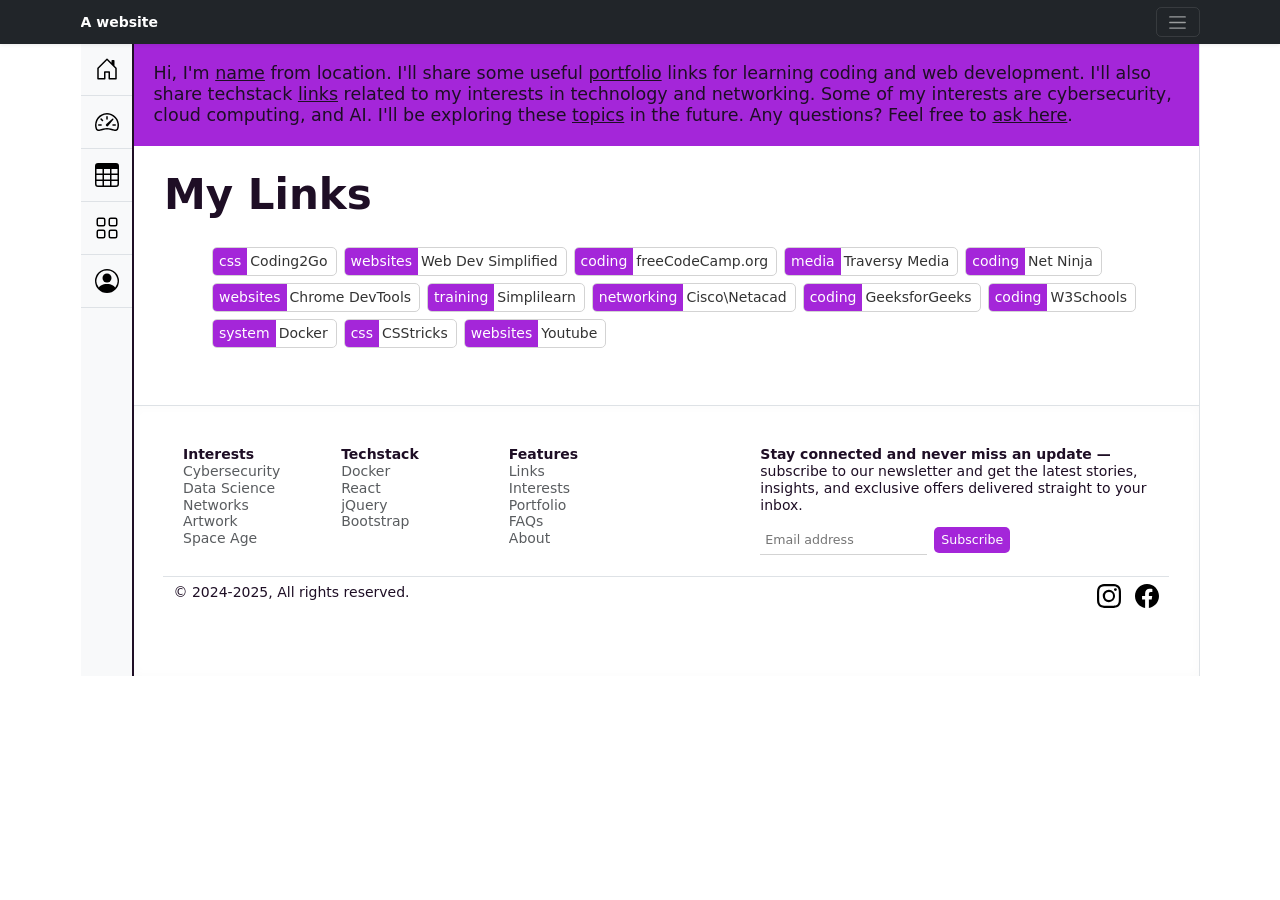
<file: links.html>
<!DOCTYPE html PUBLIC "-//W3C//DTD HTML 4.01//EN" "http://www.w3.org/TR/html4/strict.dtd">
<html lang="en" itemscope itemtype="http://schema.org/WebPage">
<head>
    <title>CSS Examples</title>
    <meta charset="UTF-8">
    <meta name="viewport" content="width=device-width, initial-scale=1.0">
    <link rel="stylesheet" type="text/css" href="./src/css/main.css">
    <link href="./src/css/bootstrap.min.css" rel="stylesheet" />
</head>
<body dir="ltr" itemscope itemtype="http://schema.org/WebPage">

    <svg xmlns="http://www.w3.org/2000/svg" class="d-none">
      <symbol id="arrow-right-circle" viewBox="0 0 16 16">
        <path
          d="M8 0a8 8 0 1 1 0 16A8 8 0 0 1 8 0zM4.5 7.5a.5.5 0 0 0 0 1h5.793l-2.147 2.146a.5.5 0 0 0 .708.708l3-3a.5.5 0 0 0 0-.708l-3-3a.5.5 0 1 0-.708.708L10.293 7.5H4.5z"
        ></path>
      </symbol>
      <symbol id="facebook" viewBox="0 0 16 16">
        <path
          d="M16 8.049c0-4.446-3.582-8.05-8-8.05C3.58 0-.002 3.603-.002 8.05c0 4.017 2.926 7.347 6.75 7.951v-5.625h-2.03V8.05H6.75V6.275c0-2.017 1.195-3.131 3.022-3.131.876 0 1.791.157 1.791.157v1.98h-1.009c-.993 0-1.303.621-1.303 1.258v1.51h2.218l-.354 2.326H9.25V16c3.824-.604 6.75-3.934 6.75-7.951z"
        ></path>
      </symbol>
      <symbol id="instagram" viewBox="0 0 16 16">
        <path
          d="M8 0C5.829 0 5.556.01 4.703.048 3.85.088 3.269.222 2.76.42a3.917 3.917 0 0 0-1.417.923A3.927 3.927 0 0 0 .42 2.76C.222 3.268.087 3.85.048 4.7.01 5.555 0 5.827 0 8.001c0 2.172.01 2.444.048 3.297.04.852.174 1.433.372 1.942.205.526.478.972.923 1.417.444.445.89.719 1.416.923.51.198 1.09.333 1.942.372C5.555 15.99 5.827 16 8 16s2.444-.01 3.298-.048c.851-.04 1.434-.174 1.943-.372a3.916 3.916 0 0 0 1.416-.923c.445-.445.718-.891.923-1.417.197-.509.332-1.09.372-1.942C15.99 10.445 16 10.173 16 8s-.01-2.445-.048-3.299c-.04-.851-.175-1.433-.372-1.941a3.926 3.926 0 0 0-.923-1.417A3.911 3.911 0 0 0 13.24.42c-.51-.198-1.092-.333-1.943-.372C10.443.01 10.172 0 7.998 0h.003zm-.717 1.442h.718c2.136 0 2.389.007 3.232.046.78.035 1.204.166 1.486.275.373.145.64.319.92.599.28.28.453.546.598.92.11.281.24.705.275 1.485.039.843.047 1.096.047 3.231s-.008 2.389-.047 3.232c-.035.78-.166 1.203-.275 1.485a2.47 2.47 0 0 1-.599.919c-.28.28-.546.453-.92.598-.28.11-.704.24-1.485.276-.843.038-1.096.047-3.232.047s-2.39-.009-3.233-.047c-.78-.036-1.203-.166-1.485-.276a2.478 2.478 0 0 1-.92-.598 2.48 2.48 0 0 1-.6-.92c-.109-.281-.24-.705-.275-1.485-.038-.843-.046-1.096-.046-3.233 0-2.136.008-2.388.046-3.231.036-.78.166-1.204.276-1.486.145-.373.319-.64.599-.92.28-.28.546-.453.92-.598.282-.11.705-.24 1.485-.276.738-.034 1.024-.044 2.515-.045v.002zm4.988 1.328a.96.96 0 1 0 0 1.92.96.96 0 0 0 0-1.92zm-4.27 1.122a4.109 4.109 0 1 0 0 8.217 4.109 4.109 0 0 0 0-8.217zm0 1.441a2.667 2.667 0 1 1 0 5.334 2.667 2.667 0 0 1 0-5.334z"
        ></path>
      </symbol>
    </svg>

    <header data-bs-theme="dark">
      <div class="collapse text-bg-dark" id="navbarHeader">
        <div class="container">
          <div class="row">
            <div class="col-sm-8 col-md-7 py-4">
              <h4>About</h4>
              <p class="text-body-secondary">
                I'm a technology professional with hands-on experience in software testing, web development, multimedia design, and network consulting. My career has spanned over a decade of industry shifts—from the early Windows and dial-up days to today’s AI-powered, cloud-native environments. I hold a degree in cybersecurity and have trained in ethical hacking, database systems, and enterprise qa tools. With a strong foundation in both creative and technical disciplines, I'm passionate about continuous learning and exploring how evolving technologies like "AI" and automation are reshaping the modern "IT" landscape. I have recently learned about data analytics and how these algorithms are applied to business problems. Feel free to contact me for consultation or project proposals, thank you!
              </p>
            </div>
            <div class="col-sm-4 offset-md-1 py-4">
              <h4>Contact</h4>
              <ul class="list-group list-group-flush">
                <li class="list-group-item list-group-item-light"><a href="#" class="text-white">Email me</a></li>
              </ul>
            </div>
          </div>
        </div>
      </div>
      <div class="navbar navbar-dark bg-dark shadow-sm fixed-top">
        <div class="container">
          <a href="index.html" class="navbar-brand d-flex align-items-center">
            <strong>A website</strong>
          </a>
          <button 
            id ="navbartogglebutton"
            class="navbar-toggler"
            type="button"
            data-bs-toggle="collapse"
            data-bs-target="#navbarHeader"
            aria-controls="navbarHeader"
            aria-expanded="false"
            aria-label="Toggle navigation"
          >
            <span class="navbar-toggler-icon"></span>
          </button>
        </div>
      </div>
    </header>

    <div class="container">

        <div id="gridcontainer">

            <div id="one">
                <p class="fs-5 mb-0">
                Hi, I'm <a href="about.html">name</a> from location. I'll share some useful <a href="portfolio.html">portfolio</a> links for learning coding and web development. I'll also share techstack <a href="links.html">links</a> related to my interests in technology and networking. Some of my interests are cybersecurity, cloud computing, and AI. I'll be exploring these <a href="interests.html">topics</a> in the future. Any questions? Feel free to <a href="helpcenter.html">ask here</a>.
                </p>
            </div>

            <div id="two">
                
                <div class="container px-4 py-1 mb-0 mt-0" style="background-color: #ffffff;">

                  <div class="row px-0 py-0 mb-0 mt-0">
                
                    <div class="col-12" style="background-color: #ffffff;"><h1 class="display-5 fw-bold">My Links</h1>
                      
                <main id="linkspage">
                    <section>
                        <ul>
                            <li><span id="category">css</span><span id="linktext"><a id="weblink" href="#">Coding2Go</a></span></li>
                            <li><span id="category">websites</span><span id="linktext"><a id="weblink" href="#">Web Dev Simplified</a></span></li>
                            <li><span id="category">coding</span><span id="linktext"><a id="weblink" href="#">freeCodeCamp.org</a></span></li>
                            <li><span id="category">media</span><span id="linktext"><a id="weblink" href="#">Traversy Media</a></span></li>
                            <li><span id="category">coding</span><span id="linktext"><a id="weblink" href="#">Net Ninja</a></span></li>
                            <li><span id="category">websites</span><span id="linktext"><a id="weblink" href="#">Chrome DevTools</a></span></li>
                            <li><span id="category">training</span><span id="linktext"><a id="weblink" href="#">Simplilearn</a></span></li>
                            <li><span id="category">networking</span><span id="linktext"><a id="weblink" href="#">Cisco\Netacad</a></span></li> 
                            <li><span id="category">coding</span><span id="linktext"><a id="weblink" href="#">GeeksforGeeks</a></span></li>
                            <li><span id="category">coding</span><span id="linktext"><a id="weblink" href="#">W3Schools</a></span></li>
                            <li><span id="category">system</span><span id="linktext"><a id="weblink" href="#">Docker</a></span></li>
                            <li><span id="category">css</span><span id="linktext"><a id="weblink" href="#">CSStricks</a></span></li>
                            <li><span id="category">websites</span><span id="linktext"><a id="weblink" href="https://www.youtube.com/@Asad-b8c2i">Youtube</a></span></li>
                        </ul>
                    </section>
                </main>

                    </div>

                  </div>                  

              </div>
              
            </div>

            <div id="six">

              <svg xmlns="http://www.w3.org/2000/svg" class="d-none">
      <symbol id="home" viewBox="0 0 16 16">
        <path
          d="M8.354 1.146a.5.5 0 0 0-.708 0l-6 6A.5.5 0 0 0 1.5 7.5v7a.5.5 0 0 0 .5.5h4.5a.5.5 0 0 0 .5-.5v-4h2v4a.5.5 0 0 0 .5.5H14a.5.5 0 0 0 .5-.5v-7a.5.5 0 0 0-.146-.354L13 5.793V2.5a.5.5 0 0 0-.5-.5h-1a.5.5 0 0 0-.5.5v1.293L8.354 1.146zM2.5 14V7.707l5.5-5.5 5.5 5.5V14H10v-4a.5.5 0 0 0-.5-.5h-3a.5.5 0 0 0-.5.5v4H2.5z"
        ></path>
      </symbol>
      <symbol id="speedometer2" viewBox="0 0 16 16">
        <path
          d="M8 4a.5.5 0 0 1 .5.5V6a.5.5 0 0 1-1 0V4.5A.5.5 0 0 1 8 4zM3.732 5.732a.5.5 0 0 1 .707 0l.915.914a.5.5 0 1 1-.708.708l-.914-.915a.5.5 0 0 1 0-.707zM2 10a.5.5 0 0 1 .5-.5h1.586a.5.5 0 0 1 0 1H2.5A.5.5 0 0 1 2 10zm9.5 0a.5.5 0 0 1 .5-.5h1.5a.5.5 0 0 1 0 1H12a.5.5 0 0 1-.5-.5zm.754-4.246a.389.389 0 0 0-.527-.02L7.547 9.31a.91.91 0 1 0 1.302 1.258l3.434-4.297a.389.389 0 0 0-.029-.518z"
        ></path>
        <path
          fill-rule="evenodd"
          d="M0 10a8 8 0 1 1 15.547 2.661c-.442 1.253-1.845 1.602-2.932 1.25C11.309 13.488 9.475 13 8 13c-1.474 0-3.31.488-4.615.911-1.087.352-2.49.003-2.932-1.25A7.988 7.988 0 0 1 0 10zm8-7a7 7 0 0 0-6.603 9.329c.203.575.923.876 1.68.63C4.397 12.533 6.358 12 8 12s3.604.532 4.923.96c.757.245 1.477-.056 1.68-.631A7 7 0 0 0 8 3z"
        ></path>
      </symbol>
      <symbol id="table" viewBox="0 0 16 16">
        <path
          d="M0 2a2 2 0 0 1 2-2h12a2 2 0 0 1 2 2v12a2 2 0 0 1-2 2H2a2 2 0 0 1-2-2V2zm15 2h-4v3h4V4zm0 4h-4v3h4V8zm0 4h-4v3h3a1 1 0 0 0 1-1v-2zm-5 3v-3H6v3h4zm-5 0v-3H1v2a1 1 0 0 0 1 1h3zm-4-4h4V8H1v3zm0-4h4V4H1v3zm5-3v3h4V4H6zm4 4H6v3h4V8z"
        ></path>
      </symbol>
      <symbol id="people-circle" viewBox="0 0 16 16">
        <path d="M11 6a3 3 0 1 1-6 0 3 3 0 0 1 6 0z"></path>
        <path
          fill-rule="evenodd"
          d="M0 8a8 8 0 1 1 16 0A8 8 0 0 1 0 8zm8-7a7 7 0 0 0-5.468 11.37C3.242 11.226 4.805 10 8 10s4.757 1.225 5.468 2.37A7 7 0 0 0 8 1z"
        ></path>
      </symbol>
      <symbol id="grid" viewBox="0 0 16 16">
        <path
          d="M1 2.5A1.5 1.5 0 0 1 2.5 1h3A1.5 1.5 0 0 1 7 2.5v3A1.5 1.5 0 0 1 5.5 7h-3A1.5 1.5 0 0 1 1 5.5v-3zM2.5 2a.5.5 0 0 0-.5.5v3a.5.5 0 0 0 .5.5h3a.5.5 0 0 0 .5-.5v-3a.5.5 0 0 0-.5-.5h-3zm6.5.5A1.5 1.5 0 0 1 10.5 1h3A1.5 1.5 0 0 1 15 2.5v3A1.5 1.5 0 0 1 13.5 7h-3A1.5 1.5 0 0 1 9 5.5v-3zm1.5-.5a.5.5 0 0 0-.5.5v3a.5.5 0 0 0 .5.5h3a.5.5 0 0 0 .5-.5v-3a.5.5 0 0 0-.5-.5h-3zM1 10.5A1.5 1.5 0 0 1 2.5 9h3A1.5 1.5 0 0 1 7 10.5v3A1.5 1.5 0 0 1 5.5 15h-3A1.5 1.5 0 0 1 1 13.5v-3zm1.5-.5a.5.5 0 0 0-.5.5v3a.5.5 0 0 0 .5.5h3a.5.5 0 0 0 .5-.5v-3a.5.5 0 0 0-.5-.5h-3zm6.5.5A1.5 1.5 0 0 1 10.5 9h3a1.5 1.5 0 0 1 1.5 1.5v3a1.5 1.5 0 0 1-1.5 1.5h-3A1.5 1.5 0 0 1 9 13.5v-3zm1.5-.5a.5.5 0 0 0-.5.5v3a.5.5 0 0 0 .5.5h3a.5.5 0 0 0 .5-.5v-3a.5.5 0 0 0-.5-.5h-3z"
        ></path>
      </symbol>
    </svg>
              <div
        class="d-flex flex-column flex-shrink-0 bg-body-tertiary"
        style="width: 3.7rem; height: 100%;"
      >
        <ul class="nav nav-pills nav-flush flex-column mb-auto text-center">
          <li class="nav-item">
            <a
              href="index.html"
              class="nav-link py-3 border-bottom rounded-0"
              aria-current="page"
              title="Home"
              data-bs-toggle="tooltip"
              data-bs-placement="right"
            >
              <svg
                class="bi pe-none"
                width="24"
                height="24"
                role="img"
                aria-label="Home"
              >
                <use xlink:href="#home"></use>
              </svg>
            </a>
          </li>
          <li>
            <a
              href="dashboard.html"
              class="nav-link py-3 border-bottom rounded-0"
              title="Dashboard"
              data-bs-toggle="tooltip"
              data-bs-placement="right"
            >
              <svg
                class="bi pe-none"
                width="24"
                height="24"
                role="img"
                aria-label="Dashboard"
              >
                <use xlink:href="#speedometer2"></use>
              </svg>
            </a>
          </li>
          <li>
            <a
              href="orders.html"
              class="nav-link py-3 border-bottom rounded-0"
              title="Orders"
              data-bs-toggle="tooltip"
              data-bs-placement="right"
            >
              <svg
                class="bi pe-none"
                width="24"
                height="24"
                role="img"
                aria-label="Orders"
              >
                <use xlink:href="#table"></use>
              </svg>
            </a>
          </li>
          <li>
            <a
              href="products.html"
              class="nav-link py-3 border-bottom rounded-0"
              title="Products"
              data-bs-toggle="tooltip"
              data-bs-placement="right"
            >
              <svg
                class="bi pe-none"
                width="24"
                height="24"
                role="img"
                aria-label="Products"
              >
                <use xlink:href="#grid"></use>
              </svg>
            </a>
          </li>
          <li>
            <a
              href="about.html"
              class="nav-link py-3 border-bottom rounded-0"
              title="Customers"
              data-bs-toggle="tooltip"
              data-bs-placement="right"
            >
              <svg
                class="bi pe-none"
                width="24"
                height="24"
                role="img"
                aria-label="Customers"
              >
                <use xlink:href="#people-circle"></use>
              </svg>
            </a>
          </li>
        </ul>
      </div>
            </div>

<div id="seven">

  <footer>
            <div class="row">
                <div id="footer-ul-one" class="col-3 col-md-2 mb-3 mt-0 py-0">
                <a href="interests.html" class="navbar-brand nav-link d-flex align-items-center">
                    <strong>Interests</strong>
                </a>
                <ul class="nav flex-column">
                    <li class="nav-item mb-0">
                    <span class="nav-link p-0 text-body-secondary">Cybersecurity</span>
                    </li>
                    <li class="nav-item mb-0">
                    <span class="nav-link p-0 text-body-secondary">Data Science</span>
                    </li>
                    <li class="nav-item mb-0">
                    <span class="nav-link p-0 text-body-secondary">Networks</span>
                    </li>
                    <li class="nav-item mb-0">
                    <span class="nav-link p-0 text-body-secondary">Artwork</span>
                    </li>
                    <li class="nav-item mb-0">
                    <span class="nav-link p-0 text-body-secondary">Space Age</span>
                    </li>
                </ul>
                </div>
                <div id="footer-ul-two" class="col-3 col-md-2 mb-3 mt-0 py-0">
                <a href="links.html" class="navbar-brand nav-link d-flex align-items-center">
                    <strong>Techstack</strong>
                </a>
                <ul class="nav flex-column">
                    <li class="nav-item mb-0">
                    <a href="#" class="nav-link p-0 text-body-secondary">Docker</a>
                    </li>
                    <li class="nav-item mb-0">
                    <a href="#" class="nav-link p-0 text-body-secondary">React</a>
                    </li>
                    <li class="nav-item mb-0">
                    <a href="#" class="nav-link p-0 text-body-secondary">jQuery</a>
                    </li>
                    <li class="nav-item mb-0">
                    <a href="#" class="nav-link p-0 text-body-secondary">Bootstrap</a>
                    </li>
                </ul>
                </div>
                <div id="footer-ul-three" class="col-3 col-md-2 mb-3 mt-0 py-0">
                <a href="features.html" class="navbar-brand nav-link d-flex align-items-center">
                    <strong>Features</strong>
                </a>
                <ul class="nav flex-column">
                    <li class="nav-item mb-0">
                    <a href="links.html" class="nav-link p-0 text-body-secondary">Links</a>
                    </li>
                    <li class="nav-item mb-0">
                    <a href="interests.html" class="nav-link p-0 text-body-secondary">Interests</a>
                    </li>
                    <li class="nav-item mb-0">
                    <a href="portfolio.html" class="nav-link p-0 text-body-secondary">Portfolio</a>
                    </li>
                    <li class="nav-item mb-0">
                    <a href="helpcenter.html" class="nav-link p-0 text-body-secondary">FAQs</a>
                    </li>
                    <li class="nav-item mb-0">
                    <a href="about.html" class="nav-link p-0 text-body-secondary">About</a>
                    </li>
                </ul>
                </div>
                <div class="col-md-5 offset-md-1 mb-3">
                <form id="emailsubscribers">
                    <p><strong>Stay connected and never miss an update — </strong>
                    subscribe to our newsletter and get the latest stories, insights, and exclusive offers delivered straight to your inbox.</p>
                    <div class="d-flex flex-column flex-sm-row w-100 gap-2">
                    <label for="newsletter1emailaddress" class="visually-hidden"
                        >Email address</label
                    >
                    <input
                        id="newsletter1emailaddress"
                        type="email"
                        placeholder="Email address"
                        required
                    />
                    <button id="subscribeButton" class="btn btn-sm" type="submit">
                        Subscribe
                    </button>
                    </div>
                </form>
                </div>
                <div
                class="d-flex flex-column flex-sm-row justify-content-between py-2 my-2 border-top"
                >
                    <p>&copy; 2024-2025, All rights reserved.</p>
                    <ul class="list-unstyled d-flex">
                    <li class="ms-3">
                        <a class="link-body-emphasis" href="#" aria-label="Instagram"
                        ><svg class="bi" width="24" height="24">
                            <use xlink:href="#instagram"></use></svg
                        ></a>
                    </li>
                    <li class="ms-3">
                        <a class="link-body-emphasis" href="#" aria-label="Facebook"
                        ><svg class="bi" width="24" height="24" aria-hidden="true">
                            <use xlink:href="#facebook"></use></svg
                        ></a>
                    </li>
                    </ul>
                </div>
            </div>
        </footer>

</div>


        </div>

        

    </div>
    
    <script 
      src="https://code.jquery.com/jquery-3.7.1.min.js" 
      integrity="sha256-/JqT3SQfawRcv/BIHPThkBvs0OEvtFFmqPF/lYI/Cxo=" 
      crossorigin="anonymous" 
      class="astro-vvvwv3sm"></script>

    <script
      src="./src/js/bootstrap.bundle.min.js"
      class="astro-vvvwv3sm"
    ></script>

    <script>

        <!-- Email subscription form handling -->
        const mySubscriptionForm = document.getElementById("emailsubscribers");
        mySubscriptionForm.addEventListener("submit", function(event) {
          event.preventDefault(); // Prevent the default form submission
          tryEmailSubscription(event);
        });

        function tryEmailSubscription(event) {
          event.preventDefault(); // Prevent the default form submission behavior
          const emailInput = document.getElementById('newsletter1emailaddress');
          const email = emailInput.value;
          const emailPattern = /^[^\s@]+@[^\s@]+\.[^\s@]+$/;
          if (!emailPattern.test(email)) {
            alert("Please enter a valid email address.");
            return;
          }          
          if (email) {
            console.log(`Subscribing email: ${email}`);
            // Here you would typically send the email to your server or API
            alert(`Thank you for subscribing with email: ${email}`);
            emailInput.value = ''; // Clear the input field
          } else {
            alert('Please enter a valid email address.');
          }
        }

        <!-- Color randomizer -->
        const rootElementforDocument = document.documentElement;
        let rand = Math.random(); // Generates a number between 0 and 1
        rootElementforDocument.style.setProperty('--rand-value', rand);

      </script>

</body>
</html>
</file>
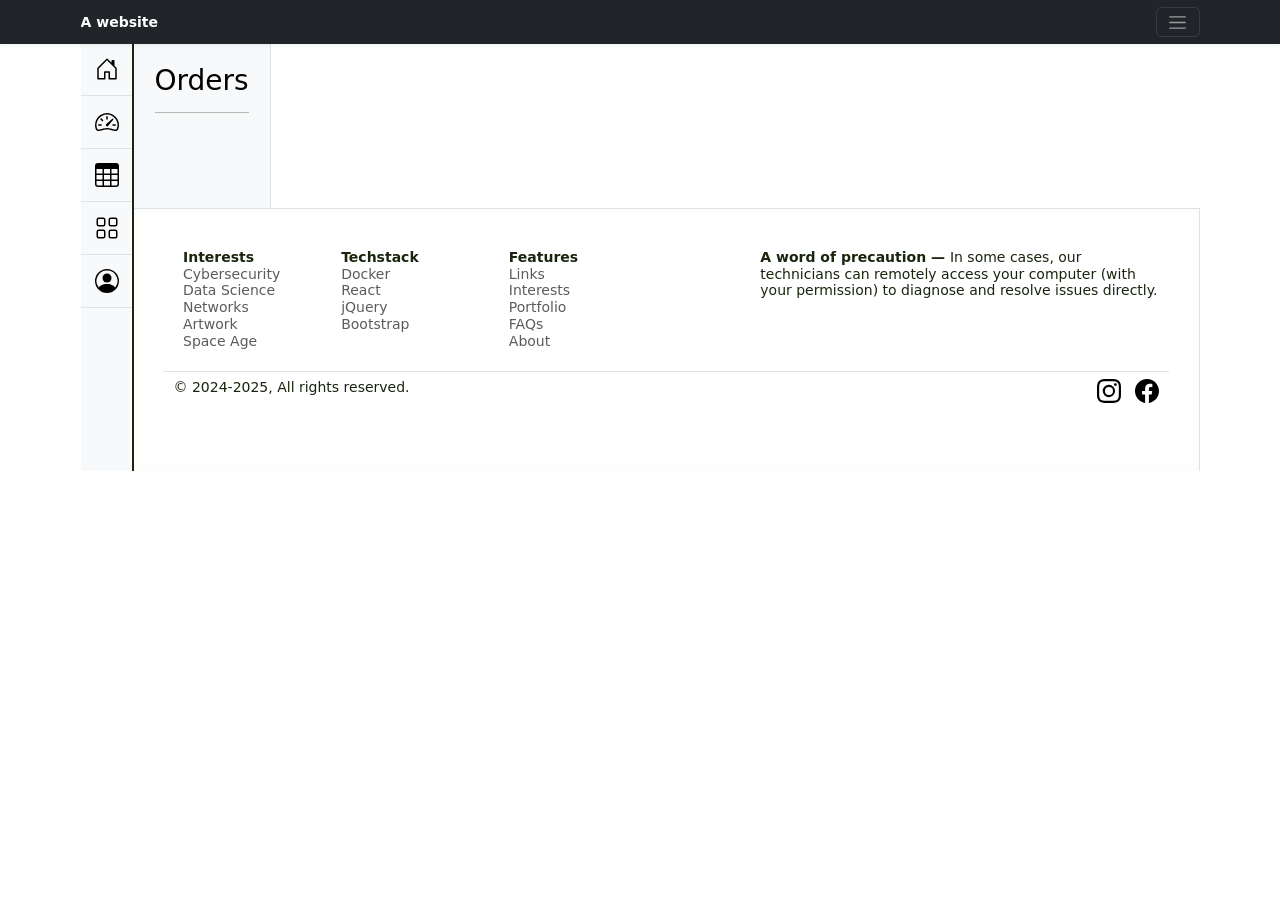
<file: orders.html>
<!DOCTYPE html PUBLIC "-//W3C//DTD HTML 4.01//EN" "http://www.w3.org/TR/html4/strict.dtd">
<html lang="en" itemscope itemtype="http://schema.org/WebPage">
<head>
    <title>CSS Examples</title>
    <meta charset="UTF-8">
    <meta name="viewport" content="width=device-width, initial-scale=1.0">
    <link rel="stylesheet" type="text/css" href="./src/css/main.css">
    <link href="./src/css/bootstrap.min.css" rel="stylesheet" />
</head>
<body dir="ltr" itemscope itemtype="http://schema.org/WebPage">

    <svg xmlns="http://www.w3.org/2000/svg" class="d-none">
      <symbol id="arrow-right-circle" viewBox="0 0 16 16">
        <path
          d="M8 0a8 8 0 1 1 0 16A8 8 0 0 1 8 0zM4.5 7.5a.5.5 0 0 0 0 1h5.793l-2.147 2.146a.5.5 0 0 0 .708.708l3-3a.5.5 0 0 0 0-.708l-3-3a.5.5 0 1 0-.708.708L10.293 7.5H4.5z"
        ></path>
      </symbol>
      <symbol id="facebook" viewBox="0 0 16 16">
        <path
          d="M16 8.049c0-4.446-3.582-8.05-8-8.05C3.58 0-.002 3.603-.002 8.05c0 4.017 2.926 7.347 6.75 7.951v-5.625h-2.03V8.05H6.75V6.275c0-2.017 1.195-3.131 3.022-3.131.876 0 1.791.157 1.791.157v1.98h-1.009c-.993 0-1.303.621-1.303 1.258v1.51h2.218l-.354 2.326H9.25V16c3.824-.604 6.75-3.934 6.75-7.951z"
        ></path>
      </symbol>
      <symbol id="instagram" viewBox="0 0 16 16">
        <path
          d="M8 0C5.829 0 5.556.01 4.703.048 3.85.088 3.269.222 2.76.42a3.917 3.917 0 0 0-1.417.923A3.927 3.927 0 0 0 .42 2.76C.222 3.268.087 3.85.048 4.7.01 5.555 0 5.827 0 8.001c0 2.172.01 2.444.048 3.297.04.852.174 1.433.372 1.942.205.526.478.972.923 1.417.444.445.89.719 1.416.923.51.198 1.09.333 1.942.372C5.555 15.99 5.827 16 8 16s2.444-.01 3.298-.048c.851-.04 1.434-.174 1.943-.372a3.916 3.916 0 0 0 1.416-.923c.445-.445.718-.891.923-1.417.197-.509.332-1.09.372-1.942C15.99 10.445 16 10.173 16 8s-.01-2.445-.048-3.299c-.04-.851-.175-1.433-.372-1.941a3.926 3.926 0 0 0-.923-1.417A3.911 3.911 0 0 0 13.24.42c-.51-.198-1.092-.333-1.943-.372C10.443.01 10.172 0 7.998 0h.003zm-.717 1.442h.718c2.136 0 2.389.007 3.232.046.78.035 1.204.166 1.486.275.373.145.64.319.92.599.28.28.453.546.598.92.11.281.24.705.275 1.485.039.843.047 1.096.047 3.231s-.008 2.389-.047 3.232c-.035.78-.166 1.203-.275 1.485a2.47 2.47 0 0 1-.599.919c-.28.28-.546.453-.92.598-.28.11-.704.24-1.485.276-.843.038-1.096.047-3.232.047s-2.39-.009-3.233-.047c-.78-.036-1.203-.166-1.485-.276a2.478 2.478 0 0 1-.92-.598 2.48 2.48 0 0 1-.6-.92c-.109-.281-.24-.705-.275-1.485-.038-.843-.046-1.096-.046-3.233 0-2.136.008-2.388.046-3.231.036-.78.166-1.204.276-1.486.145-.373.319-.64.599-.92.28-.28.546-.453.92-.598.282-.11.705-.24 1.485-.276.738-.034 1.024-.044 2.515-.045v.002zm4.988 1.328a.96.96 0 1 0 0 1.92.96.96 0 0 0 0-1.92zm-4.27 1.122a4.109 4.109 0 1 0 0 8.217 4.109 4.109 0 0 0 0-8.217zm0 1.441a2.667 2.667 0 1 1 0 5.334 2.667 2.667 0 0 1 0-5.334z"
        ></path>
      </symbol>
    </svg>

    <header data-bs-theme="dark">
      <div class="collapse text-bg-dark" id="navbarHeader">
        <div class="container">
          <div class="row">
            <div class="col-sm-8 col-md-7 py-4">
              <h4>About</h4>
              <p class="text-body-secondary">
                I'm a technology professional with hands-on experience in software testing, web development, multimedia design, and network consulting. My career has spanned over a decade of industry shifts—from the early Windows and dial-up days to today’s AI-powered, cloud-native environments. I hold a degree in cybersecurity and have trained in ethical hacking, database systems, and enterprise qa tools. With a strong foundation in both creative and technical disciplines, I'm passionate about continuous learning and exploring how evolving technologies like "AI" and automation are reshaping the modern "IT" landscape. I have recently learned about data analytics and how these algorithms are applied to business problems. Feel free to contact me for consultation or project proposals, thank you!
              </p>
            </div>
            <div class="col-sm-4 offset-md-1 py-4">
              <h4>Contact</h4>
              <ul class="list-group list-group-flush">
                <li class="list-group-item list-group-item-light"><a href="#" class="text-white">Email me</a></li>
              </ul>
            </div>
          </div>
        </div>
      </div>
      <div class="navbar navbar-dark bg-dark shadow-sm fixed-top">
        <div class="container">
          <a href="index.html" class="navbar-brand d-flex align-items-center">
            <strong>A website</strong>
          </a>
          <button 
            id ="navbartogglebutton"
            class="navbar-toggler"
            type="button"
            data-bs-toggle="collapse"
            data-bs-target="#navbarHeader"
            aria-controls="navbarHeader"
            aria-expanded="false"
            aria-label="Toggle navigation"
          >
            <span class="navbar-toggler-icon"></span>
          </button>
        </div>
      </div>
    </header>

    <div class="container">

        <div id="gridcontainer">

            <div id="one" class="px-4 py-4 mb-0 mt-0 text-bg-light">

                  <h2 class="mb-0">Orders</h2>
                  <hr />

            </div>

            <div id="two">
                
                <div class="container-fluid px-4 py-4 text-bg-light">                  

                  &nbsp;

                </div>

            </div>

            <div id="six">

              <svg xmlns="http://www.w3.org/2000/svg" class="d-none">
      <symbol id="home" viewBox="0 0 16 16">
        <path
          d="M8.354 1.146a.5.5 0 0 0-.708 0l-6 6A.5.5 0 0 0 1.5 7.5v7a.5.5 0 0 0 .5.5h4.5a.5.5 0 0 0 .5-.5v-4h2v4a.5.5 0 0 0 .5.5H14a.5.5 0 0 0 .5-.5v-7a.5.5 0 0 0-.146-.354L13 5.793V2.5a.5.5 0 0 0-.5-.5h-1a.5.5 0 0 0-.5.5v1.293L8.354 1.146zM2.5 14V7.707l5.5-5.5 5.5 5.5V14H10v-4a.5.5 0 0 0-.5-.5h-3a.5.5 0 0 0-.5.5v4H2.5z"
        ></path>
      </symbol>
      <symbol id="speedometer2" viewBox="0 0 16 16">
        <path
          d="M8 4a.5.5 0 0 1 .5.5V6a.5.5 0 0 1-1 0V4.5A.5.5 0 0 1 8 4zM3.732 5.732a.5.5 0 0 1 .707 0l.915.914a.5.5 0 1 1-.708.708l-.914-.915a.5.5 0 0 1 0-.707zM2 10a.5.5 0 0 1 .5-.5h1.586a.5.5 0 0 1 0 1H2.5A.5.5 0 0 1 2 10zm9.5 0a.5.5 0 0 1 .5-.5h1.5a.5.5 0 0 1 0 1H12a.5.5 0 0 1-.5-.5zm.754-4.246a.389.389 0 0 0-.527-.02L7.547 9.31a.91.91 0 1 0 1.302 1.258l3.434-4.297a.389.389 0 0 0-.029-.518z"
        ></path>
        <path
          fill-rule="evenodd"
          d="M0 10a8 8 0 1 1 15.547 2.661c-.442 1.253-1.845 1.602-2.932 1.25C11.309 13.488 9.475 13 8 13c-1.474 0-3.31.488-4.615.911-1.087.352-2.49.003-2.932-1.25A7.988 7.988 0 0 1 0 10zm8-7a7 7 0 0 0-6.603 9.329c.203.575.923.876 1.68.63C4.397 12.533 6.358 12 8 12s3.604.532 4.923.96c.757.245 1.477-.056 1.68-.631A7 7 0 0 0 8 3z"
        ></path>
      </symbol>
      <symbol id="table" viewBox="0 0 16 16">
        <path
          d="M0 2a2 2 0 0 1 2-2h12a2 2 0 0 1 2 2v12a2 2 0 0 1-2 2H2a2 2 0 0 1-2-2V2zm15 2h-4v3h4V4zm0 4h-4v3h4V8zm0 4h-4v3h3a1 1 0 0 0 1-1v-2zm-5 3v-3H6v3h4zm-5 0v-3H1v2a1 1 0 0 0 1 1h3zm-4-4h4V8H1v3zm0-4h4V4H1v3zm5-3v3h4V4H6zm4 4H6v3h4V8z"
        ></path>
      </symbol>
      <symbol id="people-circle" viewBox="0 0 16 16">
        <path d="M11 6a3 3 0 1 1-6 0 3 3 0 0 1 6 0z"></path>
        <path
          fill-rule="evenodd"
          d="M0 8a8 8 0 1 1 16 0A8 8 0 0 1 0 8zm8-7a7 7 0 0 0-5.468 11.37C3.242 11.226 4.805 10 8 10s4.757 1.225 5.468 2.37A7 7 0 0 0 8 1z"
        ></path>
      </symbol>
      <symbol id="grid" viewBox="0 0 16 16">
        <path
          d="M1 2.5A1.5 1.5 0 0 1 2.5 1h3A1.5 1.5 0 0 1 7 2.5v3A1.5 1.5 0 0 1 5.5 7h-3A1.5 1.5 0 0 1 1 5.5v-3zM2.5 2a.5.5 0 0 0-.5.5v3a.5.5 0 0 0 .5.5h3a.5.5 0 0 0 .5-.5v-3a.5.5 0 0 0-.5-.5h-3zm6.5.5A1.5 1.5 0 0 1 10.5 1h3A1.5 1.5 0 0 1 15 2.5v3A1.5 1.5 0 0 1 13.5 7h-3A1.5 1.5 0 0 1 9 5.5v-3zm1.5-.5a.5.5 0 0 0-.5.5v3a.5.5 0 0 0 .5.5h3a.5.5 0 0 0 .5-.5v-3a.5.5 0 0 0-.5-.5h-3zM1 10.5A1.5 1.5 0 0 1 2.5 9h3A1.5 1.5 0 0 1 7 10.5v3A1.5 1.5 0 0 1 5.5 15h-3A1.5 1.5 0 0 1 1 13.5v-3zm1.5-.5a.5.5 0 0 0-.5.5v3a.5.5 0 0 0 .5.5h3a.5.5 0 0 0 .5-.5v-3a.5.5 0 0 0-.5-.5h-3zm6.5.5A1.5 1.5 0 0 1 10.5 9h3a1.5 1.5 0 0 1 1.5 1.5v3a1.5 1.5 0 0 1-1.5 1.5h-3A1.5 1.5 0 0 1 9 13.5v-3zm1.5-.5a.5.5 0 0 0-.5.5v3a.5.5 0 0 0 .5.5h3a.5.5 0 0 0 .5-.5v-3a.5.5 0 0 0-.5-.5h-3z"
        ></path>
      </symbol>
    </svg>
              <div
        class="d-flex flex-column flex-shrink-0 bg-body-tertiary"
        style="width: 3.7rem; height: 100%;"
      >
        <ul class="nav nav-pills nav-flush flex-column mb-auto text-center">
          <li class="nav-item">
            <a
              href="index.html"
              class="nav-link py-3 border-bottom rounded-0"
              aria-current="page"
              title="Home"
              data-bs-toggle="tooltip"
              data-bs-placement="right"
            >
              <svg
                class="bi pe-none"
                width="24"
                height="24"
                role="img"
                aria-label="Home"
              >
                <use xlink:href="#home"></use>
              </svg>
            </a>
          </li>
          <li>
            <a
              href="dashboard.html"
              class="nav-link py-3 border-bottom rounded-0"
              title="Dashboard"
              data-bs-toggle="tooltip"
              data-bs-placement="right"
            >
              <svg
                class="bi pe-none"
                width="24"
                height="24"
                role="img"
                aria-label="Dashboard"
              >
                <use xlink:href="#speedometer2"></use>
              </svg>
            </a>
          </li>
          <li>
            <a
              href="orders.html"
              class="nav-link py-3 border-bottom rounded-0"
              title="Orders"
              data-bs-toggle="tooltip"
              data-bs-placement="right"
            >
              <svg
                class="bi pe-none"
                width="24"
                height="24"
                role="img"
                aria-label="Orders"
              >
                <use xlink:href="#table"></use>
              </svg>
            </a>
          </li>
          <li>
            <a
              href="products.html"
              class="nav-link py-3 border-bottom rounded-0"
              title="Products"
              data-bs-toggle="tooltip"
              data-bs-placement="right"
            >
              <svg
                class="bi pe-none"
                width="24"
                height="24"
                role="img"
                aria-label="Products"
              >
                <use xlink:href="#grid"></use>
              </svg>
            </a>
          </li>
          <li>
            <a
              href="about.html"
              class="nav-link py-3 border-bottom rounded-0"
              title="Customers"
              data-bs-toggle="tooltip"
              data-bs-placement="right"
            >
              <svg
                class="bi pe-none"
                width="24"
                height="24"
                role="img"
                aria-label="Customers"
              >
                <use xlink:href="#people-circle"></use>
              </svg>
            </a>
          </li>
        </ul>
      </div>
            </div>

<div id="seven">

  <footer>
            <div class="row">
                <div id="footer-ul-one" class="col-3 col-md-2 mb-3 mt-0 py-0">
                <a href="interests.html" class="navbar-brand nav-link d-flex align-items-center">
                    <strong>Interests</strong>
                </a>
                <ul class="nav flex-column">
                    <li class="nav-item mb-0">
                    <span class="nav-link p-0 text-body-secondary">Cybersecurity</span>
                    </li>
                    <li class="nav-item mb-0">
                    <span class="nav-link p-0 text-body-secondary">Data Science</span>
                    </li>
                    <li class="nav-item mb-0">
                    <span class="nav-link p-0 text-body-secondary">Networks</span>
                    </li>
                    <li class="nav-item mb-0">
                    <span class="nav-link p-0 text-body-secondary">Artwork</span>
                    </li>
                    <li class="nav-item mb-0">
                    <span class="nav-link p-0 text-body-secondary">Space Age</span>
                    </li>
                </ul>
                </div>
                <div id="footer-ul-two" class="col-3 col-md-2 mb-3 mt-0 py-0">
                <a href="links.html" class="navbar-brand nav-link d-flex align-items-center">
                    <strong>Techstack</strong>
                </a>
                <ul class="nav flex-column">
                    <li class="nav-item mb-0">
                    <a href="#" class="nav-link p-0 text-body-secondary">Docker</a>
                    </li>
                    <li class="nav-item mb-0">
                    <a href="#" class="nav-link p-0 text-body-secondary">React</a>
                    </li>
                    <li class="nav-item mb-0">
                    <a href="#" class="nav-link p-0 text-body-secondary">jQuery</a>
                    </li>
                    <li class="nav-item mb-0">
                    <a href="#" class="nav-link p-0 text-body-secondary">Bootstrap</a>
                    </li>
                </ul>
                </div>
                <div id="footer-ul-three" class="col-3 col-md-2 mb-3 mt-0 py-0">
                <a href="features.html" class="navbar-brand nav-link d-flex align-items-center">
                    <strong>Features</strong>
                </a>
                <ul class="nav flex-column">
                    <li class="nav-item mb-0">
                    <a href="links.html" class="nav-link p-0 text-body-secondary">Links</a>
                    </li>
                    <li class="nav-item mb-0">
                    <a href="interests.html" class="nav-link p-0 text-body-secondary">Interests</a>
                    </li>
                    <li class="nav-item mb-0">
                    <a href="portfolio.html" class="nav-link p-0 text-body-secondary">Portfolio</a>
                    </li>
                    <li class="nav-item mb-0">
                    <a href="helpcenter.html" class="nav-link p-0 text-body-secondary">FAQs</a>
                    </li>
                    <li class="nav-item mb-0">
                    <a href="about.html" class="nav-link p-0 text-body-secondary">About</a>
                    </li>
                </ul>
                </div>
                <div class="col-md-5 offset-md-1 mb-3">
                    <p><strong>A word of precaution — </strong>
In some cases, our technicians can remotely access your computer (with your permission) to diagnose and resolve issues directly.
                </div>
                <div
                class="d-flex flex-column flex-sm-row justify-content-between py-2 my-2 border-top"
                >
                    <p>&copy; 2024-2025, All rights reserved.</p>
                    <ul class="list-unstyled d-flex">
                    <li class="ms-3">
                        <a class="link-body-emphasis" href="#" aria-label="Instagram"
                        ><svg class="bi" width="24" height="24">
                            <use xlink:href="#instagram"></use></svg
                        ></a>
                    </li>
                    <li class="ms-3">
                        <a class="link-body-emphasis" href="#" aria-label="Facebook"
                        ><svg class="bi" width="24" height="24" aria-hidden="true">
                            <use xlink:href="#facebook"></use></svg
                        ></a>
                    </li>
                    </ul>
                </div>
            </div>
        </footer>

</div>

        </div>

    </div>
    
    <script>

        <!-- Color randomizer -->
        const rootElementforDocument = document.documentElement;
        let rand = Math.random(); // Generates a number between 0 and 1
        rootElementforDocument.style.setProperty('--rand-value', rand);

    </script>

    <script 
      src="https://code.jquery.com/jquery-3.7.1.min.js" 
      integrity="sha256-/JqT3SQfawRcv/BIHPThkBvs0OEvtFFmqPF/lYI/Cxo=" 
      crossorigin="anonymous" 
      class="astro-vvvwv3sm"></script>

    <script
      src="./src/js/bootstrap.bundle.min.js"
      class="astro-vvvwv3sm"
    ></script>

</body>
</html>
</file>
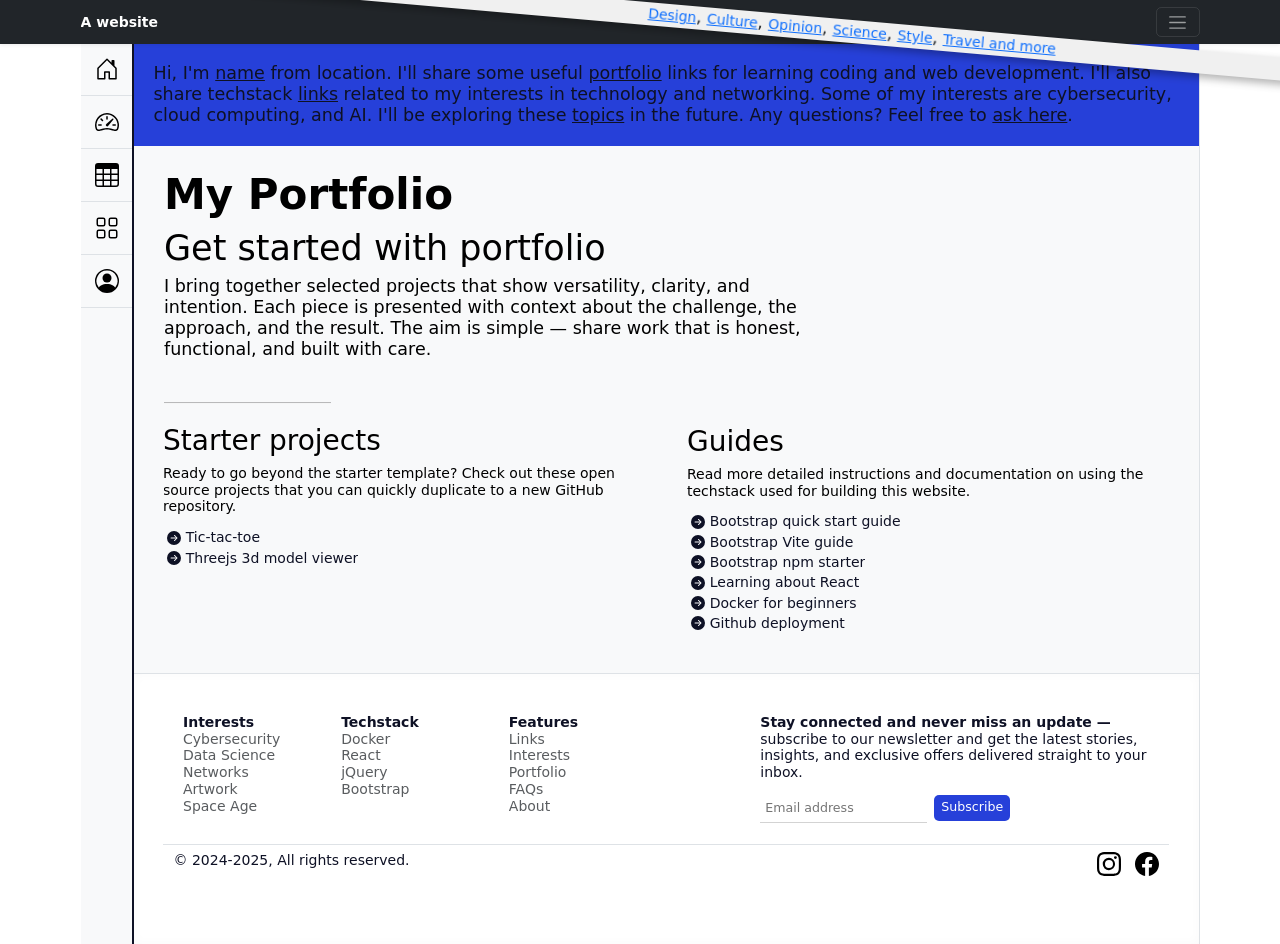
<file: portfolio.html>
<!DOCTYPE html PUBLIC "-//W3C//DTD HTML 4.01//EN" "http://www.w3.org/TR/html4/strict.dtd">
<html lang="en" itemscope itemtype="http://schema.org/WebPage">
<head>
    <title>CSS Examples</title>
    <meta charset="UTF-8">
    <meta name="viewport" content="width=device-width, initial-scale=1.0">
    <link rel="stylesheet" type="text/css" href="./src/css/main.css">
    <link href="./src/css/bootstrap.min.css" rel="stylesheet" />
</head>
<body dir="ltr" itemscope itemtype="http://schema.org/WebPage">

    <div class="box">
      <a class="" href="#">Design</a>, 
      <a class="" href="#">Culture</a>, 
      <a class="" href="#">Opinion</a>, 
      <a class="" href="#">Science</a>, 
      <a class="" href="#">Style</a>, 
      <a class="" href="#">Travel and more</a>       
    </div>

    <svg xmlns="http://www.w3.org/2000/svg" class="d-none">
      <symbol id="arrow-right-circle" viewBox="0 0 16 16">
        <path
          d="M8 0a8 8 0 1 1 0 16A8 8 0 0 1 8 0zM4.5 7.5a.5.5 0 0 0 0 1h5.793l-2.147 2.146a.5.5 0 0 0 .708.708l3-3a.5.5 0 0 0 0-.708l-3-3a.5.5 0 1 0-.708.708L10.293 7.5H4.5z"
        ></path>
      </symbol>
      <symbol id="facebook" viewBox="0 0 16 16">
        <path
          d="M16 8.049c0-4.446-3.582-8.05-8-8.05C3.58 0-.002 3.603-.002 8.05c0 4.017 2.926 7.347 6.75 7.951v-5.625h-2.03V8.05H6.75V6.275c0-2.017 1.195-3.131 3.022-3.131.876 0 1.791.157 1.791.157v1.98h-1.009c-.993 0-1.303.621-1.303 1.258v1.51h2.218l-.354 2.326H9.25V16c3.824-.604 6.75-3.934 6.75-7.951z"
        ></path>
      </symbol>
      <symbol id="instagram" viewBox="0 0 16 16">
        <path
          d="M8 0C5.829 0 5.556.01 4.703.048 3.85.088 3.269.222 2.76.42a3.917 3.917 0 0 0-1.417.923A3.927 3.927 0 0 0 .42 2.76C.222 3.268.087 3.85.048 4.7.01 5.555 0 5.827 0 8.001c0 2.172.01 2.444.048 3.297.04.852.174 1.433.372 1.942.205.526.478.972.923 1.417.444.445.89.719 1.416.923.51.198 1.09.333 1.942.372C5.555 15.99 5.827 16 8 16s2.444-.01 3.298-.048c.851-.04 1.434-.174 1.943-.372a3.916 3.916 0 0 0 1.416-.923c.445-.445.718-.891.923-1.417.197-.509.332-1.09.372-1.942C15.99 10.445 16 10.173 16 8s-.01-2.445-.048-3.299c-.04-.851-.175-1.433-.372-1.941a3.926 3.926 0 0 0-.923-1.417A3.911 3.911 0 0 0 13.24.42c-.51-.198-1.092-.333-1.943-.372C10.443.01 10.172 0 7.998 0h.003zm-.717 1.442h.718c2.136 0 2.389.007 3.232.046.78.035 1.204.166 1.486.275.373.145.64.319.92.599.28.28.453.546.598.92.11.281.24.705.275 1.485.039.843.047 1.096.047 3.231s-.008 2.389-.047 3.232c-.035.78-.166 1.203-.275 1.485a2.47 2.47 0 0 1-.599.919c-.28.28-.546.453-.92.598-.28.11-.704.24-1.485.276-.843.038-1.096.047-3.232.047s-2.39-.009-3.233-.047c-.78-.036-1.203-.166-1.485-.276a2.478 2.478 0 0 1-.92-.598 2.48 2.48 0 0 1-.6-.92c-.109-.281-.24-.705-.275-1.485-.038-.843-.046-1.096-.046-3.233 0-2.136.008-2.388.046-3.231.036-.78.166-1.204.276-1.486.145-.373.319-.64.599-.92.28-.28.546-.453.92-.598.282-.11.705-.24 1.485-.276.738-.034 1.024-.044 2.515-.045v.002zm4.988 1.328a.96.96 0 1 0 0 1.92.96.96 0 0 0 0-1.92zm-4.27 1.122a4.109 4.109 0 1 0 0 8.217 4.109 4.109 0 0 0 0-8.217zm0 1.441a2.667 2.667 0 1 1 0 5.334 2.667 2.667 0 0 1 0-5.334z"
        ></path>
      </symbol>
    </svg>

    <header data-bs-theme="dark">
      <div class="collapse text-bg-dark" id="navbarHeader">
        <div class="container">
          <div class="row">
            <div class="col-sm-8 col-md-7 py-4">
              <h4>About</h4>
              <p class="text-body-secondary">
                I'm a technology professional with hands-on experience in software testing, web development, multimedia design, and network consulting. My career has spanned over a decade of industry shifts—from the early Windows and dial-up days to today’s AI-powered, cloud-native environments. I hold a degree in cybersecurity and have trained in ethical hacking, database systems, and enterprise qa tools. With a strong foundation in both creative and technical disciplines, I'm passionate about continuous learning and exploring how evolving technologies like "AI" and automation are reshaping the modern "IT" landscape. I have recently learned about data analytics and how these algorithms are applied to business problems. Feel free to contact me for consultation or project proposals, thank you!
              </p>
            </div>
            <div class="col-sm-4 offset-md-1 py-4">
              <h4>Contact</h4>
              <ul class="list-group list-group-flush">
                <li class="list-group-item list-group-item-light"><a href="#" class="text-white">Email me</a></li>
              </ul>
            </div>
          </div>
        </div>
      </div>
      <div class="navbar navbar-dark bg-dark shadow-sm fixed-top">
        <div class="container">
          <a href="index.html" class="navbar-brand d-flex align-items-center">
            <strong>A website</strong>
          </a>
          <button 
            id ="navbartogglebutton"
            class="navbar-toggler"
            type="button"
            data-bs-toggle="collapse"
            data-bs-target="#navbarHeader"
            aria-controls="navbarHeader"
            aria-expanded="false"
            aria-label="Toggle navigation"
          >
            <span class="navbar-toggler-icon"></span>
          </button>
        </div>
      </div>
    </header>

    <div class="container">

        <div id="gridcontainer">

            <div id="one">
                <p class="fs-5 mb-0">
                Hi, I'm <a href="about.html">name</a> from location. I'll share some useful <a href="portfolio.html">portfolio</a> links for learning coding and web development. I'll also share techstack <a href="links.html">links</a> related to my interests in technology and networking. Some of my interests are cybersecurity, cloud computing, and AI. I'll be exploring these <a href="interests.html">topics</a> in the future. Any questions? Feel free to <a href="helpcenter.html">ask here</a>.
                </p>
            </div>

            <div id="two">
                
                <div class="container text-bg-light px-4 py-1 mb-0 mt-0">

                  <div class="row px-0 py-0 mb-0 mt-0">
                
                    <div class="col-12 text-bg-light">
                      
                      <h1 class="display-5 fw-bold">My Portfolio</h1>
                  
                      <main>
                        <h1 class="text-body-emphasis">Get started with portfolio</h1>
                        <p class="fs-5 col-md-8 mb-5">
                          I bring together selected projects that show versatility, clarity, and intention. Each piece is presented with context about the challenge, the approach, and the result. The aim is simple — share work that is honest, functional, and built with care.
                        </p>
                        <hr class="col-3 col-md-2 mb-5" />
                        <div class="row g-5 text-bg-light">
                          <div class="col-md-6 text-bg-light mt-0">
                            <h2 class="text-body-emphasis">Starter projects</h2>
                            <p>
                              Ready to go beyond the starter template? Check out these open
                              source projects that you can quickly duplicate to a new GitHub
                              repository.
                            </p>
                            <ul class="list-unstyled ps-0 mx-1">
                              <li>
                                <a
                                  class="icon-link mb-1"
                                  href="#"
                                  rel="noopener"
                                  target="_blank"
                                >
                                  <svg class="bi" width="16" height="16" aria-hidden="true">
                                    <use xlink:href="#arrow-right-circle"></use>
                                  </svg>
                                  Tic-tac-toe
                                </a>
                              </li>
                              <li>
                                <a
                                  class="icon-link mb-1"
                                  href="#"
                                  rel="noopener"
                                  target="_blank"
                                >
                                  <svg class="bi" width="16" height="16" aria-hidden="true">
                                    <use xlink:href="#arrow-right-circle"></use>
                                  </svg>
                                  Threejs 3d model viewer
                                </a>
                              </li>
                            </ul>
                          </div>
                          <div class="col-md-6 text-bg-light mt-4">
                            <h2 class="text-body-emphasis">Guides</h2>
                            <p>
                              Read more detailed instructions and documentation on using the techstack used for building this website.
                            </p>
                            <ul class="list-unstyled ps-0 mx-1">
                              <li>
                                <a
                                  class="icon-link mb-1"
                                  href="../getting-started/introduction"
                                >
                                  <svg class="bi" width="16" height="16" aria-hidden="true">
                                    <use xlink:href="#arrow-right-circle"></use>
                                  </svg>
                                  Bootstrap quick start guide
                                </a>
                              </li>
                              <li>
                                <a class="icon-link mb-1" href="../getting-started/vite">
                                  <svg class="bi" width="16" height="16" aria-hidden="true">
                                    <use xlink:href="#arrow-right-circle"></use>
                                  </svg>
                                  Bootstrap Vite guide
                                </a>
                              </li>
                              <li>
                                <a
                                  class="icon-link mb-1"
                                  href="https://github.com/twbs/examples/tree/main/icons-font"
                                  rel="noopener"
                                  target="_blank"
                                >
                                  <svg class="bi" width="16" height="16" aria-hidden="true">
                                    <use xlink:href="#arrow-right-circle"></use>
                                  </svg>
                                  Bootstrap npm starter
                                </a>
                              </li>
                              <li>
                                <a class="icon-link mb-1" href="../getting-started/react">
                                  <svg class="bi" width="16" height="16" aria-hidden="true">
                                    <use xlink:href="#arrow-right-circle"></use>
                                  </svg>
                                  Learning about React
                                </a>
                              </li>
                              <li>
                                <a class="icon-link mb-1" href="../getting-started/react">
                                  <svg class="bi" width="16" height="16" aria-hidden="true">
                                    <use xlink:href="#arrow-right-circle"></use>
                                  </svg>
                                  Docker for beginners
                                </a>
                              </li>
                              <li>
                                <a class="icon-link mb-1" href="../getting-started/react">
                                  <svg class="bi" width="16" height="16" aria-hidden="true">
                                    <use xlink:href="#arrow-right-circle"></use>
                                  </svg>
                                  Github deployment
                                </a>
                              </li>
                            </ul>
                          </div>
                        </div>
                      </main>

                    </div>

                  </div>                  

              </div>
              
            </div>

            <div id="six">

              <svg xmlns="http://www.w3.org/2000/svg" class="d-none">
      <symbol id="home" viewBox="0 0 16 16">
        <path
          d="M8.354 1.146a.5.5 0 0 0-.708 0l-6 6A.5.5 0 0 0 1.5 7.5v7a.5.5 0 0 0 .5.5h4.5a.5.5 0 0 0 .5-.5v-4h2v4a.5.5 0 0 0 .5.5H14a.5.5 0 0 0 .5-.5v-7a.5.5 0 0 0-.146-.354L13 5.793V2.5a.5.5 0 0 0-.5-.5h-1a.5.5 0 0 0-.5.5v1.293L8.354 1.146zM2.5 14V7.707l5.5-5.5 5.5 5.5V14H10v-4a.5.5 0 0 0-.5-.5h-3a.5.5 0 0 0-.5.5v4H2.5z"
        ></path>
      </symbol>
      <symbol id="speedometer2" viewBox="0 0 16 16">
        <path
          d="M8 4a.5.5 0 0 1 .5.5V6a.5.5 0 0 1-1 0V4.5A.5.5 0 0 1 8 4zM3.732 5.732a.5.5 0 0 1 .707 0l.915.914a.5.5 0 1 1-.708.708l-.914-.915a.5.5 0 0 1 0-.707zM2 10a.5.5 0 0 1 .5-.5h1.586a.5.5 0 0 1 0 1H2.5A.5.5 0 0 1 2 10zm9.5 0a.5.5 0 0 1 .5-.5h1.5a.5.5 0 0 1 0 1H12a.5.5 0 0 1-.5-.5zm.754-4.246a.389.389 0 0 0-.527-.02L7.547 9.31a.91.91 0 1 0 1.302 1.258l3.434-4.297a.389.389 0 0 0-.029-.518z"
        ></path>
        <path
          fill-rule="evenodd"
          d="M0 10a8 8 0 1 1 15.547 2.661c-.442 1.253-1.845 1.602-2.932 1.25C11.309 13.488 9.475 13 8 13c-1.474 0-3.31.488-4.615.911-1.087.352-2.49.003-2.932-1.25A7.988 7.988 0 0 1 0 10zm8-7a7 7 0 0 0-6.603 9.329c.203.575.923.876 1.68.63C4.397 12.533 6.358 12 8 12s3.604.532 4.923.96c.757.245 1.477-.056 1.68-.631A7 7 0 0 0 8 3z"
        ></path>
      </symbol>
      <symbol id="table" viewBox="0 0 16 16">
        <path
          d="M0 2a2 2 0 0 1 2-2h12a2 2 0 0 1 2 2v12a2 2 0 0 1-2 2H2a2 2 0 0 1-2-2V2zm15 2h-4v3h4V4zm0 4h-4v3h4V8zm0 4h-4v3h3a1 1 0 0 0 1-1v-2zm-5 3v-3H6v3h4zm-5 0v-3H1v2a1 1 0 0 0 1 1h3zm-4-4h4V8H1v3zm0-4h4V4H1v3zm5-3v3h4V4H6zm4 4H6v3h4V8z"
        ></path>
      </symbol>
      <symbol id="people-circle" viewBox="0 0 16 16">
        <path d="M11 6a3 3 0 1 1-6 0 3 3 0 0 1 6 0z"></path>
        <path
          fill-rule="evenodd"
          d="M0 8a8 8 0 1 1 16 0A8 8 0 0 1 0 8zm8-7a7 7 0 0 0-5.468 11.37C3.242 11.226 4.805 10 8 10s4.757 1.225 5.468 2.37A7 7 0 0 0 8 1z"
        ></path>
      </symbol>
      <symbol id="grid" viewBox="0 0 16 16">
        <path
          d="M1 2.5A1.5 1.5 0 0 1 2.5 1h3A1.5 1.5 0 0 1 7 2.5v3A1.5 1.5 0 0 1 5.5 7h-3A1.5 1.5 0 0 1 1 5.5v-3zM2.5 2a.5.5 0 0 0-.5.5v3a.5.5 0 0 0 .5.5h3a.5.5 0 0 0 .5-.5v-3a.5.5 0 0 0-.5-.5h-3zm6.5.5A1.5 1.5 0 0 1 10.5 1h3A1.5 1.5 0 0 1 15 2.5v3A1.5 1.5 0 0 1 13.5 7h-3A1.5 1.5 0 0 1 9 5.5v-3zm1.5-.5a.5.5 0 0 0-.5.5v3a.5.5 0 0 0 .5.5h3a.5.5 0 0 0 .5-.5v-3a.5.5 0 0 0-.5-.5h-3zM1 10.5A1.5 1.5 0 0 1 2.5 9h3A1.5 1.5 0 0 1 7 10.5v3A1.5 1.5 0 0 1 5.5 15h-3A1.5 1.5 0 0 1 1 13.5v-3zm1.5-.5a.5.5 0 0 0-.5.5v3a.5.5 0 0 0 .5.5h3a.5.5 0 0 0 .5-.5v-3a.5.5 0 0 0-.5-.5h-3zm6.5.5A1.5 1.5 0 0 1 10.5 9h3a1.5 1.5 0 0 1 1.5 1.5v3a1.5 1.5 0 0 1-1.5 1.5h-3A1.5 1.5 0 0 1 9 13.5v-3zm1.5-.5a.5.5 0 0 0-.5.5v3a.5.5 0 0 0 .5.5h3a.5.5 0 0 0 .5-.5v-3a.5.5 0 0 0-.5-.5h-3z"
        ></path>
      </symbol>
    </svg>
              <div
        class="d-flex flex-column flex-shrink-0 bg-body-tertiary"
        style="width: 3.7rem; height: 100%;"
      >
        <ul class="nav nav-pills nav-flush flex-column mb-auto text-center">
          <li class="nav-item">
            <a
              href="index.html"
              class="nav-link py-3 border-bottom rounded-0"
              aria-current="page"
              title="Home"
              data-bs-toggle="tooltip"
              data-bs-placement="right"
            >
              <svg
                class="bi pe-none"
                width="24"
                height="24"
                role="img"
                aria-label="Home"
              >
                <use xlink:href="#home"></use>
              </svg>
            </a>
          </li>
          <li>
            <a
              href="dashboard.html"
              class="nav-link py-3 border-bottom rounded-0"
              title="Dashboard"
              data-bs-toggle="tooltip"
              data-bs-placement="right"
            >
              <svg
                class="bi pe-none"
                width="24"
                height="24"
                role="img"
                aria-label="Dashboard"
              >
                <use xlink:href="#speedometer2"></use>
              </svg>
            </a>
          </li>
          <li>
            <a
              href="orders.html"
              class="nav-link py-3 border-bottom rounded-0"
              title="Orders"
              data-bs-toggle="tooltip"
              data-bs-placement="right"
            >
              <svg
                class="bi pe-none"
                width="24"
                height="24"
                role="img"
                aria-label="Orders"
              >
                <use xlink:href="#table"></use>
              </svg>
            </a>
          </li>
          <li>
            <a
              href="products.html"
              class="nav-link py-3 border-bottom rounded-0"
              title="Products"
              data-bs-toggle="tooltip"
              data-bs-placement="right"
            >
              <svg
                class="bi pe-none"
                width="24"
                height="24"
                role="img"
                aria-label="Products"
              >
                <use xlink:href="#grid"></use>
              </svg>
            </a>
          </li>
          <li>
            <a
              href="about.html"
              class="nav-link py-3 border-bottom rounded-0"
              title="Customers"
              data-bs-toggle="tooltip"
              data-bs-placement="right"
            >
              <svg
                class="bi pe-none"
                width="24"
                height="24"
                role="img"
                aria-label="Customers"
              >
                <use xlink:href="#people-circle"></use>
              </svg>
            </a>
          </li>
        </ul>
      </div>
            </div>

<div id="seven">

  <footer>
            <div class="row">
                <div id="footer-ul-one" class="col-3 col-md-2 mb-3 mt-0 py-0">
                <a href="interests.html" class="navbar-brand nav-link d-flex align-items-center">
                    <strong>Interests</strong>
                </a>
                <ul class="nav flex-column">
                    <li class="nav-item mb-0">
                    <span class="nav-link p-0 text-body-secondary">Cybersecurity</span>
                    </li>
                    <li class="nav-item mb-0">
                    <span class="nav-link p-0 text-body-secondary">Data Science</span>
                    </li>
                    <li class="nav-item mb-0">
                    <span class="nav-link p-0 text-body-secondary">Networks</span>
                    </li>
                    <li class="nav-item mb-0">
                    <span class="nav-link p-0 text-body-secondary">Artwork</span>
                    </li>
                    <li class="nav-item mb-0">
                    <span class="nav-link p-0 text-body-secondary">Space Age</span>
                    </li>
                </ul>
                </div>
                <div id="footer-ul-two" class="col-3 col-md-2 mb-3 mt-0 py-0">
                <a href="links.html" class="navbar-brand nav-link d-flex align-items-center">
                    <strong>Techstack</strong>
                </a>
                <ul class="nav flex-column">
                    <li class="nav-item mb-0">
                    <a href="#" class="nav-link p-0 text-body-secondary">Docker</a>
                    </li>
                    <li class="nav-item mb-0">
                    <a href="#" class="nav-link p-0 text-body-secondary">React</a>
                    </li>
                    <li class="nav-item mb-0">
                    <a href="#" class="nav-link p-0 text-body-secondary">jQuery</a>
                    </li>
                    <li class="nav-item mb-0">
                    <a href="#" class="nav-link p-0 text-body-secondary">Bootstrap</a>
                    </li>
                </ul>
                </div>
                <div id="footer-ul-three" class="col-3 col-md-2 mb-3 mt-0 py-0">
                <a href="features.html" class="navbar-brand nav-link d-flex align-items-center">
                    <strong>Features</strong>
                </a>
                <ul class="nav flex-column">
                    <li class="nav-item mb-0">
                    <a href="links.html" class="nav-link p-0 text-body-secondary">Links</a>
                    </li>
                    <li class="nav-item mb-0">
                    <a href="interests.html" class="nav-link p-0 text-body-secondary">Interests</a>
                    </li>
                    <li class="nav-item mb-0">
                    <a href="portfolio.html" class="nav-link p-0 text-body-secondary">Portfolio</a>
                    </li>
                    <li class="nav-item mb-0">
                    <a href="helpcenter.html" class="nav-link p-0 text-body-secondary">FAQs</a>
                    </li>
                    <li class="nav-item mb-0">
                    <a href="about.html" class="nav-link p-0 text-body-secondary">About</a>
                    </li>
                </ul>
                </div>
                <div class="col-md-5 offset-md-1 mb-3">
                <form id="emailsubscribers">
                    <p><strong>Stay connected and never miss an update — </strong>
                    subscribe to our newsletter and get the latest stories, insights, and exclusive offers delivered straight to your inbox.</p>
                    <div class="d-flex flex-column flex-sm-row w-100 gap-2">
                    <label for="newsletter1emailaddress" class="visually-hidden"
                        >Email address</label
                    >
                    <input
                        id="newsletter1emailaddress"
                        type="email"
                        placeholder="Email address"
                        required
                    />
                    <button id="subscribeButton" class="btn btn-sm" type="submit">
                        Subscribe
                    </button>
                    </div>
                </form>
                </div>
                <div
                class="d-flex flex-column flex-sm-row justify-content-between py-2 my-2 border-top"
                >
                    <p>&copy; 2024-2025, All rights reserved.</p>
                    <ul class="list-unstyled d-flex">
                    <li class="ms-3">
                        <a class="link-body-emphasis" href="#" aria-label="Instagram"
                        ><svg class="bi" width="24" height="24">
                            <use xlink:href="#instagram"></use></svg
                        ></a>
                    </li>
                    <li class="ms-3">
                        <a class="link-body-emphasis" href="#" aria-label="Facebook"
                        ><svg class="bi" width="24" height="24" aria-hidden="true">
                            <use xlink:href="#facebook"></use></svg
                        ></a>
                    </li>
                    </ul>
                </div>
            </div>
        </footer>

</div>


        </div>

        

    </div>
    
    <script 
      src="https://code.jquery.com/jquery-3.7.1.min.js" 
      integrity="sha256-/JqT3SQfawRcv/BIHPThkBvs0OEvtFFmqPF/lYI/Cxo=" 
      crossorigin="anonymous" 
      class="astro-vvvwv3sm"></script>

    <script
      src="./src/js/bootstrap.bundle.min.js"
      class="astro-vvvwv3sm"
    ></script>

    <script>

        <!-- Email subscription form handling -->
        const mySubscriptionForm = document.getElementById("emailsubscribers");
        mySubscriptionForm.addEventListener("submit", function(event) {
          event.preventDefault(); // Prevent the default form submission
          tryEmailSubscription(event);
        });

        function tryEmailSubscription(event) {
          event.preventDefault(); // Prevent the default form submission behavior
          const emailInput = document.getElementById('newsletter1emailaddress');
          const email = emailInput.value;
          const emailPattern = /^[^\s@]+@[^\s@]+\.[^\s@]+$/;
          if (!emailPattern.test(email)) {
            alert("Please enter a valid email address.");
            return;
          }          
          if (email) {
            console.log(`Subscribing email: ${email}`);
            // Here you would typically send the email to your server or API
            alert(`Thank you for subscribing with email: ${email}`);
            emailInput.value = ''; // Clear the input field
          } else {
            alert('Please enter a valid email address.');
          }
        }

        <!-- Color randomizer -->
        const rootElementforDocument = document.documentElement;
        let rand = Math.random(); // Generates a number between 0 and 1
        rootElementforDocument.style.setProperty('--rand-value', rand);

      </script>

</body>
</html>
</file>
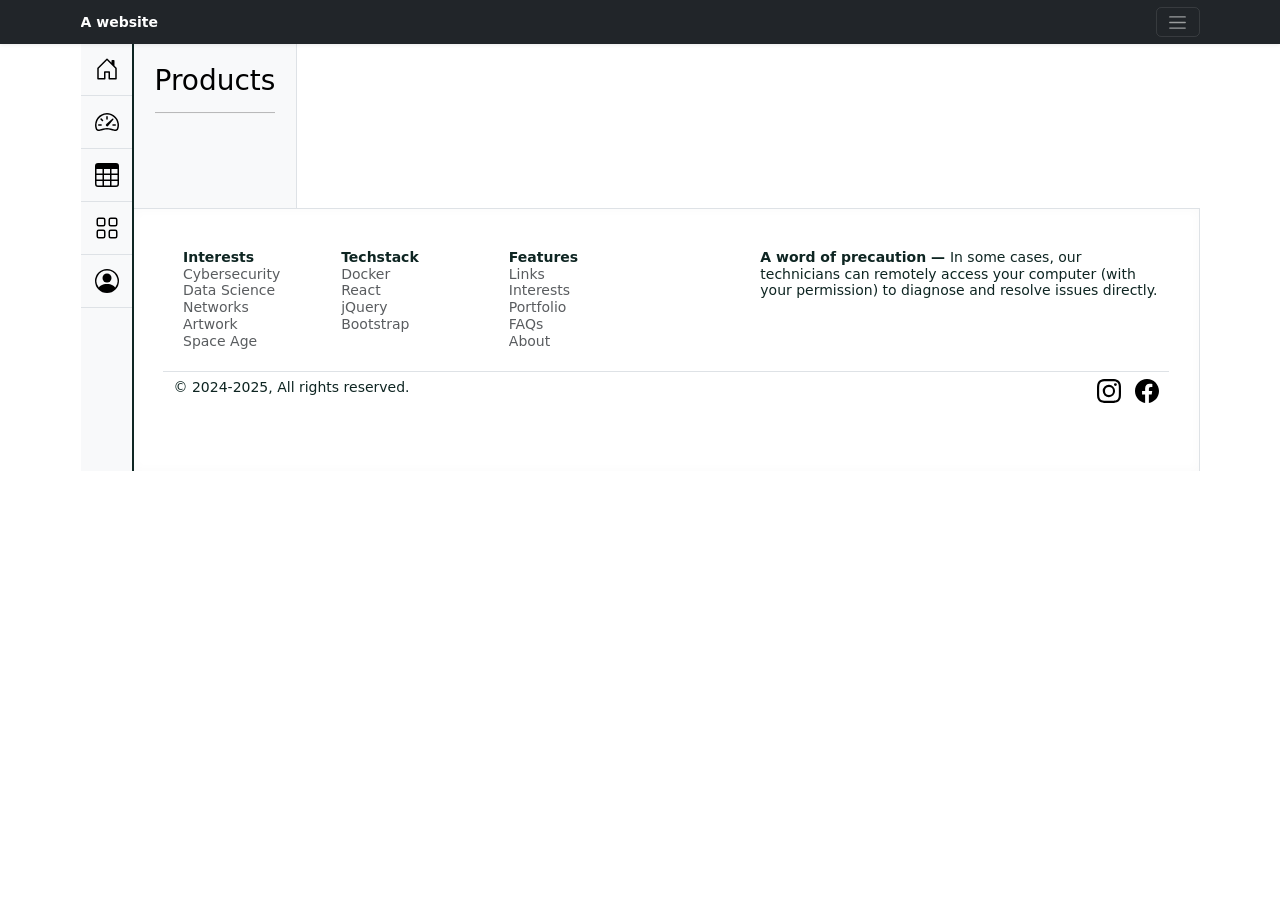
<file: products.html>
<!DOCTYPE html PUBLIC "-//W3C//DTD HTML 4.01//EN" "http://www.w3.org/TR/html4/strict.dtd">
<html lang="en" itemscope itemtype="http://schema.org/WebPage">
<head>
    <title>CSS Examples</title>
    <meta charset="UTF-8">
    <meta name="viewport" content="width=device-width, initial-scale=1.0">
    <link rel="stylesheet" type="text/css" href="./src/css/main.css">
    <link href="./src/css/bootstrap.min.css" rel="stylesheet" />
</head>
<body dir="ltr" itemscope itemtype="http://schema.org/WebPage">

    <svg xmlns="http://www.w3.org/2000/svg" class="d-none">
      <symbol id="arrow-right-circle" viewBox="0 0 16 16">
        <path
          d="M8 0a8 8 0 1 1 0 16A8 8 0 0 1 8 0zM4.5 7.5a.5.5 0 0 0 0 1h5.793l-2.147 2.146a.5.5 0 0 0 .708.708l3-3a.5.5 0 0 0 0-.708l-3-3a.5.5 0 1 0-.708.708L10.293 7.5H4.5z"
        ></path>
      </symbol>
      <symbol id="facebook" viewBox="0 0 16 16">
        <path
          d="M16 8.049c0-4.446-3.582-8.05-8-8.05C3.58 0-.002 3.603-.002 8.05c0 4.017 2.926 7.347 6.75 7.951v-5.625h-2.03V8.05H6.75V6.275c0-2.017 1.195-3.131 3.022-3.131.876 0 1.791.157 1.791.157v1.98h-1.009c-.993 0-1.303.621-1.303 1.258v1.51h2.218l-.354 2.326H9.25V16c3.824-.604 6.75-3.934 6.75-7.951z"
        ></path>
      </symbol>
      <symbol id="instagram" viewBox="0 0 16 16">
        <path
          d="M8 0C5.829 0 5.556.01 4.703.048 3.85.088 3.269.222 2.76.42a3.917 3.917 0 0 0-1.417.923A3.927 3.927 0 0 0 .42 2.76C.222 3.268.087 3.85.048 4.7.01 5.555 0 5.827 0 8.001c0 2.172.01 2.444.048 3.297.04.852.174 1.433.372 1.942.205.526.478.972.923 1.417.444.445.89.719 1.416.923.51.198 1.09.333 1.942.372C5.555 15.99 5.827 16 8 16s2.444-.01 3.298-.048c.851-.04 1.434-.174 1.943-.372a3.916 3.916 0 0 0 1.416-.923c.445-.445.718-.891.923-1.417.197-.509.332-1.09.372-1.942C15.99 10.445 16 10.173 16 8s-.01-2.445-.048-3.299c-.04-.851-.175-1.433-.372-1.941a3.926 3.926 0 0 0-.923-1.417A3.911 3.911 0 0 0 13.24.42c-.51-.198-1.092-.333-1.943-.372C10.443.01 10.172 0 7.998 0h.003zm-.717 1.442h.718c2.136 0 2.389.007 3.232.046.78.035 1.204.166 1.486.275.373.145.64.319.92.599.28.28.453.546.598.92.11.281.24.705.275 1.485.039.843.047 1.096.047 3.231s-.008 2.389-.047 3.232c-.035.78-.166 1.203-.275 1.485a2.47 2.47 0 0 1-.599.919c-.28.28-.546.453-.92.598-.28.11-.704.24-1.485.276-.843.038-1.096.047-3.232.047s-2.39-.009-3.233-.047c-.78-.036-1.203-.166-1.485-.276a2.478 2.478 0 0 1-.92-.598 2.48 2.48 0 0 1-.6-.92c-.109-.281-.24-.705-.275-1.485-.038-.843-.046-1.096-.046-3.233 0-2.136.008-2.388.046-3.231.036-.78.166-1.204.276-1.486.145-.373.319-.64.599-.92.28-.28.546-.453.92-.598.282-.11.705-.24 1.485-.276.738-.034 1.024-.044 2.515-.045v.002zm4.988 1.328a.96.96 0 1 0 0 1.92.96.96 0 0 0 0-1.92zm-4.27 1.122a4.109 4.109 0 1 0 0 8.217 4.109 4.109 0 0 0 0-8.217zm0 1.441a2.667 2.667 0 1 1 0 5.334 2.667 2.667 0 0 1 0-5.334z"
        ></path>
      </symbol>
    </svg>

    <header data-bs-theme="dark">
      <div class="collapse text-bg-dark" id="navbarHeader">
        <div class="container">
          <div class="row">
            <div class="col-sm-8 col-md-7 py-4">
              <h4>About</h4>
              <p class="text-body-secondary">
                I'm a technology professional with hands-on experience in software testing, web development, multimedia design, and network consulting. My career has spanned over a decade of industry shifts—from the early Windows and dial-up days to today’s AI-powered, cloud-native environments. I hold a degree in cybersecurity and have trained in ethical hacking, database systems, and enterprise qa tools. With a strong foundation in both creative and technical disciplines, I'm passionate about continuous learning and exploring how evolving technologies like "AI" and automation are reshaping the modern "IT" landscape. I have recently learned about data analytics and how these algorithms are applied to business problems. Feel free to contact me for consultation or project proposals, thank you!
              </p>
            </div>
            <div class="col-sm-4 offset-md-1 py-4">
              <h4>Contact</h4>
              <ul class="list-group list-group-flush">
                <li class="list-group-item list-group-item-light"><a href="#" class="text-white">Email me</a></li>
              </ul>
            </div>
          </div>
        </div>
      </div>
      <div class="navbar navbar-dark bg-dark shadow-sm fixed-top">
        <div class="container">
          <a href="index.html" class="navbar-brand d-flex align-items-center">
            <strong>A website</strong>
          </a>
          <button 
            id ="navbartogglebutton"
            class="navbar-toggler"
            type="button"
            data-bs-toggle="collapse"
            data-bs-target="#navbarHeader"
            aria-controls="navbarHeader"
            aria-expanded="false"
            aria-label="Toggle navigation"
          >
            <span class="navbar-toggler-icon"></span>
          </button>
        </div>
      </div>
    </header>

    <div class="container">

        <div id="gridcontainer">

            <div id="one" class="px-4 py-4 mb-0 mt-0 text-bg-light">

                  <h2 class="mb-0">Products</h2>
                  <hr />

            </div>

            <div id="two">
                
                <div class="container-fluid px-4 py-4 text-bg-light">                  

                  &nbsp;

                </div>

            </div>

            <div id="six">

              <svg xmlns="http://www.w3.org/2000/svg" class="d-none">
      <symbol id="home" viewBox="0 0 16 16">
        <path
          d="M8.354 1.146a.5.5 0 0 0-.708 0l-6 6A.5.5 0 0 0 1.5 7.5v7a.5.5 0 0 0 .5.5h4.5a.5.5 0 0 0 .5-.5v-4h2v4a.5.5 0 0 0 .5.5H14a.5.5 0 0 0 .5-.5v-7a.5.5 0 0 0-.146-.354L13 5.793V2.5a.5.5 0 0 0-.5-.5h-1a.5.5 0 0 0-.5.5v1.293L8.354 1.146zM2.5 14V7.707l5.5-5.5 5.5 5.5V14H10v-4a.5.5 0 0 0-.5-.5h-3a.5.5 0 0 0-.5.5v4H2.5z"
        ></path>
      </symbol>
      <symbol id="speedometer2" viewBox="0 0 16 16">
        <path
          d="M8 4a.5.5 0 0 1 .5.5V6a.5.5 0 0 1-1 0V4.5A.5.5 0 0 1 8 4zM3.732 5.732a.5.5 0 0 1 .707 0l.915.914a.5.5 0 1 1-.708.708l-.914-.915a.5.5 0 0 1 0-.707zM2 10a.5.5 0 0 1 .5-.5h1.586a.5.5 0 0 1 0 1H2.5A.5.5 0 0 1 2 10zm9.5 0a.5.5 0 0 1 .5-.5h1.5a.5.5 0 0 1 0 1H12a.5.5 0 0 1-.5-.5zm.754-4.246a.389.389 0 0 0-.527-.02L7.547 9.31a.91.91 0 1 0 1.302 1.258l3.434-4.297a.389.389 0 0 0-.029-.518z"
        ></path>
        <path
          fill-rule="evenodd"
          d="M0 10a8 8 0 1 1 15.547 2.661c-.442 1.253-1.845 1.602-2.932 1.25C11.309 13.488 9.475 13 8 13c-1.474 0-3.31.488-4.615.911-1.087.352-2.49.003-2.932-1.25A7.988 7.988 0 0 1 0 10zm8-7a7 7 0 0 0-6.603 9.329c.203.575.923.876 1.68.63C4.397 12.533 6.358 12 8 12s3.604.532 4.923.96c.757.245 1.477-.056 1.68-.631A7 7 0 0 0 8 3z"
        ></path>
      </symbol>
      <symbol id="table" viewBox="0 0 16 16">
        <path
          d="M0 2a2 2 0 0 1 2-2h12a2 2 0 0 1 2 2v12a2 2 0 0 1-2 2H2a2 2 0 0 1-2-2V2zm15 2h-4v3h4V4zm0 4h-4v3h4V8zm0 4h-4v3h3a1 1 0 0 0 1-1v-2zm-5 3v-3H6v3h4zm-5 0v-3H1v2a1 1 0 0 0 1 1h3zm-4-4h4V8H1v3zm0-4h4V4H1v3zm5-3v3h4V4H6zm4 4H6v3h4V8z"
        ></path>
      </symbol>
      <symbol id="people-circle" viewBox="0 0 16 16">
        <path d="M11 6a3 3 0 1 1-6 0 3 3 0 0 1 6 0z"></path>
        <path
          fill-rule="evenodd"
          d="M0 8a8 8 0 1 1 16 0A8 8 0 0 1 0 8zm8-7a7 7 0 0 0-5.468 11.37C3.242 11.226 4.805 10 8 10s4.757 1.225 5.468 2.37A7 7 0 0 0 8 1z"
        ></path>
      </symbol>
      <symbol id="grid" viewBox="0 0 16 16">
        <path
          d="M1 2.5A1.5 1.5 0 0 1 2.5 1h3A1.5 1.5 0 0 1 7 2.5v3A1.5 1.5 0 0 1 5.5 7h-3A1.5 1.5 0 0 1 1 5.5v-3zM2.5 2a.5.5 0 0 0-.5.5v3a.5.5 0 0 0 .5.5h3a.5.5 0 0 0 .5-.5v-3a.5.5 0 0 0-.5-.5h-3zm6.5.5A1.5 1.5 0 0 1 10.5 1h3A1.5 1.5 0 0 1 15 2.5v3A1.5 1.5 0 0 1 13.5 7h-3A1.5 1.5 0 0 1 9 5.5v-3zm1.5-.5a.5.5 0 0 0-.5.5v3a.5.5 0 0 0 .5.5h3a.5.5 0 0 0 .5-.5v-3a.5.5 0 0 0-.5-.5h-3zM1 10.5A1.5 1.5 0 0 1 2.5 9h3A1.5 1.5 0 0 1 7 10.5v3A1.5 1.5 0 0 1 5.5 15h-3A1.5 1.5 0 0 1 1 13.5v-3zm1.5-.5a.5.5 0 0 0-.5.5v3a.5.5 0 0 0 .5.5h3a.5.5 0 0 0 .5-.5v-3a.5.5 0 0 0-.5-.5h-3zm6.5.5A1.5 1.5 0 0 1 10.5 9h3a1.5 1.5 0 0 1 1.5 1.5v3a1.5 1.5 0 0 1-1.5 1.5h-3A1.5 1.5 0 0 1 9 13.5v-3zm1.5-.5a.5.5 0 0 0-.5.5v3a.5.5 0 0 0 .5.5h3a.5.5 0 0 0 .5-.5v-3a.5.5 0 0 0-.5-.5h-3z"
        ></path>
      </symbol>
    </svg>
              <div
        class="d-flex flex-column flex-shrink-0 bg-body-tertiary"
        style="width: 3.7rem; height: 100%;"
      >
        <ul class="nav nav-pills nav-flush flex-column mb-auto text-center">
          <li class="nav-item">
            <a
              href="index.html"
              class="nav-link py-3 border-bottom rounded-0"
              aria-current="page"
              title="Home"
              data-bs-toggle="tooltip"
              data-bs-placement="right"
            >
              <svg
                class="bi pe-none"
                width="24"
                height="24"
                role="img"
                aria-label="Home"
              >
                <use xlink:href="#home"></use>
              </svg>
            </a>
          </li>
          <li>
            <a
              href="dashboard.html"
              class="nav-link py-3 border-bottom rounded-0"
              title="Dashboard"
              data-bs-toggle="tooltip"
              data-bs-placement="right"
            >
              <svg
                class="bi pe-none"
                width="24"
                height="24"
                role="img"
                aria-label="Dashboard"
              >
                <use xlink:href="#speedometer2"></use>
              </svg>
            </a>
          </li>
          <li>
            <a
              href="orders.html"
              class="nav-link py-3 border-bottom rounded-0"
              title="Orders"
              data-bs-toggle="tooltip"
              data-bs-placement="right"
            >
              <svg
                class="bi pe-none"
                width="24"
                height="24"
                role="img"
                aria-label="Orders"
              >
                <use xlink:href="#table"></use>
              </svg>
            </a>
          </li>
          <li>
            <a
              href="products.html"
              class="nav-link py-3 border-bottom rounded-0"
              title="Products"
              data-bs-toggle="tooltip"
              data-bs-placement="right"
            >
              <svg
                class="bi pe-none"
                width="24"
                height="24"
                role="img"
                aria-label="Products"
              >
                <use xlink:href="#grid"></use>
              </svg>
            </a>
          </li>
          <li>
            <a
              href="about.html"
              class="nav-link py-3 border-bottom rounded-0"
              title="Customers"
              data-bs-toggle="tooltip"
              data-bs-placement="right"
            >
              <svg
                class="bi pe-none"
                width="24"
                height="24"
                role="img"
                aria-label="Customers"
              >
                <use xlink:href="#people-circle"></use>
              </svg>
            </a>
          </li>
        </ul>
      </div>
            </div>

<div id="seven">

  <footer>
            <div class="row">
                <div id="footer-ul-one" class="col-3 col-md-2 mb-3 mt-0 py-0">
                <a href="interests.html" class="navbar-brand nav-link d-flex align-items-center">
                    <strong>Interests</strong>
                </a>
                <ul class="nav flex-column">
                    <li class="nav-item mb-0">
                    <span class="nav-link p-0 text-body-secondary">Cybersecurity</span>
                    </li>
                    <li class="nav-item mb-0">
                    <span class="nav-link p-0 text-body-secondary">Data Science</span>
                    </li>
                    <li class="nav-item mb-0">
                    <span class="nav-link p-0 text-body-secondary">Networks</span>
                    </li>
                    <li class="nav-item mb-0">
                    <span class="nav-link p-0 text-body-secondary">Artwork</span>
                    </li>
                    <li class="nav-item mb-0">
                    <span class="nav-link p-0 text-body-secondary">Space Age</span>
                    </li>
                </ul>
                </div>
                <div id="footer-ul-two" class="col-3 col-md-2 mb-3 mt-0 py-0">
                <a href="links.html" class="navbar-brand nav-link d-flex align-items-center">
                    <strong>Techstack</strong>
                </a>
                <ul class="nav flex-column">
                    <li class="nav-item mb-0">
                    <a href="#" class="nav-link p-0 text-body-secondary">Docker</a>
                    </li>
                    <li class="nav-item mb-0">
                    <a href="#" class="nav-link p-0 text-body-secondary">React</a>
                    </li>
                    <li class="nav-item mb-0">
                    <a href="#" class="nav-link p-0 text-body-secondary">jQuery</a>
                    </li>
                    <li class="nav-item mb-0">
                    <a href="#" class="nav-link p-0 text-body-secondary">Bootstrap</a>
                    </li>
                </ul>
                </div>
                <div id="footer-ul-three" class="col-3 col-md-2 mb-3 mt-0 py-0">
                <a href="features.html" class="navbar-brand nav-link d-flex align-items-center">
                    <strong>Features</strong>
                </a>
                <ul class="nav flex-column">
                    <li class="nav-item mb-0">
                    <a href="links.html" class="nav-link p-0 text-body-secondary">Links</a>
                    </li>
                    <li class="nav-item mb-0">
                    <a href="interests.html" class="nav-link p-0 text-body-secondary">Interests</a>
                    </li>
                    <li class="nav-item mb-0">
                    <a href="portfolio.html" class="nav-link p-0 text-body-secondary">Portfolio</a>
                    </li>
                    <li class="nav-item mb-0">
                    <a href="helpcenter.html" class="nav-link p-0 text-body-secondary">FAQs</a>
                    </li>
                    <li class="nav-item mb-0">
                    <a href="about.html" class="nav-link p-0 text-body-secondary">About</a>
                    </li>
                </ul>
                </div>
                <div class="col-md-5 offset-md-1 mb-3">
                    <p><strong>A word of precaution — </strong>
In some cases, our technicians can remotely access your computer (with your permission) to diagnose and resolve issues directly.
                </div>
                <div
                class="d-flex flex-column flex-sm-row justify-content-between py-2 my-2 border-top"
                >
                    <p>&copy; 2024-2025, All rights reserved.</p>
                    <ul class="list-unstyled d-flex">
                    <li class="ms-3">
                        <a class="link-body-emphasis" href="#" aria-label="Instagram"
                        ><svg class="bi" width="24" height="24">
                            <use xlink:href="#instagram"></use></svg
                        ></a>
                    </li>
                    <li class="ms-3">
                        <a class="link-body-emphasis" href="#" aria-label="Facebook"
                        ><svg class="bi" width="24" height="24" aria-hidden="true">
                            <use xlink:href="#facebook"></use></svg
                        ></a>
                    </li>
                    </ul>
                </div>
            </div>
        </footer>

</div>

        </div>

    </div>
    
    <script>

        <!-- Color randomizer -->
        const rootElementforDocument = document.documentElement;
        let rand = Math.random(); // Generates a number between 0 and 1
        rootElementforDocument.style.setProperty('--rand-value', rand);

    </script>

    <script 
      src="https://code.jquery.com/jquery-3.7.1.min.js" 
      integrity="sha256-/JqT3SQfawRcv/BIHPThkBvs0OEvtFFmqPF/lYI/Cxo=" 
      crossorigin="anonymous" 
      class="astro-vvvwv3sm"></script>

    <script
      src="./src/js/bootstrap.bundle.min.js"
      class="astro-vvvwv3sm"
    ></script>

</body>
</html>
</file>
<file: src/css/main.css>
:root {
 
    --rand-value: 0.5; /* Example random value between 0 and 1 */
    --white-color: #ffffff;
    --base-hue: 200; /* Base hue for color generation */
    --base-saturation: 80%;
    --base-lightness: 50%;
    --random-color: hsl(calc(var(--rand-value) * 360), 70%, 50%);
    --random-color-text-overlay: hsl(calc(var(--rand-value) * 360), 45%, 10%);

    /* Primary and secondary colors */
    --primary-color: #4CAF50;
    --secondary-color: #ff1234;
    --font-color: #333;
    --background-color: #f9f9f9;

}

*, html, body {
    margin: 0;
    padding: 0;
    font-size: 14px;
    line-height: 1.2em;
    box-sizing: border-box;
    scroll-behavior: smooth; /* Enables smooth scrolling for anchor links */
    overflow-x: hidden; /* Prevents horizontal scrolling when content overflows */
    overflow-y: auto; /* Allows vertical scrolling if content overflows vertically */
    position: relative;
}

html {
    font-family: system-ui, -apple-system, BlinkMacSystemFont, 'Segoe UI', Roboto, Oxygen, Ubuntu, Cantarell, 'Open Sans', 'Helvetica Neue', sans-serif, sans-serif;
    text-rendering: optimizeLegibility; /* Enhances legibility by optimizing kerning and ligatures */
    -webkit-font-smoothing: antialiased; /* Grayscale anti-aliasing for Webkit browsers */
    -moz-osx-font-smoothing: grayscale; /* Grayscale anti-aliasing for Firefox on macOS */
}

body { 
    /* Adjustment for fixed-top navbar */
    /* min-height: 75rem; */
    padding-top: 3.1rem;
}

hr {
    border: none; height: 2px; background-color: #eee; width: 100%;
}

/* container settings */
.container {
    display: flex;
    flex-direction: row;
    flex-wrap: wrap;
    text-align: left;
    align-items: start;
    justify-items: start;
    align-content: start;
    justify-content: start;
}

/* hidden navbar settings */

#navbarHeader {
    box-shadow: inset 0 0 5px #888;
}

#navbartogglebutton:active, #navbartogglebutton:focus {    
    outline: 1px transparent #ccc;
    box-shadow: none;
}

/* utility bar settings */
.box {
    width: 140vw;
    position: absolute;
    rotate: calc(5deg);
    left: -5vw;
    top: 0;
    right: 0;
    bottom: 0;
    background-color: #f0f0f0;
    display: block;
    font-size: 1.2em;
    height: 23px;
    float: right;
    text-align: center;
    margin: 20px;
    border-radius: 8px;
    justify-content: center;
    box-shadow: 0 4px 8px rgba(0, 0, 0, 0.3);
    white-space: nowrap;
    z-index: 9999;
}

/* grid container settings */

#one, #two, #three, #four, #five, #six, #seven, #eight {
    font-size: inherit;
    line-height: 1.9em;
}

#one, #two {
    border-right: 1px solid #dee2e6;
}

#gridcontainer {
    display: grid;
    grid-template-columns: 53px repeat(8, auto);
    grid-template-rows: repeat(5, auto); 
}

#gridcontainer div {
    background-color: white;
    border: 1px solid white inset;
    text-align: left;
    align-items: start;
    justify-content: start;
    align-content: start;
    justify-items: start;
}

#gridcontainer div:nth-child(1){
  padding: 20px;
  background-color: var(--random-color);
  color: var(--random-color-text-overlay);
  grid-column: span 7;
}

#gridcontainer div:nth-child(1) a {
  color: var(--random-color-text-overlay);
  text-decoration: underline;
  font-size: 1em;
}

#gridcontainer div:nth-child(1) a:hover {
    padding: 3px 0px 3px 0px;
    border-radius: 5px;
    opacity: 0.7;
    background-color: var(--white-color);
    text-decoration: underline;
}

#gridcontainer div:nth-child(2) {
  grid-column: span 7;
  grid-row: span 2;
  position: relative;
}

.my-coverphoto {
    width: 100%;      /* Makes the image responsive to its container width */
    max-height: 450px;     /* Maintains the image's aspect ratio */
    margin: auto; /* auto will Center the image if its container allows */
    display: block;   /* Changes default inline display to block for easier positioning */
    border: 1px solid #333; /* Adds a border */
    object-fit: cover;
}

.my-coverphoto-caption {
    position: absolute;
    display: flex;
    align-items: end;
    justify-content: start;
    align-self: flex-end;
    margin-bottom: 30px;
    top: 0px;
    right: 0px;
    bottom: 0px;
    left: 0px;
    color: #333;
    background-color: rgba(255, 255, 255, 0.4); /* Semi-transparent background for better readability */
    padding: 20px;
    font-size: 0.9em;
    z-index:1;
    backdrop-filter: blur(1px);

    a {
        color: black;
        text-decoration: none;
    }
}

@media screen and (max-width: 600px) {
    .my-coverphoto-caption {
        display: none;
    }
}

#gridcontainer div:nth-child(3) {
    grid-column: span 1;
    grid-row: 1 / span 4;
    background-color: var(--random-color-text-overlay);
}

#gridcontainer :is(div:nth-child(3)) > a:hover {
    background-color: var(--random-color-text-overlay);
}

/*footer*/

#gridcontainer div:nth-child(4) {
    grid-column: span 8;
    grid-row: span 1;
    background-color: var(--white-color);
}

#gridcontainer div:nth-child(1) a:hover {
    padding: 0px;
}

footer {
    border-right: 1px solid #dee2e6;
    border-top: 1px solid #dee2e6;
    box-shadow: inset 0 0 12px #fafafa;
    color: var(--white-color);
    padding: 20px;
    margin-bottom: 0;
    height: fit-content;
    white-space: wrap;
}

footer, footer div, footer ul, footer li, footer a {
    background-color: #ffffff !important;
    text-decoration: none !important;
}

footer #subscribeButton {
    font-size: 0.9em;
    border: none;
    border-radius: 5px;
    background-color: var(--random-color);
    color: var(--white-color);
    width: fit-content;
}

#newsletter1emailaddress { 
  display: block;
  font-family: inherit;
  margin: 0;
  padding: 5px;
  width: fit-content;
  height: fit-content;
  font-size: 0.9em;
  border: none;
  border-bottom: 1px solid lightgray;
}

@media screen and (max-width: 999px) {
    #footer-ul-one, #footer-ul-two, #footer-ul-three {
        display: none;
    }
}

/** Links page **/
/** Links page version 2 **/

#linkspage {
    padding: 20px;
    margin: 0 auto;
}

#linkspage, ul, ul > li {
    list-style-type: none;
    line-height: 1em;
}

#linkspage ul {
    display: flex;
    row-gap: 0.5em;
    column-gap: 0.5em;
    flex-wrap: wrap;
} 

#linkspage ul > li {
    white-space: nowrap;
    font-size: 0.9em;
    padding: 5px 5px 5px 0px;
    border: 1px solid lightgrey;
    border-radius: 5px;
    color: var(--random-color);
    background-color: var(--white-color);
    overflow: hidden;
}

#linkspage ul li span#category {
    text-align: center;
    padding: 6px;
    margin-right: 3px;
    font-weight: normal;
    color: var(--white-color);
    background-color: var(--random-color);
    cursor: default;
}

#linkspage ul li span#linktext {
    margin-right: 3px;
    color: var(--font-color);
}

#linkspage ul li::before, #linkspage ul li::after {
    list-style-type: none;
 }

 #linkspage ul li:first-child {
    color: var(--font-color);
 }

 #linkspage ul li span#linktext a {
    text-decoration: none;
    color: inherit;
 }

 #linkspage ul li span#linktext a:hover {
    text-decoration: underline;
    color: inherit;
 }

 /* Accordion styles for My Interests page */
.accordion, .accordion-item, .accordion-header, .accordion-button, .accordion-collapse, .accordion-body {
    width: 100%;
    box-shadow: none;
    background-color: #fcfcfc !important;
}


/* Modal styles for Helpcenter page */
#exampleModal {
    background-color: transparent !important;
}

.modal-header, .modal-dialog, .modal-body, .modal-form, .modal-dialog, .modal-content, .modal-footer {
    background-color: #fefefe !important;
    width: 100%;
}

#exampleModal form input[type="text"],
#exampleModal form input[type="email"],
#exampleModal form select {
    font-size: 1em;
}
#exampleModal #issueDescription, #contactInfo{
    resize: vertical; /* Allows vertical resizing only */
    border: 1px solid #ccc;
    border-radius: 4px;
    padding: 10px;
    font-size: 1em;
    width: 300px;
    box-sizing: border-box; /* Ensures padding and border are included in the element's total width and height */
}
</file>
